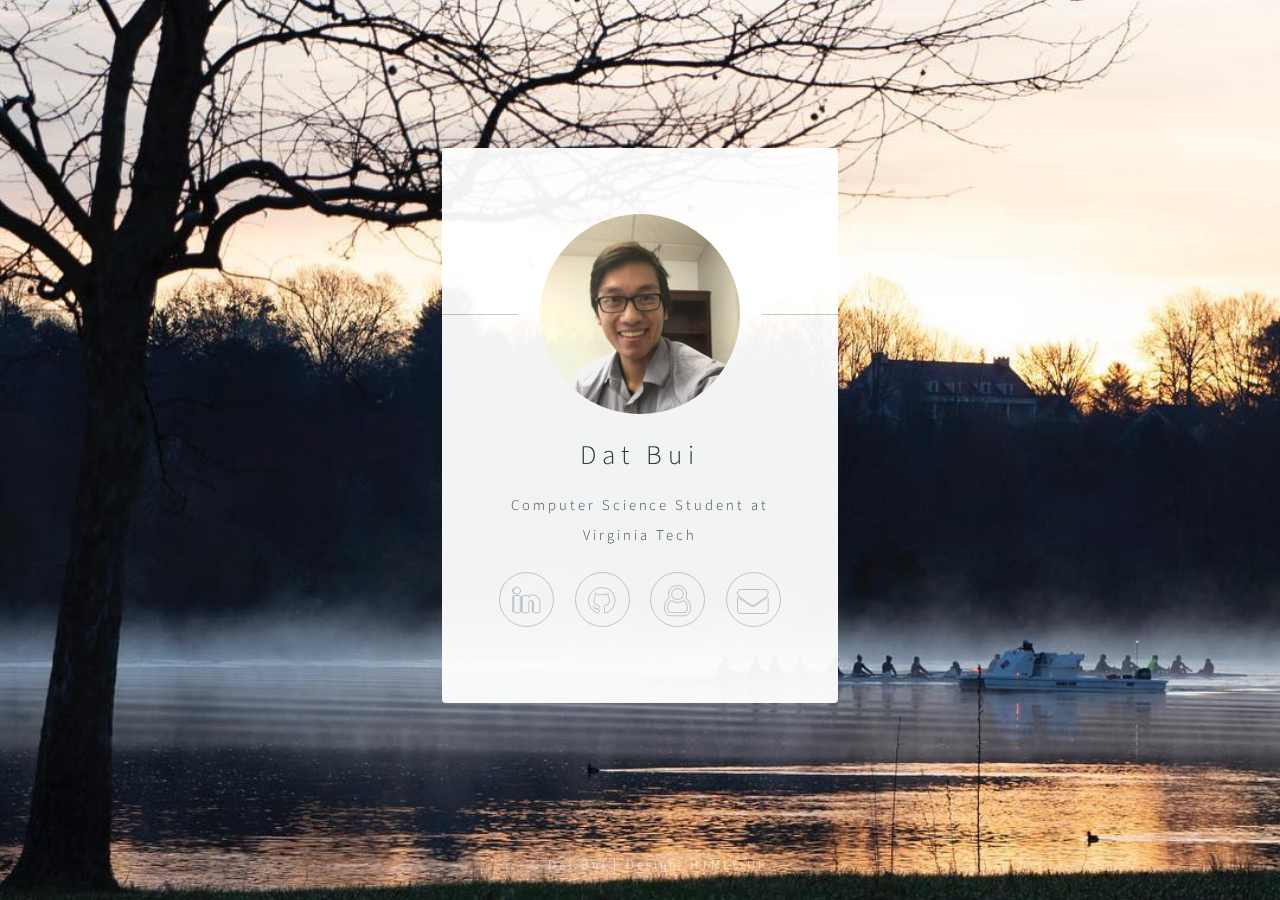
<file: index.html>
<!DOCTYPE HTML>
<!--
	Identity by HTML5 UP
	html5up.net | @ajlkn
	Free for personal and commercial use under the CCA 3.0 license (html5up.net/license)
-->
<html>
	<head>
		<title>Dat Bui</title>
		<meta charset="utf-8" />
		<meta name="viewport" content="width=device-width, initial-scale=1, user-scalable=no" />
		<link rel="stylesheet" href="assets/css/main.css" />
		<noscript><link rel="stylesheet" href="assets/css/noscript.css" /></noscript>
	</head>
	<body class="is-preload">

		<!-- Wrapper -->
			<div id="wrapper">

				<!-- Main -->
					<section id="main">
						<header>
							<span class="avatar"><img src="images/dat.jpeg" alt="" /></span>
							<h1>Dat Bui</h1>
							<p>Computer Science Student at Virginia Tech</p>
						</header>
						<!--
						<hr />
						<h2>Extra Stuff!</h2>
						<form method="post" action="#">
							<div class="fields">
								<div class="field">
									<input type="text" name="name" id="name" placeholder="Name" />
								</div>
								<div class="field">
									<input type="email" name="email" id="email" placeholder="Email" />
								</div>
								<div class="field">
									<select name="department" id="department">
										<option value="">Department</option>
										<option value="sales">Sales</option>
										<option value="tech">Tech Support</option>
										<option value="null">/dev/null</option>
									</select>
								</div>
								<div class="field">
									<textarea name="message" id="message" placeholder="Message" rows="4"></textarea>
								</div>
								<div class="field">
									<input type="checkbox" id="human" name="human" /><label for="human">I'm a human</label>
								</div>
								<div class="field">
									<label>But are you a robot?</label>
									<input type="radio" id="robot_yes" name="robot" /><label for="robot_yes">Yes</label>
									<input type="radio" id="robot_no" name="robot" /><label for="robot_no">No</label>
								</div>
							</div>
							<ul class="actions special">
								<li><a href="#" class="button">Get Started</a></li>
							</ul>
						</form>
						<hr />
						-->
						<footer>
							<ul class="icons">
								<li><a href="https://linkedin.com/in/buidn" class="fa-linkedin">LinkedIn</a></li>
								<li><a href="https://github.com/deweybat" class="fa-github">GitHub</a></li>
								<li><a href="assets/DatBuiApril2019.pdf" download class="fa-user-o">Resume</a></li>
								<li><a href="mailto:dbdatbui@gmail.com" class="fa-envelope">Email</a></li>
							</ul>
						</footer>
					</section>

				<!-- Footer -->
					<footer id="footer">
						<ul class="copyright">
							<li>&copy; Dat Bui</li><li>Design: <a href="http://html5up.net">HTML5 UP</a></li>
						</ul>
					</footer>

			</div>

		<!-- Scripts -->
			<script>
				if ('addEventListener' in window) {
					window.addEventListener('load', function() { document.body.className = document.body.className.replace(/\bis-preload\b/, ''); });
					document.body.className += (navigator.userAgent.match(/(MSIE|rv:11\.0)/) ? ' is-ie' : '');
				}
			</script>

	</body>
</html>
</file>
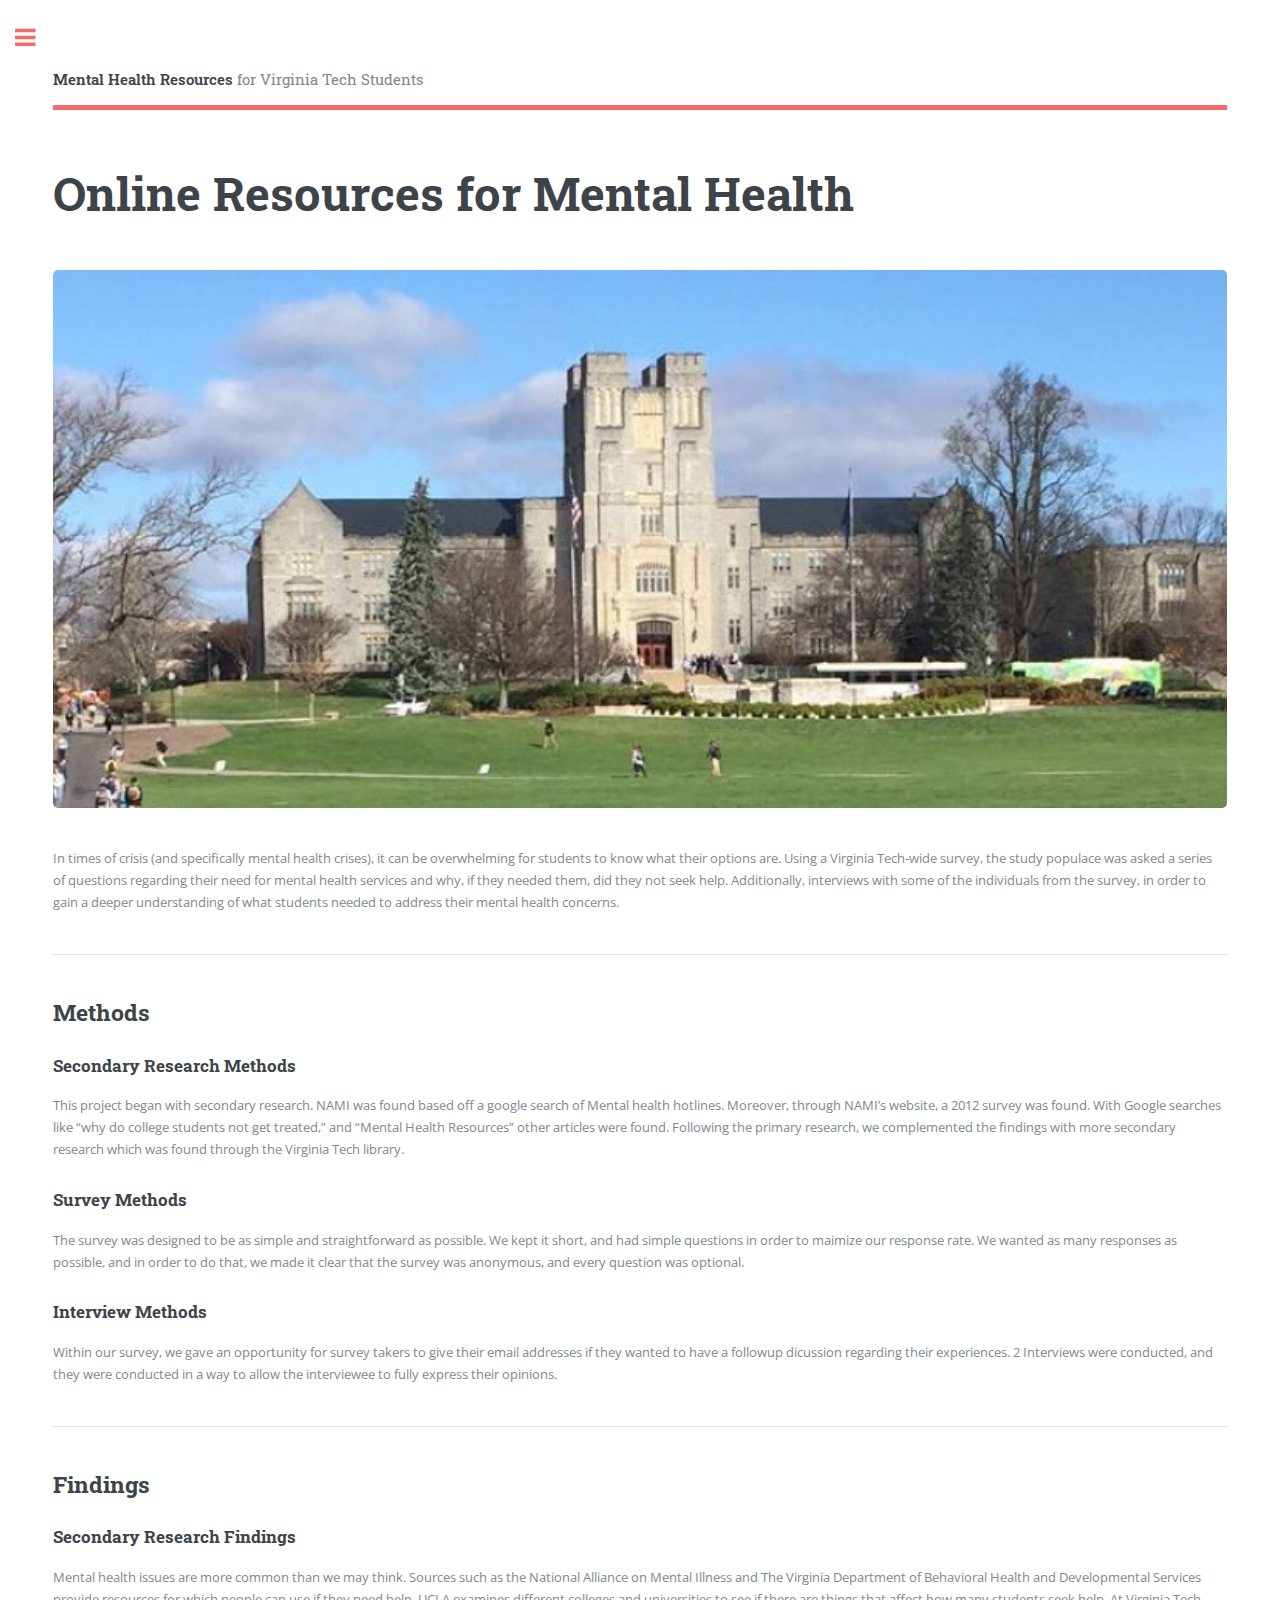
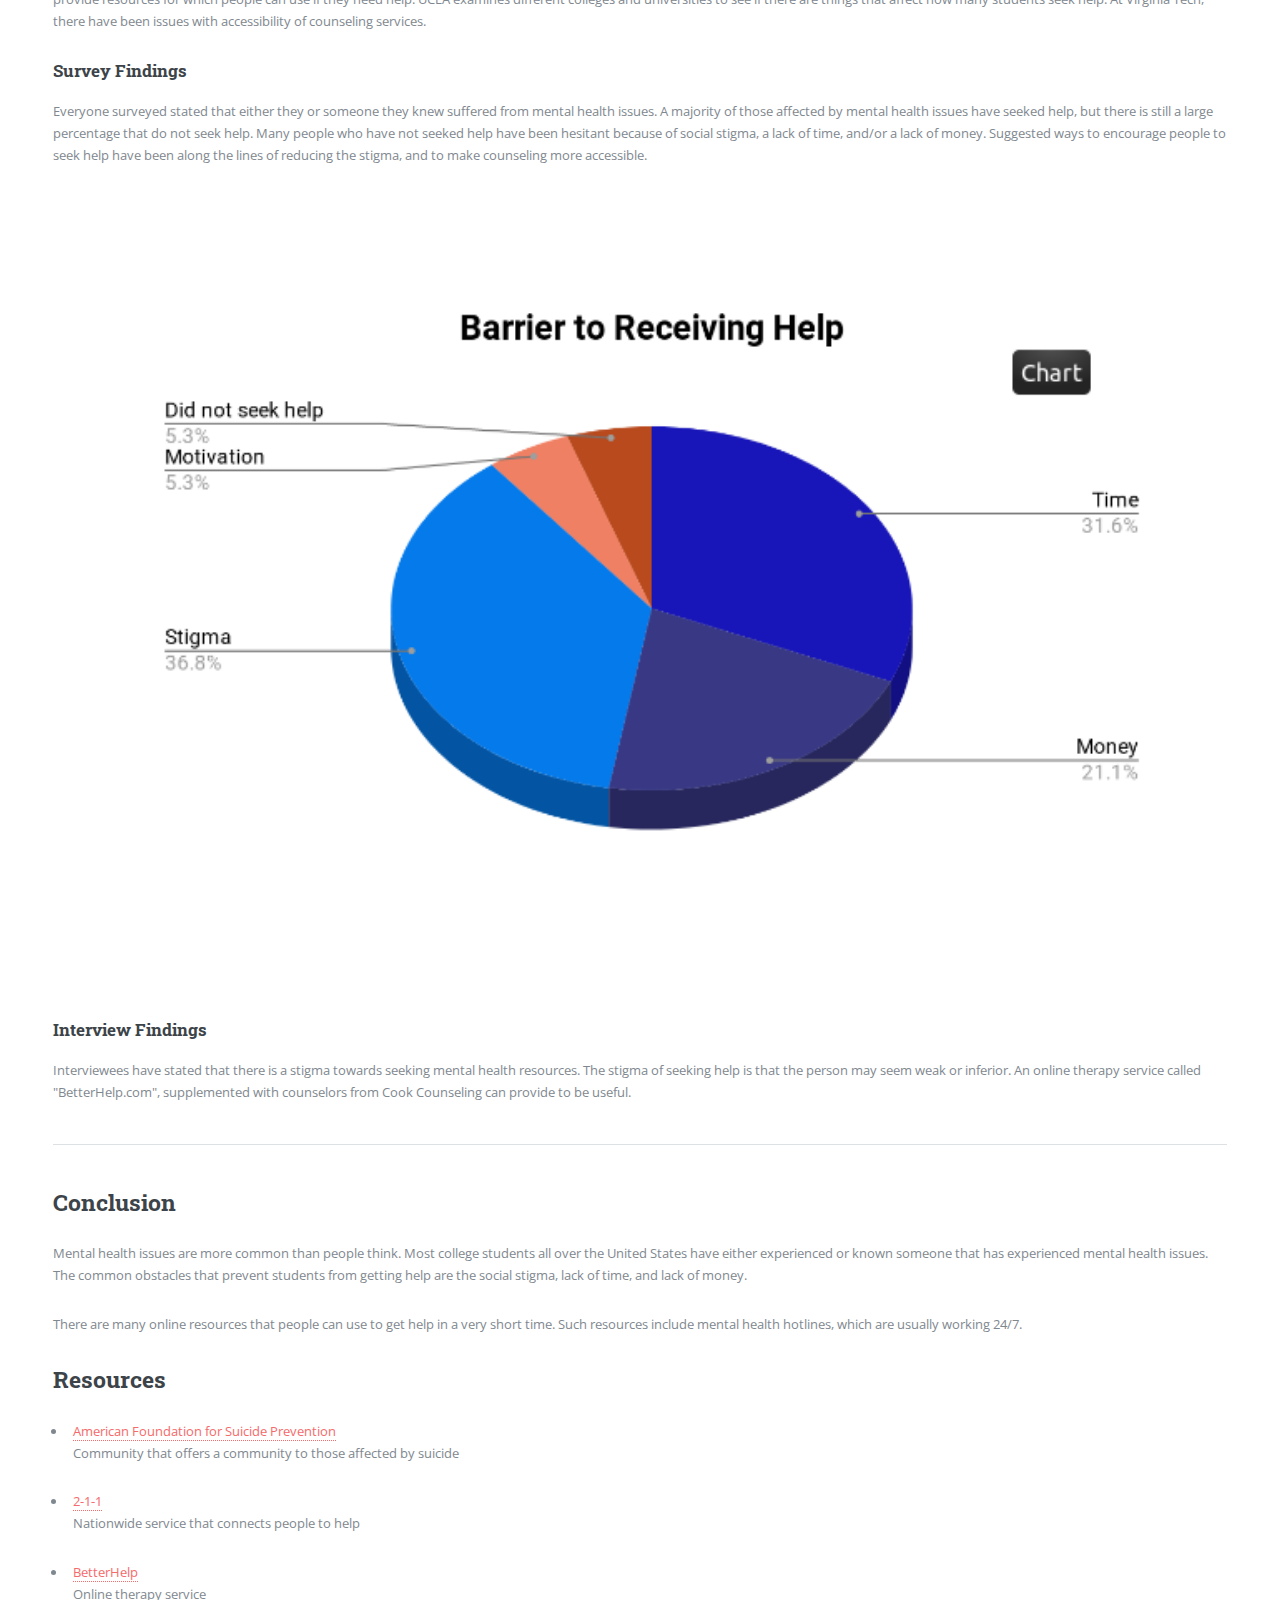
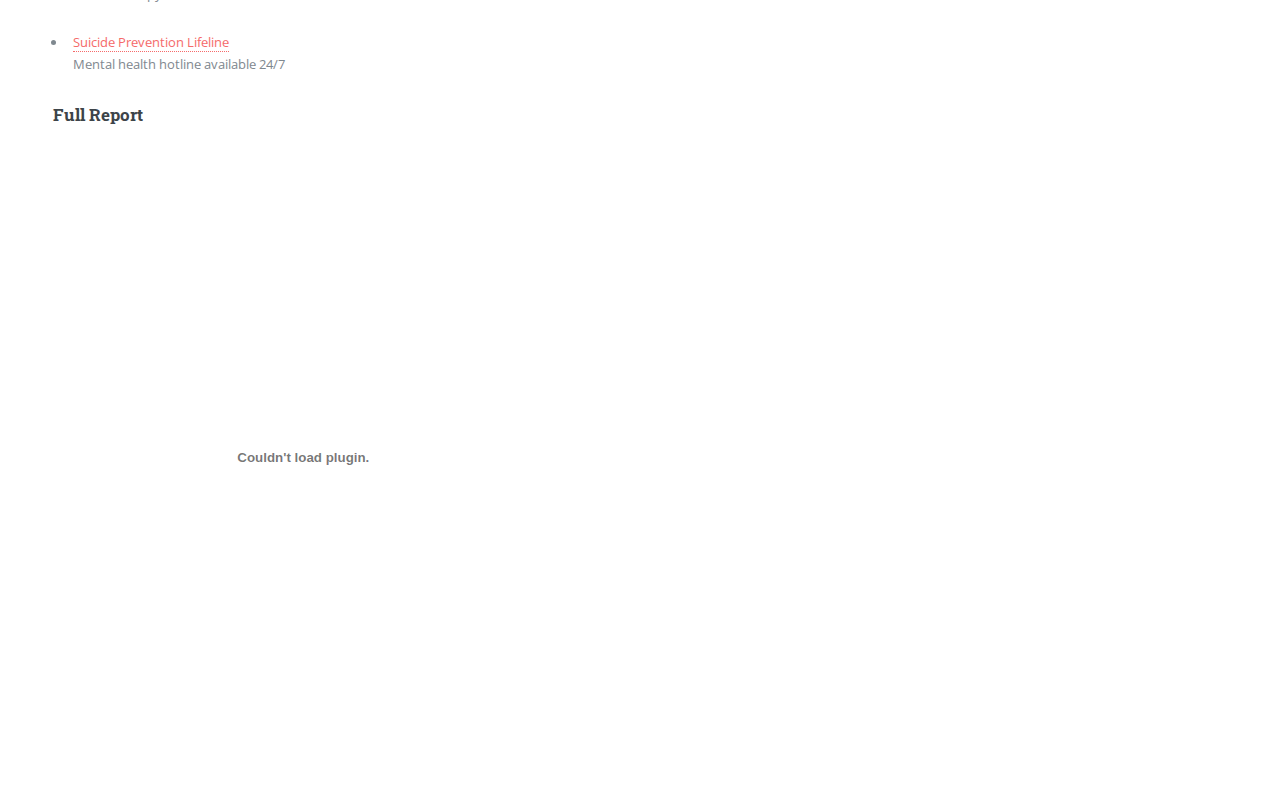
<file: Website/index.html>
<!DOCTYPE HTML>
<!--
	Editorial by HTML5 UP
	html5up.net | @ajlkn
	Free for personal and commercial use under the CCA 3.0 license (html5up.net/license)

	Instructions for using this template:
	1. Create a copy of the template to use for your group's part of the webpage
	Note: Do not modify the template directly
	2. Add the title of your page in the head section below
	3. Add your webpage content in the content section below
	4. Within the content section, you should modify/add headings, paragraph text, links, images, and lists as needed following the material we covered in class
	Note: Do not edit any other parts of the page. You only need to provide a title and material specific to your report in the content section
	5. You can test your content out in a web browser, but note that styles from the theme will not be applied. This is normal
	6. If you have questions, let me know!
-->
<!-- Container -->
<html>
	<!-- Head: only edit your page title -->
	<head>
		<title>Online Resources for Mental Health</title>
		<meta charset="utf-8" />
		<meta name="viewport" content="width=device-width, initial-scale=1, user-scalable=no" />
		<link rel="stylesheet" href="assets/css/main.css" />
	</head>
	<body class="is-preload">

		<!-- Wrapper: DO NOT EDIT -->
			<div id="wrapper">

				<!-- Main: Edit ONLY the Content section below -->
					<div id="main">
						<div class="inner">

							<!-- Header: DO NOT EDIT -->
								<header id="header">
									<a href="index.html" class="logo"><strong>Mental Health Resources</strong> for Virginia Tech Students</a>
								</header>

							<!-- Content: Edit this section to include your material -->
								<section>
									<header class="main">
										<h1>Online Resources for Mental Health</h1>
									</header>

									<span class="image main"><img src="images/VirginiaTech.jpeg" alt="" /></span>

									<p>
									In times of crisis (and specifically mental health crises), it can be overwhelming for students to know what their options are. Using a Virginia Tech-wide survey, the study populace was asked a series of questions regarding their need for mental health services and why, if they needed them, did they not seek help. Additionally, interviews with some of the individuals from the survey, in order to gain a deeper understanding of what students needed to address their mental health concerns.
									</p>

									<hr class="major" />

									<h2>Methods</h2>
									<h3>Secondary Research Methods</h3>
									<p>
										This project began with secondary research. NAMI was found based off a google search of Mental health hotlines.
										Moreover, through NAMI’s website, a 2012 survey was found. With Google searches like “why do college students not get treated,” and “Mental Health Resources”
										other articles were found. Following the primary research, we complemented the findings with more secondary research which was found through the Virginia Tech library.
									</p>

									<h3>Survey Methods</h3>
									<p>
									The survey was designed to be as simple and straightforward as possible. We kept it short, and had simple questions in order to maimize our response rate.
									We wanted as many responses as possible, and in order to do that, we made it clear that the survey was anonymous, and every question was optional.
									</p>

									<h3>Interview Methods</h3>
									<p>
										Within our survey, we gave an opportunity for survey takers to give their email addresses if they wanted to have a followup dicussion regarding their experiences.
										2 Interviews were conducted, and they were conducted in a way to allow the interviewee to fully express their opinions.
									</p>

									<hr class="major" />

									<h2>Findings</h2>

									<h3>Secondary Research Findings</h3>
									<p>
										Mental health issues are more common than we may think. Sources such as the National Alliance on Mental Illness and The Virginia Department of Behavioral Health and Developmental Services
										provide resources for which people can use if they need help.
										UCLA examines different colleges and universities to see if there are things that affect how many students seek help.
										At Virginia Tech, there have been issues with accessibility of counseling services.
									</p>

									<h3>Survey Findings</h3>
									<p>
										Everyone surveyed stated that either they or someone they knew suffered from mental health issues.
										A majority of those affected by mental health issues have seeked help, but there is still a large percentage that do not seek help.
										Many people who have not seeked help have been hesitant because of social stigma, a lack of time, and/or a lack of money.
										Suggested ways to encourage people to seek help have been along the lines of reducing the stigma, and to make counseling more accessible.
										<span class="image main"><img src="images/Graph.png" alt="A pie chart that shows the results of our surveys" /></span>
									</p>

									<h3>Interview Findings</h3>
									<p>
										Interviewees have stated that there is a stigma towards seeking mental health resources.
										The stigma of seeking help is that the person may seem weak or inferior.
										An online therapy service called "BetterHelp.com", supplemented with counselors from Cook Counseling can provide to be useful.

									</p>

									<hr class="major" />

									<h2>Conclusion</h2>
									<p>
										Mental health issues are more common than people think.
										Most college students all over the United States have either experienced or known someone that has experienced mental health issues.
										The common obstacles that prevent students from getting help are the social stigma, lack of time, and lack of money.
									</p>
									<p>
										There are many online resources that people can use to get help in a very short time.
										Such resources include mental health hotlines, which are usually working 24/7.
									</p>
									<h2>Resources</h2>
									<ul>
										<li><a href='https://afsp.org/'>
											American Foundation for Suicide Prevention
										</a>
											<p>Community that offers a community to those affected by suicide</p>
										</li>
										<li><a href='http://www.211.org/'>
											2-1-1
										</a>
											<p>Nationwide service that connects people to help</p>
										</li>
										<li><a href='https://www.BetterHelp.com'>
											BetterHelp</a>
											<p>Online therapy service</p>
										</li>
										<li><a href='https://suicidepreventionlifeline.org/'>
											Suicide Prevention Lifeline
										</a>
										<p>Mental health hotline available 24/7</p>
										</li>
									</ul>
									<h3>Full Report</h3>
									<embed src="images/Report.pdf" width="500" height="625" type="application/pdf">

								</section>

						</div>
					</div>

				<!-- Sidebar: DO NOT EDIT -->
					<div id="sidebar">
						<div class="inner">

							<!-- Menu: DO NOT EDIT -->
								<nav id="menu">
									<header class="major">
										<h2>Menu</h2>
									</header>
									<ul>
										<li><a href="index.html">Homepage</a></li>
										<li><a href="#">This Page</a></li>
										<li><a href="#">Another Group Topic</a></li>
										<li><a href="#">Another Group Topic</a></li>
										<li><a href="#">Another Group Topic</a></li>
										<li><a href="#">Another Group Topic</a></li>
									</ul>
								</nav>

							<!-- Footer: DO NOT EDIT -->
								<footer id="footer">
									<p class="copyright">&copy; 2019 ENGL 3764 CRN 19126. All rights reserved. Template: <a href="https://html5up.net">HTML5 UP</a>.</p>
								</footer>

						</div>
					</div>

			</div>

		<!-- Scripts: DO NOT EDIT -->
			<script src="assets/js/jquery.min.js"></script>
			<script src="assets/js/browser.min.js"></script>
			<script src="assets/js/breakpoints.min.js"></script>
			<script src="assets/js/util.js"></script>
			<script src="assets/js/main.js"></script>

	</body>
</html>
</file>
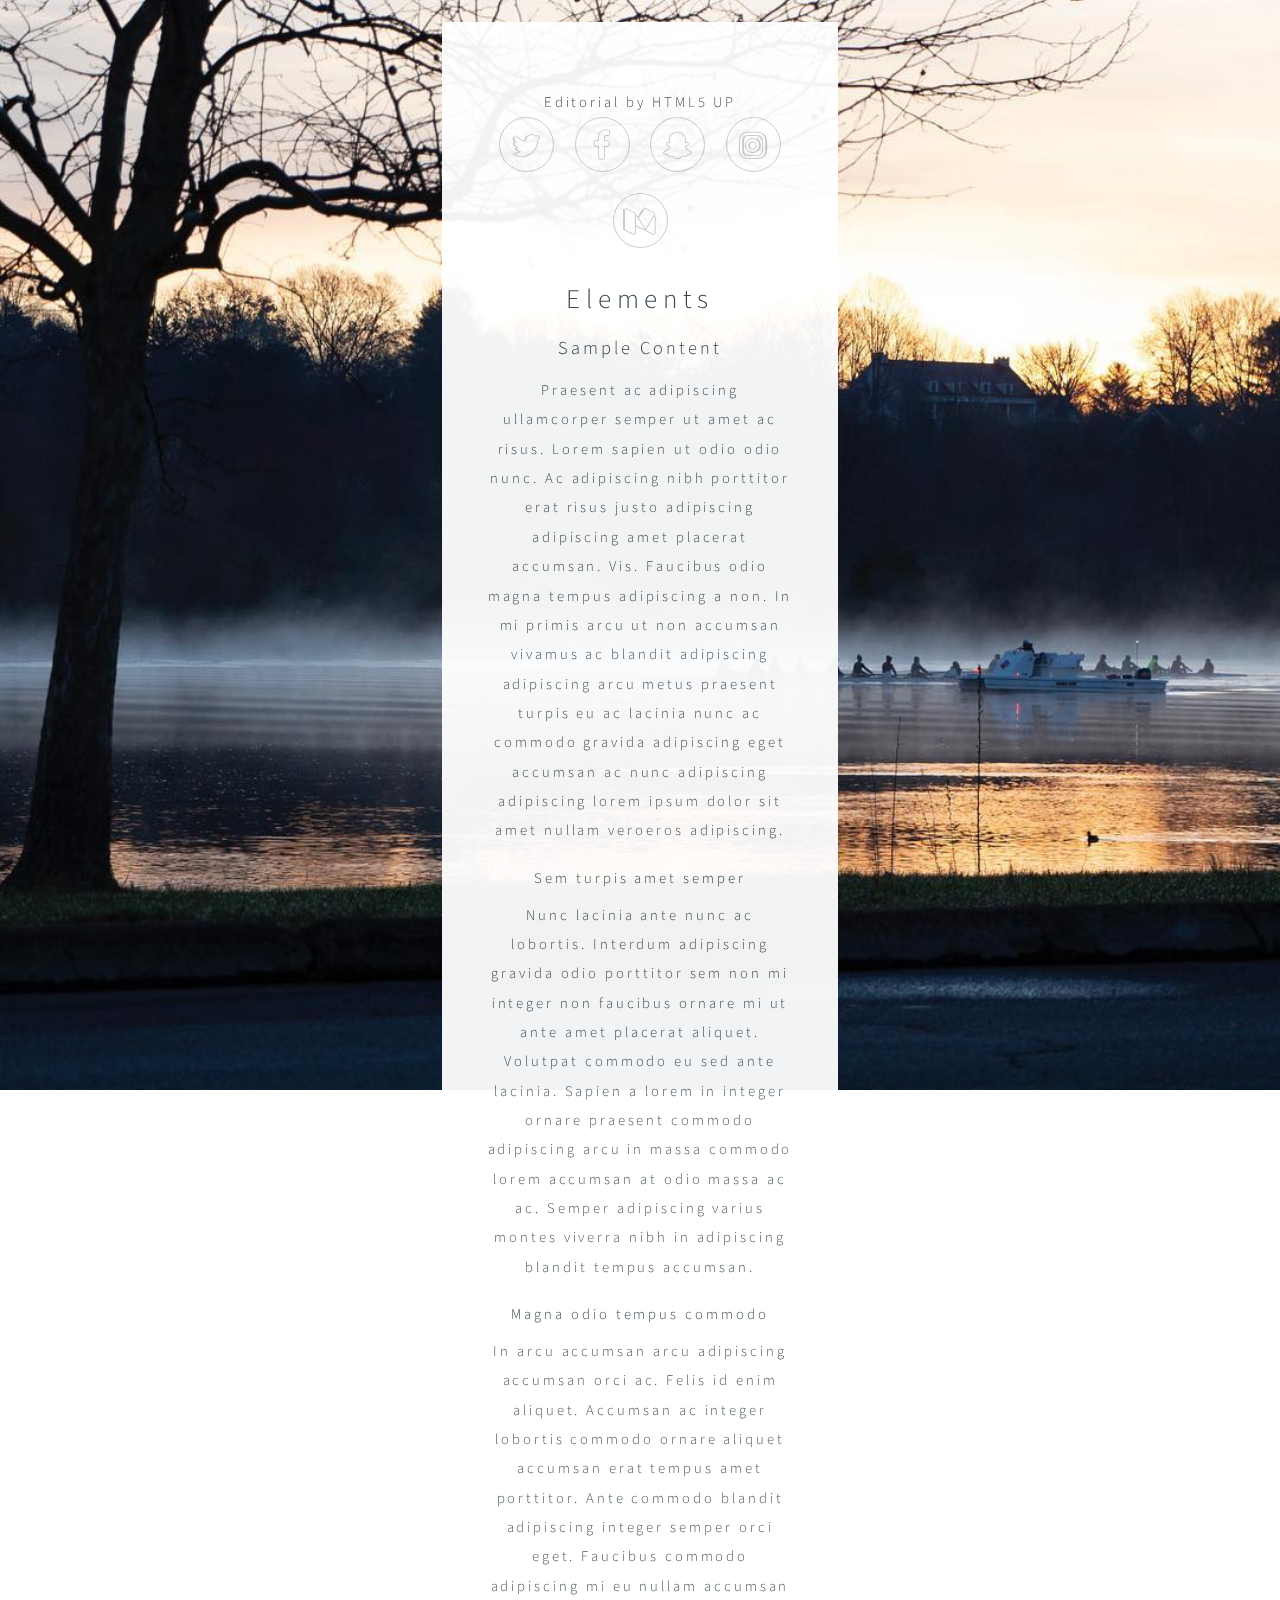
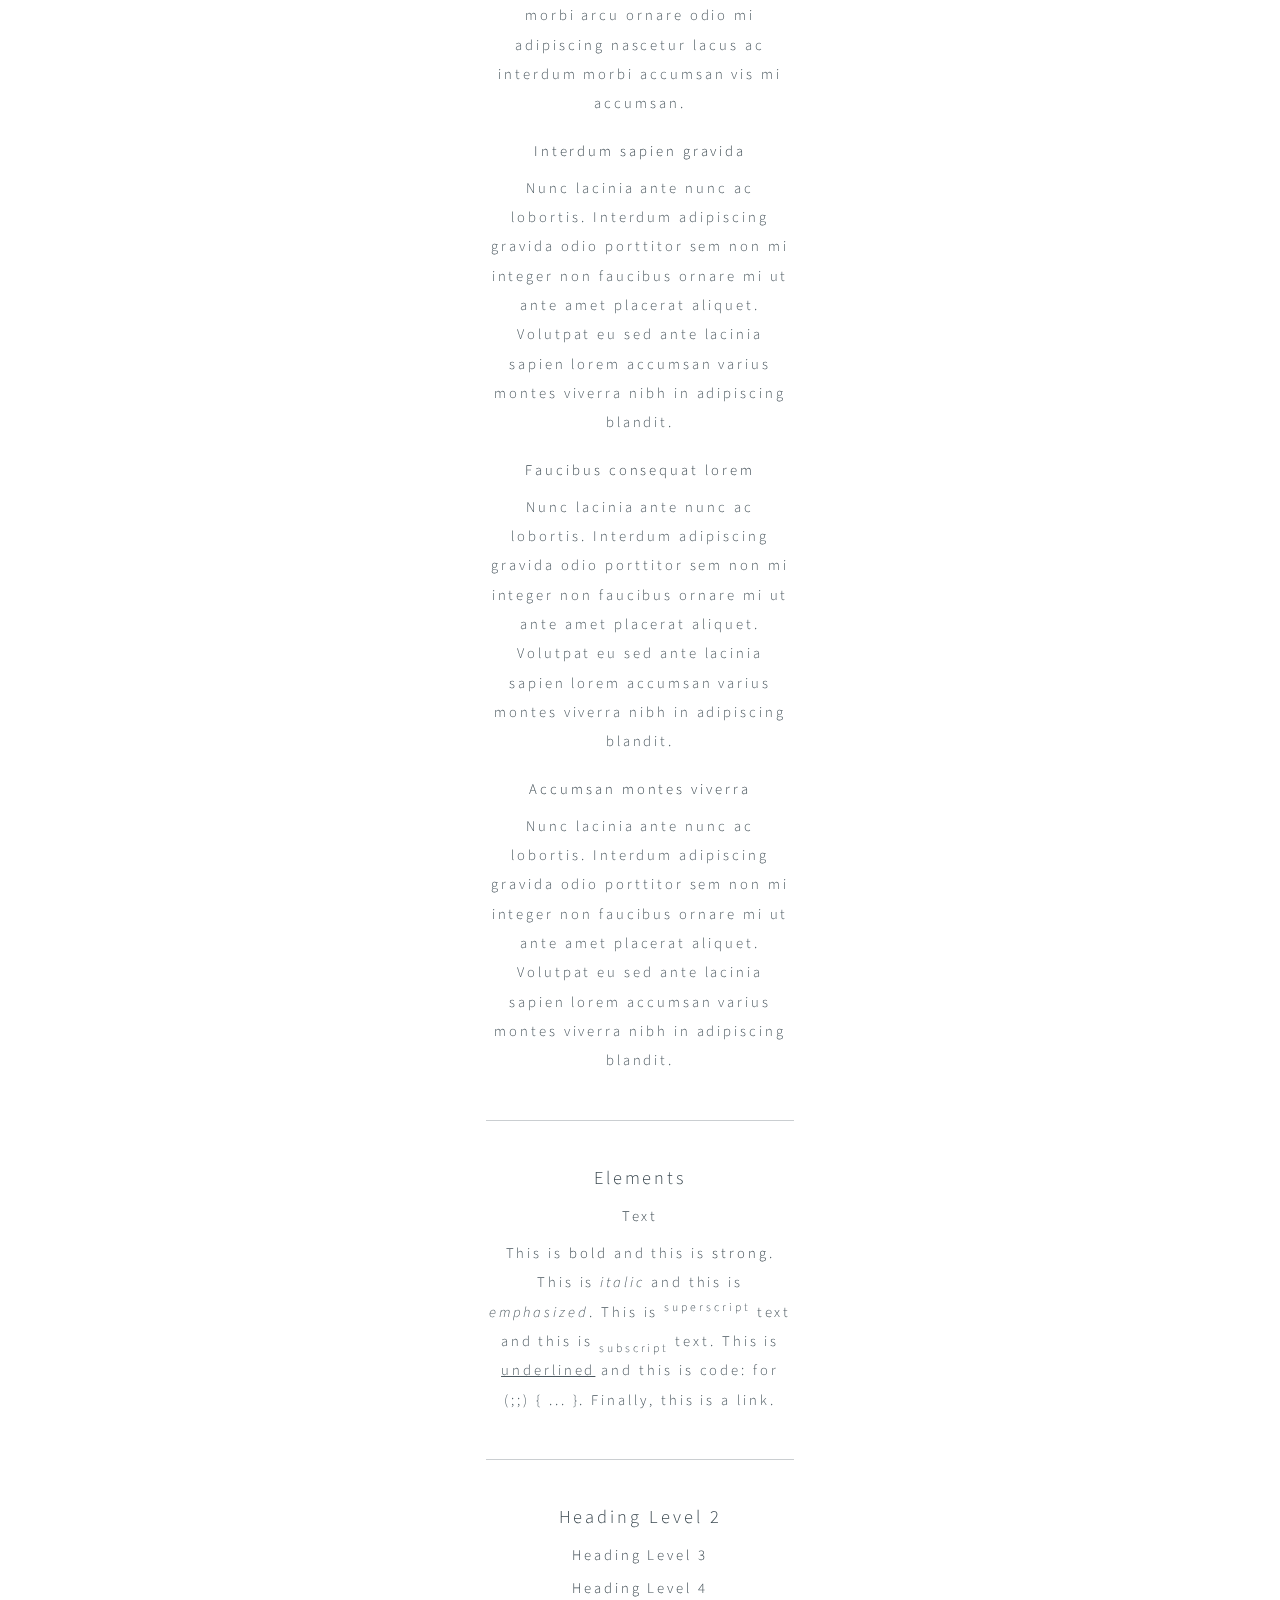
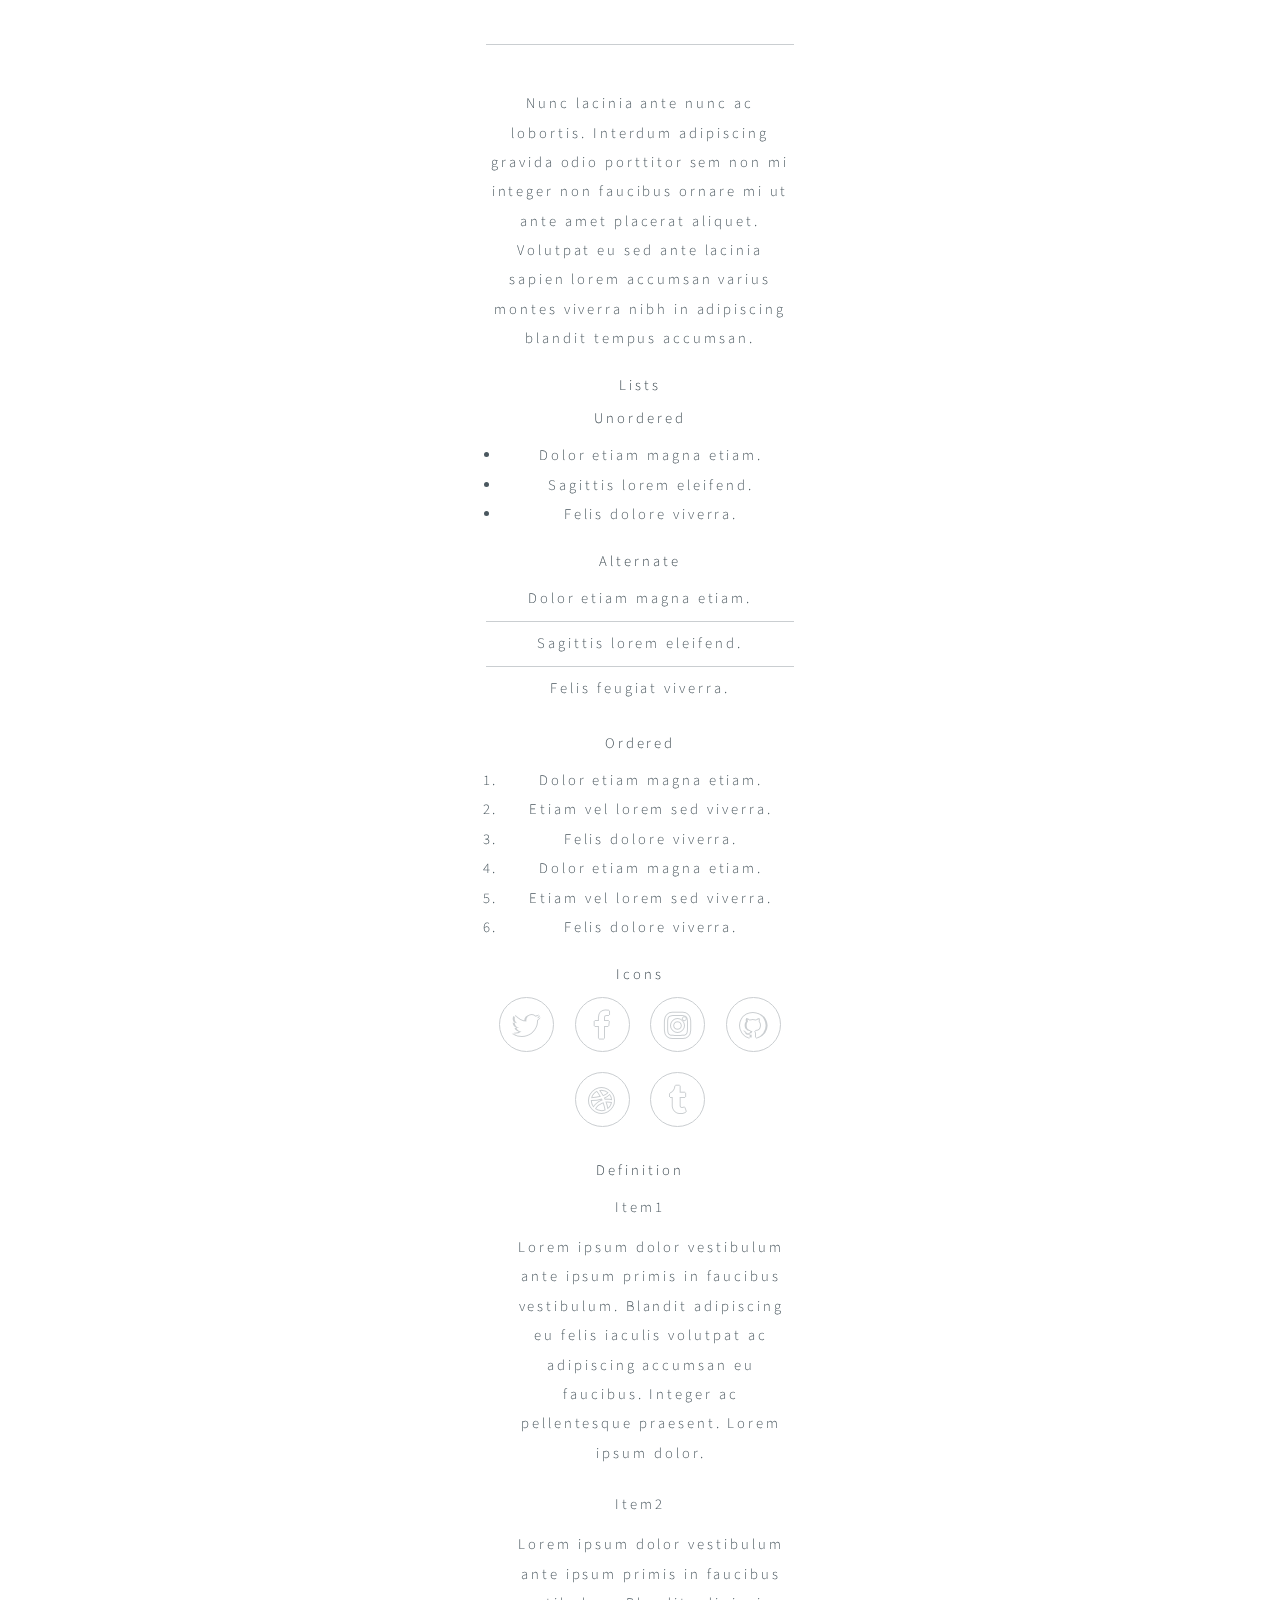
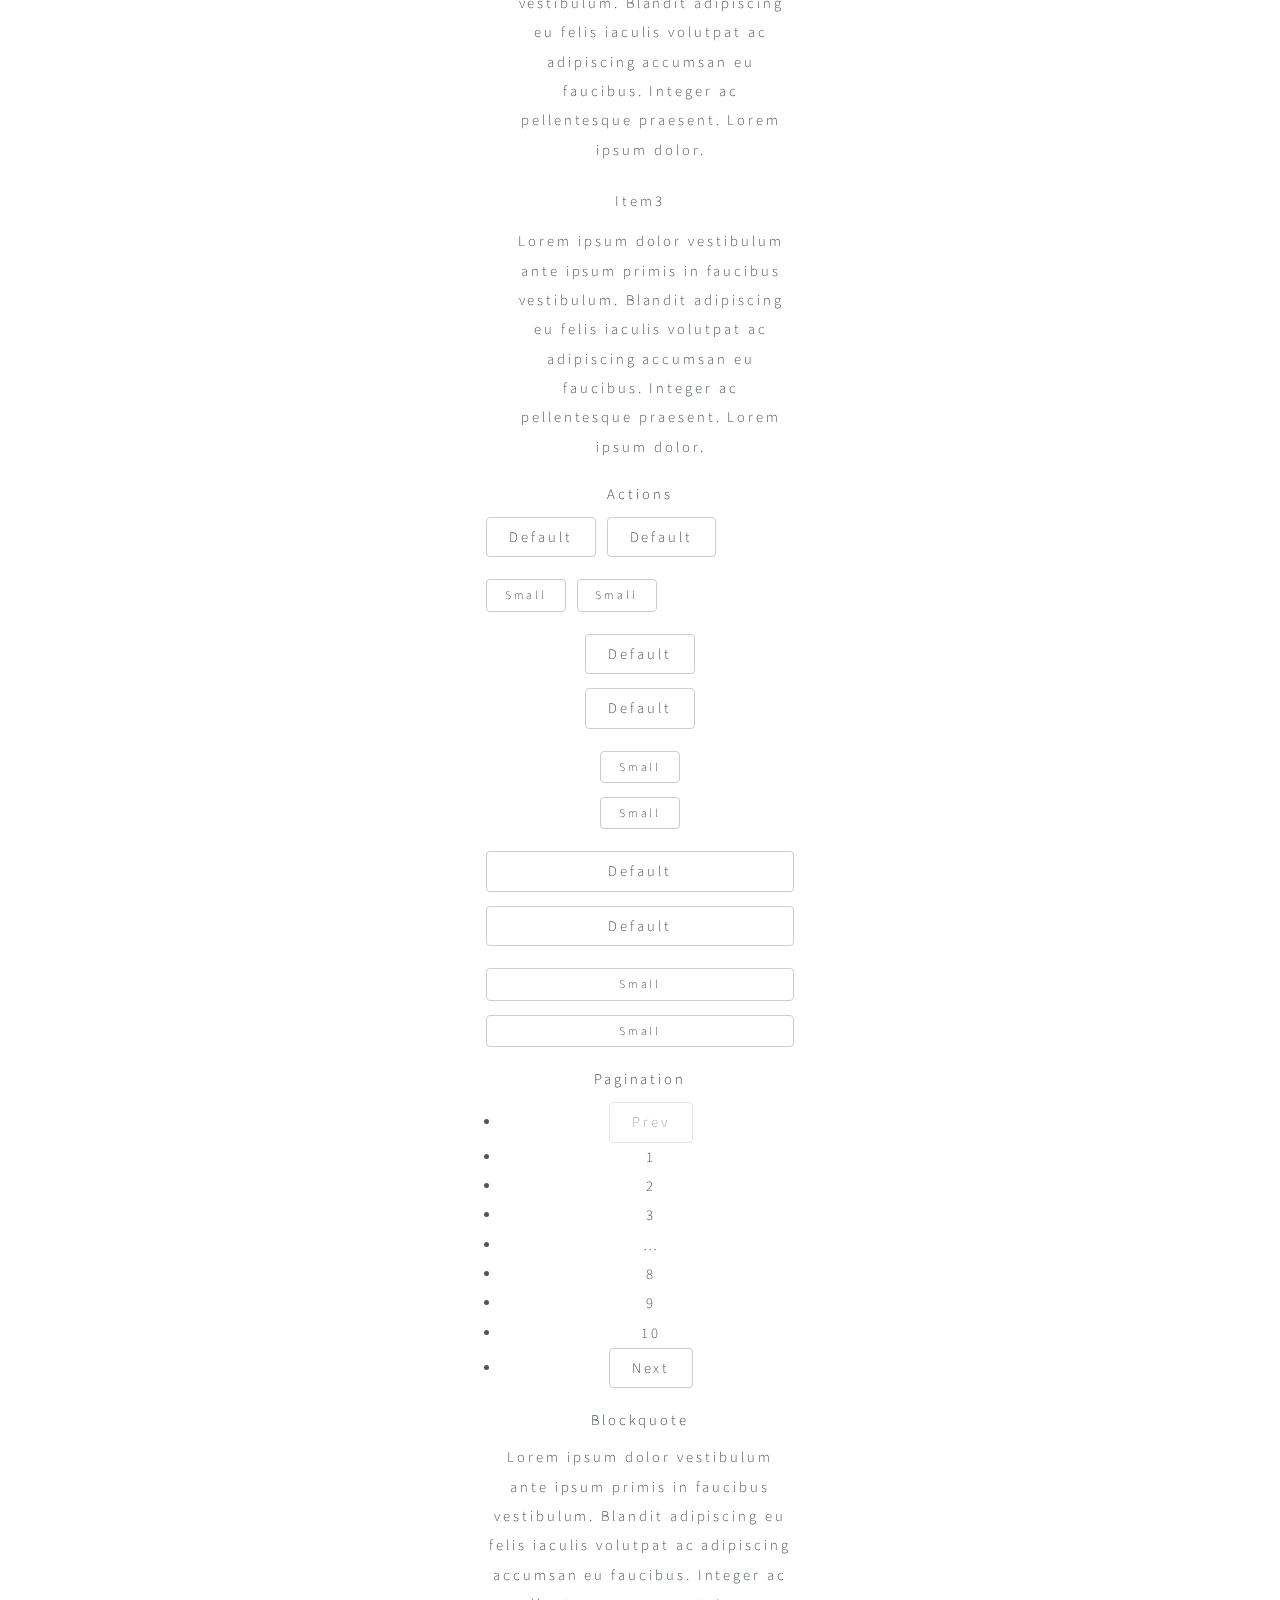
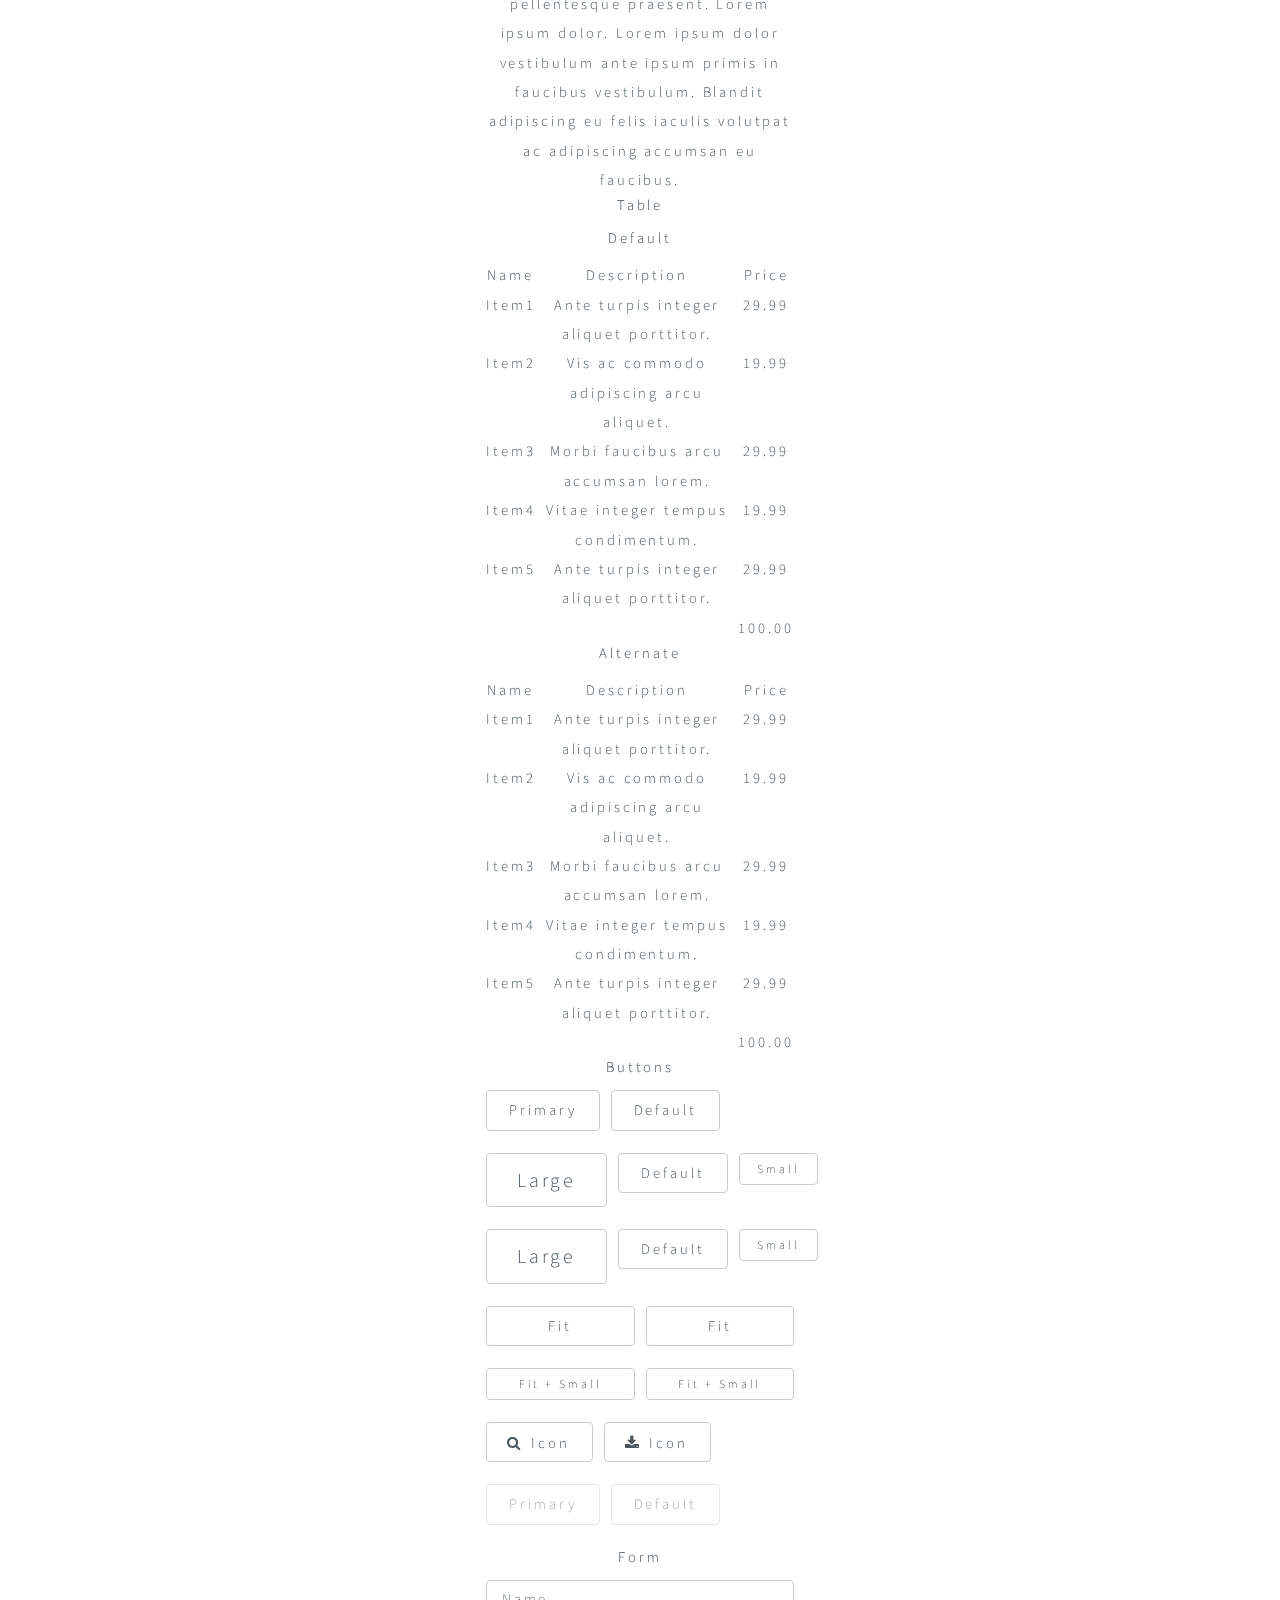
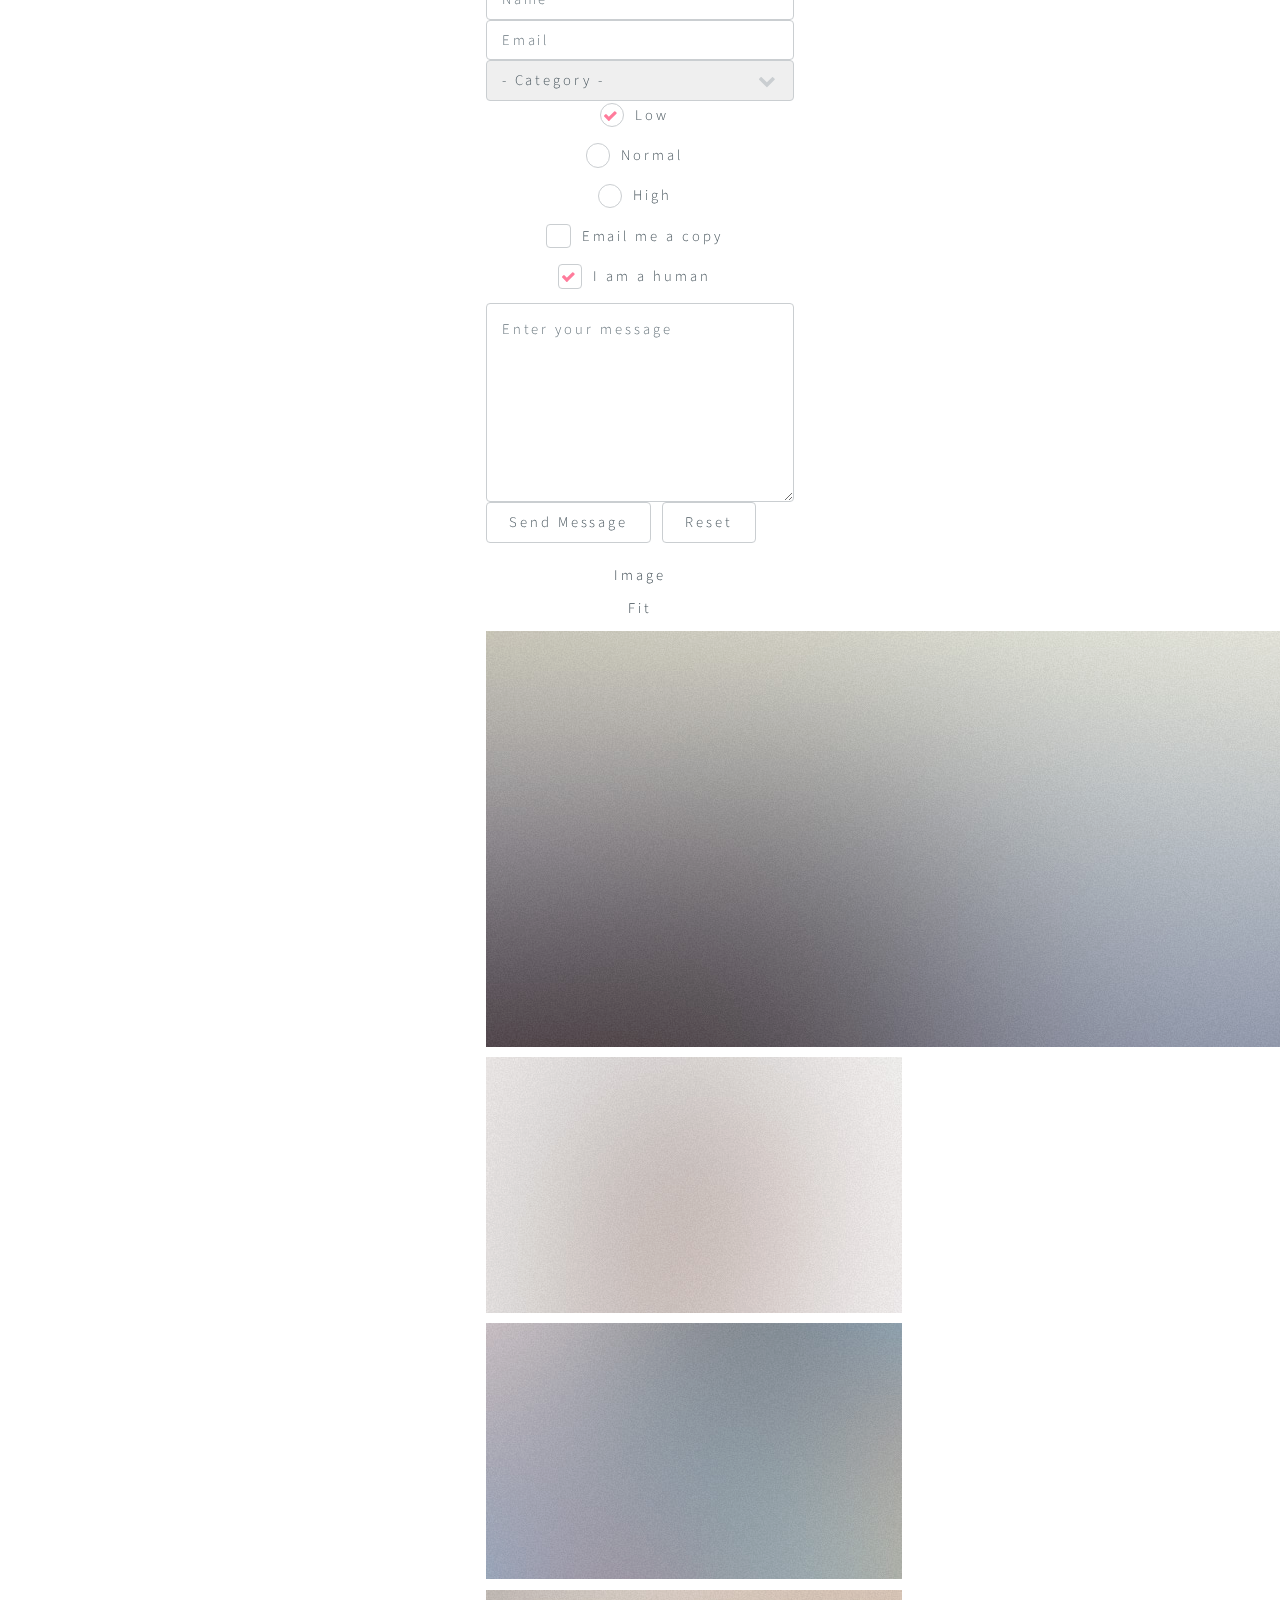
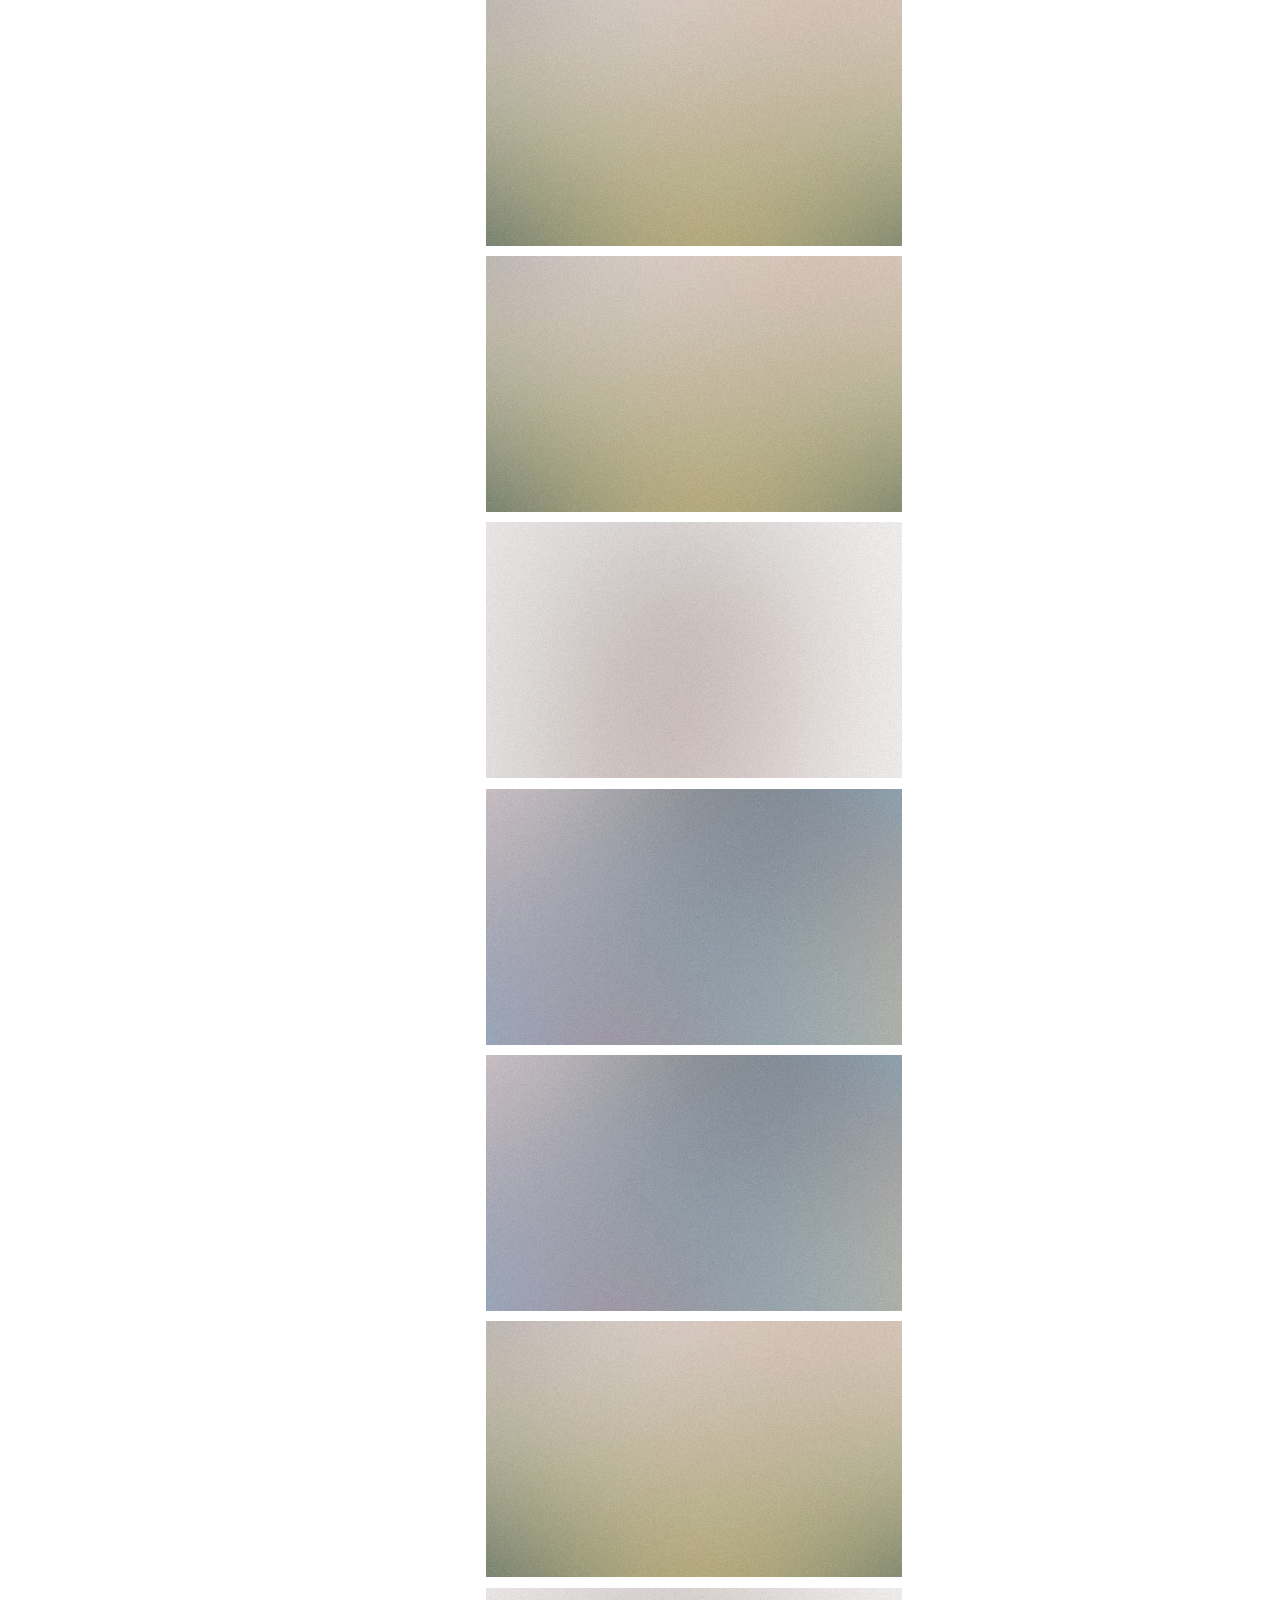
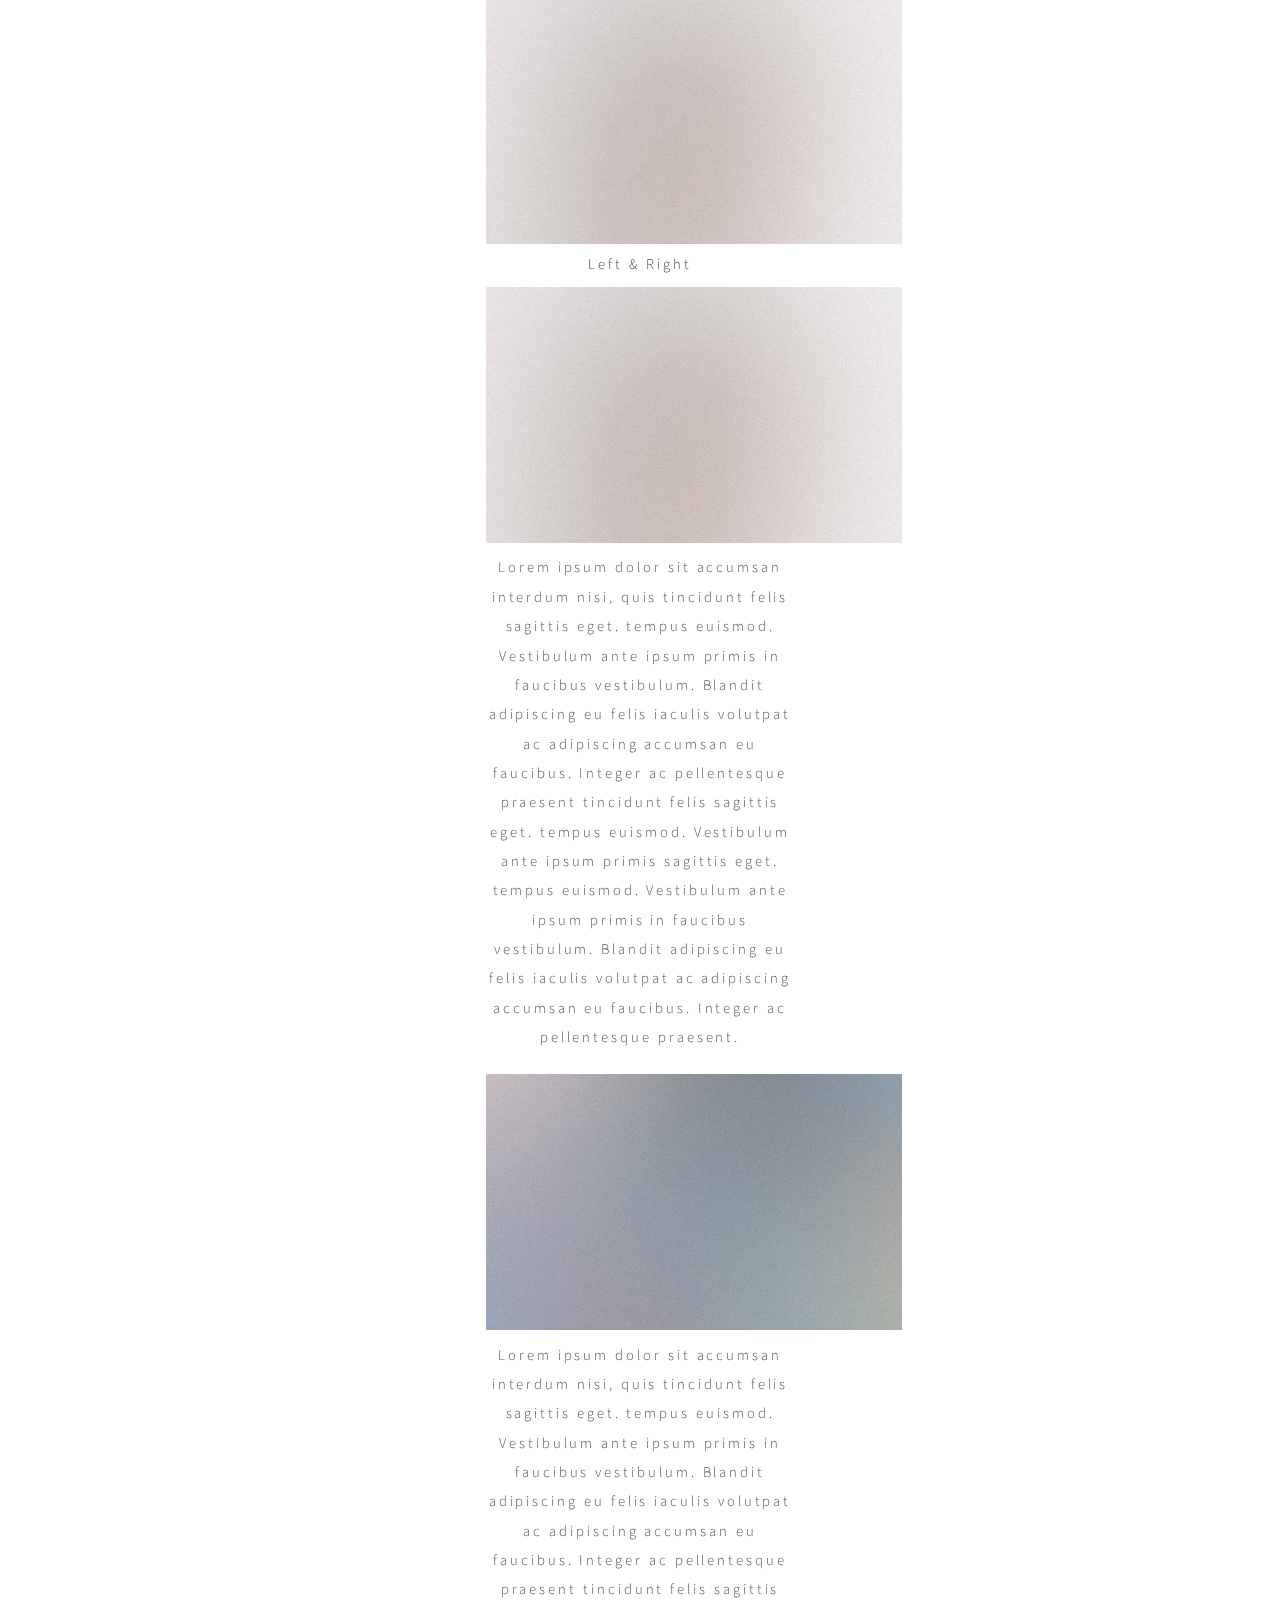
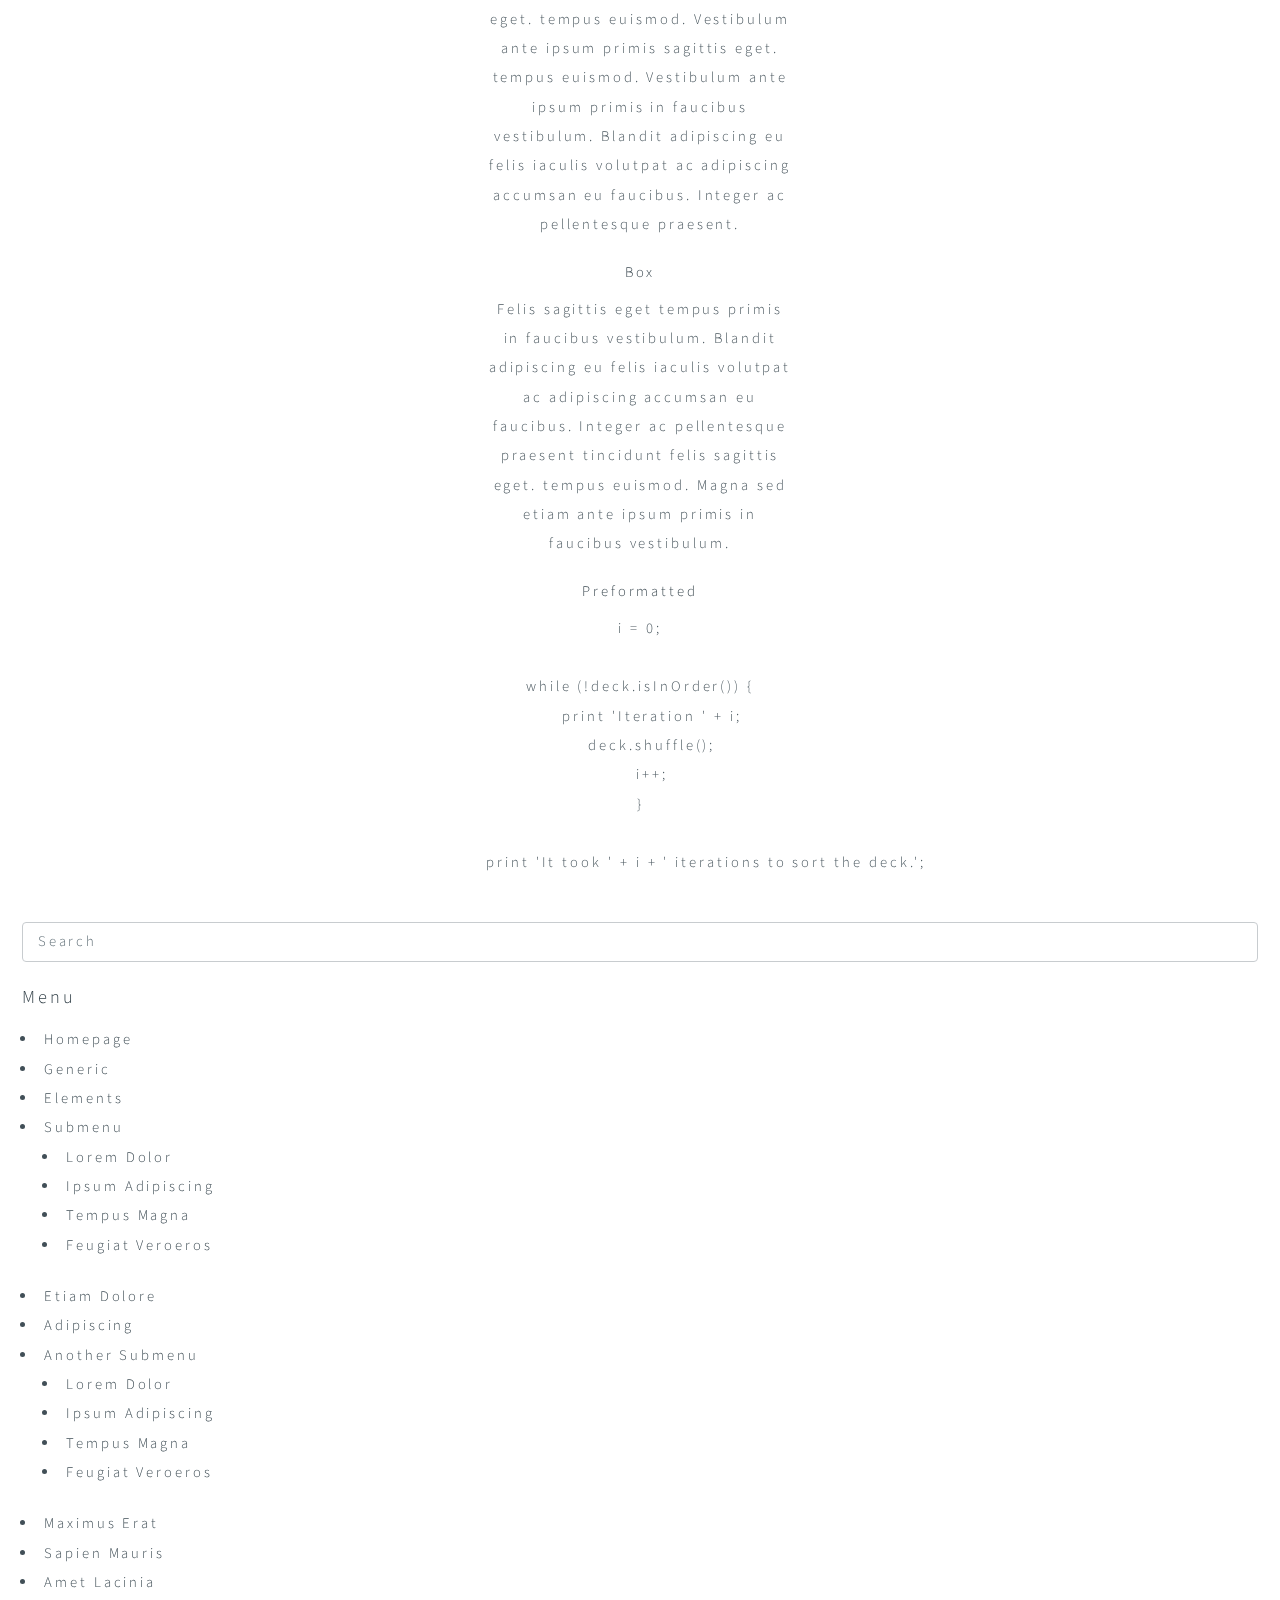
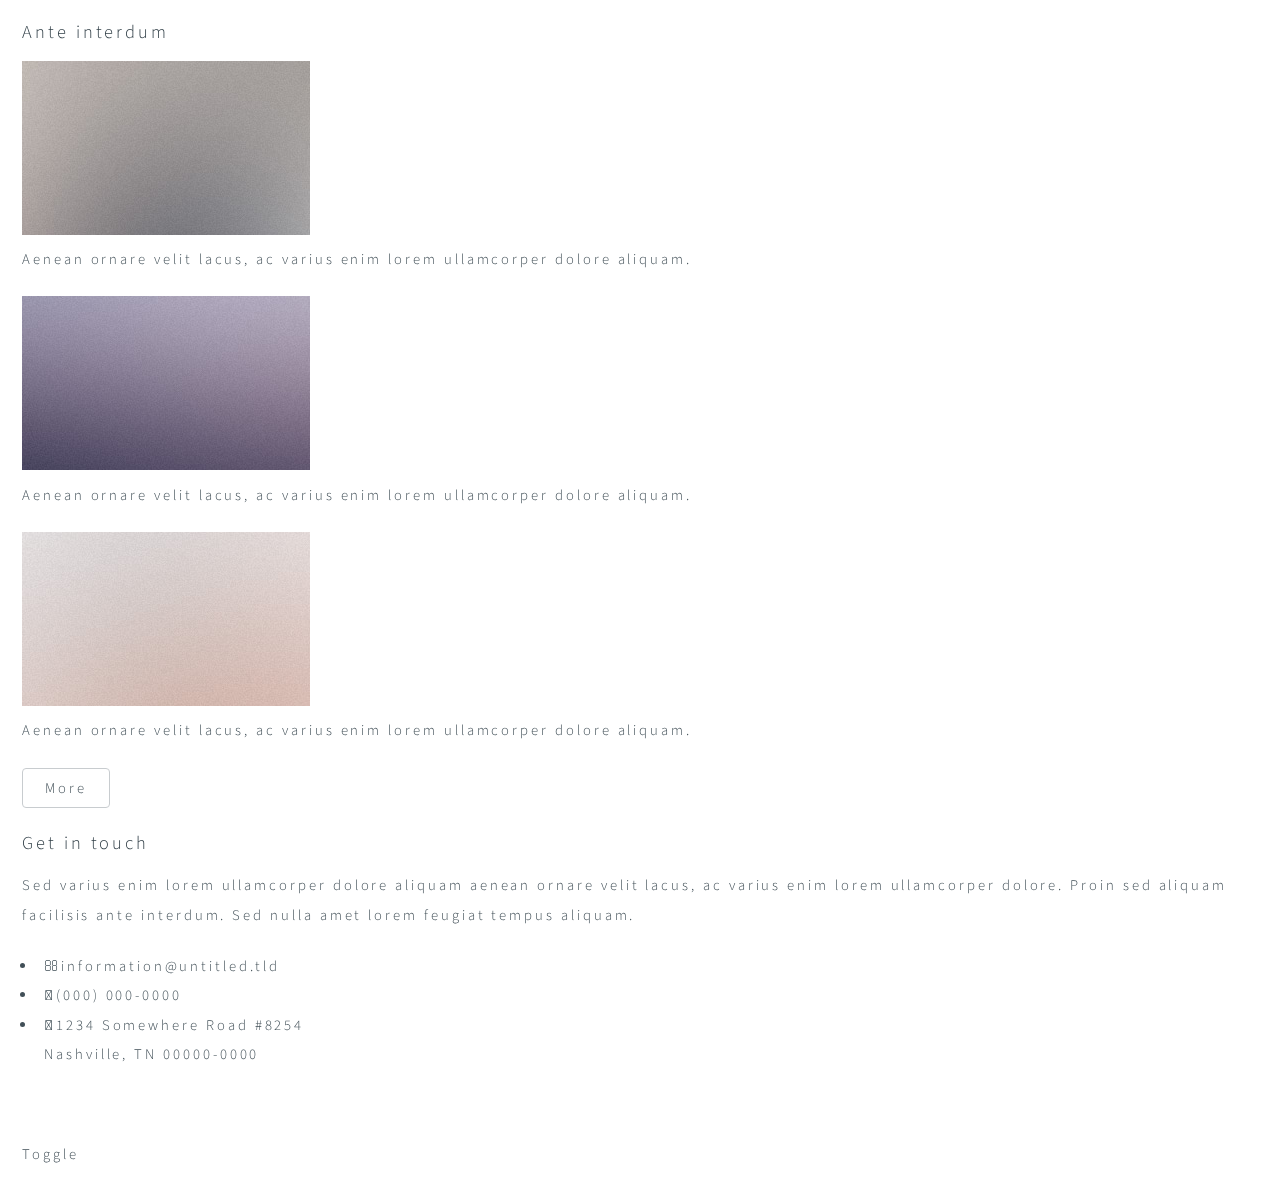
<file: elements.html>
<!DOCTYPE HTML>
<!--
	Editorial by HTML5 UP
	html5up.net | @ajlkn
	Free for personal and commercial use under the CCA 3.0 license (html5up.net/license)
-->
<html>
	<head>
		<title>Elements - Editorial by HTML5 UP</title>
		<meta charset="utf-8" />
		<meta name="viewport" content="width=device-width, initial-scale=1, user-scalable=no" />
		<link rel="stylesheet" href="assets/css/main.css" />
	</head>
	<body class="is-preload">

		<!-- Wrapper -->
			<div id="wrapper">

				<!-- Main -->
					<div id="main">
						<div class="inner">

							<!-- Header -->
								<header id="header">
									<a href="index.html" class="logo"><strong>Editorial</strong> by HTML5 UP</a>
									<ul class="icons">
										<li><a href="#" class="icon fa-twitter"><span class="label">Twitter</span></a></li>
										<li><a href="#" class="icon fa-facebook"><span class="label">Facebook</span></a></li>
										<li><a href="#" class="icon fa-snapchat-ghost"><span class="label">Snapchat</span></a></li>
										<li><a href="#" class="icon fa-instagram"><span class="label">Instagram</span></a></li>
										<li><a href="#" class="icon fa-medium"><span class="label">Medium</span></a></li>
									</ul>
								</header>

							<!-- Content -->
								<section>
									<header class="main">
										<h1>Elements</h1>
									</header>

									<!-- Content -->
										<h2 id="content">Sample Content</h2>
										<p>Praesent ac adipiscing ullamcorper semper ut amet ac risus. Lorem sapien ut odio odio nunc. Ac adipiscing nibh porttitor erat risus justo adipiscing adipiscing amet placerat accumsan. Vis. Faucibus odio magna tempus adipiscing a non. In mi primis arcu ut non accumsan vivamus ac blandit adipiscing adipiscing arcu metus praesent turpis eu ac lacinia nunc ac commodo gravida adipiscing eget accumsan ac nunc adipiscing adipiscing lorem ipsum dolor sit amet nullam veroeros adipiscing.</p>
										<div class="row">
											<div class="col-6 col-12-small">
												<h3>Sem turpis amet semper</h3>
												<p>Nunc lacinia ante nunc ac lobortis. Interdum adipiscing gravida odio porttitor sem non mi integer non faucibus ornare mi ut ante amet placerat aliquet. Volutpat commodo eu sed ante lacinia. Sapien a lorem in integer ornare praesent commodo adipiscing arcu in massa commodo lorem accumsan at odio massa ac ac. Semper adipiscing varius montes viverra nibh in adipiscing blandit tempus accumsan.</p>
											</div>
											<div class="col-6 col-12-small">
												<h3>Magna odio tempus commodo</h3>
												<p>In arcu accumsan arcu adipiscing accumsan orci ac. Felis id enim aliquet. Accumsan ac integer lobortis commodo ornare aliquet accumsan erat tempus amet porttitor. Ante commodo blandit adipiscing integer semper orci eget. Faucibus commodo adipiscing mi eu nullam accumsan morbi arcu ornare odio mi adipiscing nascetur lacus ac interdum morbi accumsan vis mi accumsan.</p>
											</div>
											<!-- Break -->
											<div class="col-4 col-12-medium">
												<h3>Interdum sapien gravida</h3>
												<p>Nunc lacinia ante nunc ac lobortis. Interdum adipiscing gravida odio porttitor sem non mi integer non faucibus ornare mi ut ante amet placerat aliquet. Volutpat eu sed ante lacinia sapien lorem accumsan varius montes viverra nibh in adipiscing blandit.</p>
											</div>
											<div class="col-4 col-12-medium">
												<h3>Faucibus consequat lorem</h3>
												<p>Nunc lacinia ante nunc ac lobortis. Interdum adipiscing gravida odio porttitor sem non mi integer non faucibus ornare mi ut ante amet placerat aliquet. Volutpat eu sed ante lacinia sapien lorem accumsan varius montes viverra nibh in adipiscing blandit.</p>
											</div>
											<div class="col-4 col-12-medium">
												<h3>Accumsan montes viverra</h3>
												<p>Nunc lacinia ante nunc ac lobortis. Interdum adipiscing gravida odio porttitor sem non mi integer non faucibus ornare mi ut ante amet placerat aliquet. Volutpat eu sed ante lacinia sapien lorem accumsan varius montes viverra nibh in adipiscing blandit.</p>
											</div>
										</div>

									<hr class="major" />

									<!-- Elements -->
										<h2 id="elements">Elements</h2>
										<div class="row gtr-200">
											<div class="col-6 col-12-medium">

												<!-- Text stuff -->
													<h3>Text</h3>
													<p>This is <b>bold</b> and this is <strong>strong</strong>. This is <i>italic</i> and this is <em>emphasized</em>.
													This is <sup>superscript</sup> text and this is <sub>subscript</sub> text.
													This is <u>underlined</u> and this is code: <code>for (;;) { ... }</code>.
													Finally, this is a <a href="#">link</a>.</p>
													<hr />
													<h2>Heading Level 2</h2>
													<h3>Heading Level 3</h3>
													<h4>Heading Level 4</h4>
													<hr />
													<p>Nunc lacinia ante nunc ac lobortis. Interdum adipiscing gravida odio porttitor sem non mi integer non faucibus ornare mi ut ante amet placerat aliquet. Volutpat eu sed ante lacinia sapien lorem accumsan varius montes viverra nibh in adipiscing blandit tempus accumsan.</p>

												<!-- Lists -->
													<h3>Lists</h3>
													<div class="row">
														<div class="col-6 col-12-small">

															<h4>Unordered</h4>
															<ul>
																<li>Dolor etiam magna etiam.</li>
																<li>Sagittis lorem eleifend.</li>
																<li>Felis dolore viverra.</li>
															</ul>

															<h4>Alternate</h4>
															<ul class="alt">
																<li>Dolor etiam magna etiam.</li>
																<li>Sagittis lorem eleifend.</li>
																<li>Felis feugiat viverra.</li>
															</ul>

														</div>
														<div class="col-6 col-12-small">

															<h4>Ordered</h4>
															<ol>
																<li>Dolor etiam magna etiam.</li>
																<li>Etiam vel lorem sed viverra.</li>
																<li>Felis dolore viverra.</li>
																<li>Dolor etiam magna etiam.</li>
																<li>Etiam vel lorem sed viverra.</li>
																<li>Felis dolore viverra.</li>
															</ol>

															<h4>Icons</h4>
															<ul class="icons">
																<li><a href="#" class="icon fa-twitter"><span class="label">Twitter</span></a></li>
																<li><a href="#" class="icon fa-facebook"><span class="label">Facebook</span></a></li>
																<li><a href="#" class="icon fa-instagram"><span class="label">Instagram</span></a></li>
																<li><a href="#" class="icon fa-github"><span class="label">Github</span></a></li>
																<li><a href="#" class="icon fa-dribbble"><span class="label">Dribbble</span></a></li>
																<li><a href="#" class="icon fa-tumblr"><span class="label">Tumblr</span></a></li>
															</ul>

														</div>
													</div>
													<h4>Definition</h4>
													<dl>
														<dt>Item1</dt>
														<dd>
															<p>Lorem ipsum dolor vestibulum ante ipsum primis in faucibus vestibulum. Blandit adipiscing eu felis iaculis volutpat ac adipiscing accumsan eu faucibus. Integer ac pellentesque praesent. Lorem ipsum dolor.</p>
														</dd>
														<dt>Item2</dt>
														<dd>
															<p>Lorem ipsum dolor vestibulum ante ipsum primis in faucibus vestibulum. Blandit adipiscing eu felis iaculis volutpat ac adipiscing accumsan eu faucibus. Integer ac pellentesque praesent. Lorem ipsum dolor.</p>
														</dd>
														<dt>Item3</dt>
														<dd>
															<p>Lorem ipsum dolor vestibulum ante ipsum primis in faucibus vestibulum. Blandit adipiscing eu felis iaculis volutpat ac adipiscing accumsan eu faucibus. Integer ac pellentesque praesent. Lorem ipsum dolor.</p>
														</dd>
													</dl>

													<h4>Actions</h4>
													<ul class="actions">
														<li><a href="#" class="button primary">Default</a></li>
														<li><a href="#" class="button">Default</a></li>
													</ul>
													<ul class="actions small">
														<li><a href="#" class="button primary small">Small</a></li>
														<li><a href="#" class="button small">Small</a></li>
													</ul>
													<div class="row">
														<div class="col-6 col-12-small">
															<ul class="actions stacked">
																<li><a href="#" class="button primary">Default</a></li>
																<li><a href="#" class="button">Default</a></li>
															</ul>
														</div>
														<div class="col-6 col-12-small">
															<ul class="actions stacked">
																<li><a href="#" class="button primary small">Small</a></li>
																<li><a href="#" class="button small">Small</a></li>
															</ul>
														</div>
														<div class="col-6 col-12-small">
															<ul class="actions stacked">
																<li><a href="#" class="button primary fit">Default</a></li>
																<li><a href="#" class="button fit">Default</a></li>
															</ul>
														</div>
														<div class="col-6 col-12-small">
															<ul class="actions stacked">
																<li><a href="#" class="button primary small fit">Small</a></li>
																<li><a href="#" class="button small fit">Small</a></li>
															</ul>
														</div>
													</div>

													<h4>Pagination</h4>
													<ul class="pagination">
														<li><span class="button disabled">Prev</span></li>
														<li><a href="#" class="page active">1</a></li>
														<li><a href="#" class="page">2</a></li>
														<li><a href="#" class="page">3</a></li>
														<li><span>&hellip;</span></li>
														<li><a href="#" class="page">8</a></li>
														<li><a href="#" class="page">9</a></li>
														<li><a href="#" class="page">10</a></li>
														<li><a href="#" class="button">Next</a></li>
													</ul>

												<!-- Blockquote -->
													<h3>Blockquote</h3>
													<blockquote>Lorem ipsum dolor vestibulum ante ipsum primis in faucibus vestibulum. Blandit adipiscing eu felis iaculis volutpat ac adipiscing accumsan eu faucibus. Integer ac pellentesque praesent. Lorem ipsum dolor. Lorem ipsum dolor vestibulum ante ipsum primis in faucibus vestibulum. Blandit adipiscing eu felis iaculis volutpat ac adipiscing accumsan eu faucibus.</blockquote>

												<!-- Table -->
													<h3>Table</h3>

													<h4>Default</h4>
													<div class="table-wrapper">
														<table>
															<thead>
																<tr>
																	<th>Name</th>
																	<th>Description</th>
																	<th>Price</th>
																</tr>
															</thead>
															<tbody>
																<tr>
																	<td>Item1</td>
																	<td>Ante turpis integer aliquet porttitor.</td>
																	<td>29.99</td>
																</tr>
																<tr>
																	<td>Item2</td>
																	<td>Vis ac commodo adipiscing arcu aliquet.</td>
																	<td>19.99</td>
																</tr>
																<tr>
																	<td>Item3</td>
																	<td> Morbi faucibus arcu accumsan lorem.</td>
																	<td>29.99</td>
																</tr>
																<tr>
																	<td>Item4</td>
																	<td>Vitae integer tempus condimentum.</td>
																	<td>19.99</td>
																</tr>
																<tr>
																	<td>Item5</td>
																	<td>Ante turpis integer aliquet porttitor.</td>
																	<td>29.99</td>
																</tr>
															</tbody>
															<tfoot>
																<tr>
																	<td colspan="2"></td>
																	<td>100.00</td>
																</tr>
															</tfoot>
														</table>
													</div>

													<h4>Alternate</h4>
													<div class="table-wrapper">
														<table class="alt">
															<thead>
																<tr>
																	<th>Name</th>
																	<th>Description</th>
																	<th>Price</th>
																</tr>
															</thead>
															<tbody>
																<tr>
																	<td>Item1</td>
																	<td>Ante turpis integer aliquet porttitor.</td>
																	<td>29.99</td>
																</tr>
																<tr>
																	<td>Item2</td>
																	<td>Vis ac commodo adipiscing arcu aliquet.</td>
																	<td>19.99</td>
																</tr>
																<tr>
																	<td>Item3</td>
																	<td> Morbi faucibus arcu accumsan lorem.</td>
																	<td>29.99</td>
																</tr>
																<tr>
																	<td>Item4</td>
																	<td>Vitae integer tempus condimentum.</td>
																	<td>19.99</td>
																</tr>
																<tr>
																	<td>Item5</td>
																	<td>Ante turpis integer aliquet porttitor.</td>
																	<td>29.99</td>
																</tr>
															</tbody>
															<tfoot>
																<tr>
																	<td colspan="2"></td>
																	<td>100.00</td>
																</tr>
															</tfoot>
														</table>
													</div>

											</div>
											<div class="col-6 col-12-medium">

												<!-- Buttons -->
													<h3>Buttons</h3>
													<ul class="actions">
														<li><a href="#" class="button primary">Primary</a></li>
														<li><a href="#" class="button">Default</a></li>
													</ul>
													<ul class="actions">
														<li><a href="#" class="button large">Large</a></li>
														<li><a href="#" class="button">Default</a></li>
														<li><a href="#" class="button small">Small</a></li>
													</ul>
													<ul class="actions">
														<li><a href="#" class="button primary large">Large</a></li>
														<li><a href="#" class="button primary">Default</a></li>
														<li><a href="#" class="button primary small">Small</a></li>
													</ul>
													<ul class="actions fit">
														<li><a href="#" class="button primary fit">Fit</a></li>
														<li><a href="#" class="button fit">Fit</a></li>
													</ul>
													<ul class="actions fit small">
														<li><a href="#" class="button primary fit small">Fit + Small</a></li>
														<li><a href="#" class="button fit small">Fit + Small</a></li>
													</ul>
													<ul class="actions">
														<li><a href="#" class="button primary icon fa-search">Icon</a></li>
														<li><a href="#" class="button icon fa-download">Icon</a></li>
													</ul>
													<ul class="actions">
														<li><span class="button primary disabled">Primary</span></li>
														<li><span class="button disabled">Default</span></li>
													</ul>

												<!-- Form -->
													<h3>Form</h3>

													<form method="post" action="#">
														<div class="row gtr-uniform">
															<div class="col-6 col-12-xsmall">
																<input type="text" name="demo-name" id="demo-name" value="" placeholder="Name" />
															</div>
															<div class="col-6 col-12-xsmall">
																<input type="email" name="demo-email" id="demo-email" value="" placeholder="Email" />
															</div>
															<!-- Break -->
															<div class="col-12">
																<select name="demo-category" id="demo-category">
																	<option value="">- Category -</option>
																	<option value="1">Manufacturing</option>
																	<option value="1">Shipping</option>
																	<option value="1">Administration</option>
																	<option value="1">Human Resources</option>
																</select>
															</div>
															<!-- Break -->
															<div class="col-4 col-12-small">
																<input type="radio" id="demo-priority-low" name="demo-priority" checked>
																<label for="demo-priority-low">Low</label>
															</div>
															<div class="col-4 col-12-small">
																<input type="radio" id="demo-priority-normal" name="demo-priority">
																<label for="demo-priority-normal">Normal</label>
															</div>
															<div class="col-4 col-12-small">
																<input type="radio" id="demo-priority-high" name="demo-priority">
																<label for="demo-priority-high">High</label>
															</div>
															<!-- Break -->
															<div class="col-6 col-12-small">
																<input type="checkbox" id="demo-copy" name="demo-copy">
																<label for="demo-copy">Email me a copy</label>
															</div>
															<div class="col-6 col-12-small">
																<input type="checkbox" id="demo-human" name="demo-human" checked>
																<label for="demo-human">I am a human</label>
															</div>
															<!-- Break -->
															<div class="col-12">
																<textarea name="demo-message" id="demo-message" placeholder="Enter your message" rows="6"></textarea>
															</div>
															<!-- Break -->
															<div class="col-12">
																<ul class="actions">
																	<li><input type="submit" value="Send Message" class="primary" /></li>
																	<li><input type="reset" value="Reset" /></li>
																</ul>
															</div>
														</div>
													</form>

												<!-- Image -->
													<h3>Image</h3>

													<h4>Fit</h4>
													<span class="image fit"><img src="images/pic11.jpg" alt="" /></span>
													<div class="box alt">
														<div class="row gtr-50 gtr-uniform">
															<div class="col-4"><span class="image fit"><img src="images/pic01.jpg" alt="" /></span></div>
															<div class="col-4"><span class="image fit"><img src="images/pic02.jpg" alt="" /></span></div>
															<div class="col-4"><span class="image fit"><img src="images/pic03.jpg" alt="" /></span></div>
															<!-- Break -->
															<div class="col-4"><span class="image fit"><img src="images/pic03.jpg" alt="" /></span></div>
															<div class="col-4"><span class="image fit"><img src="images/pic01.jpg" alt="" /></span></div>
															<div class="col-4"><span class="image fit"><img src="images/pic02.jpg" alt="" /></span></div>
															<!-- Break -->
															<div class="col-4"><span class="image fit"><img src="images/pic02.jpg" alt="" /></span></div>
															<div class="col-4"><span class="image fit"><img src="images/pic03.jpg" alt="" /></span></div>
															<div class="col-4"><span class="image fit"><img src="images/pic01.jpg" alt="" /></span></div>
														</div>
													</div>

													<h4>Left &amp; Right</h4>
													<p><span class="image left"><img src="images/pic01.jpg" alt="" /></span>Lorem ipsum dolor sit accumsan interdum nisi, quis tincidunt felis sagittis eget. tempus euismod. Vestibulum ante ipsum primis in faucibus vestibulum. Blandit adipiscing eu felis iaculis volutpat ac adipiscing accumsan eu faucibus. Integer ac pellentesque praesent tincidunt felis sagittis eget. tempus euismod. Vestibulum ante ipsum primis sagittis eget. tempus euismod. Vestibulum ante ipsum primis in faucibus vestibulum. Blandit adipiscing eu felis iaculis volutpat ac adipiscing accumsan eu faucibus. Integer ac pellentesque praesent.</p>
													<p><span class="image right"><img src="images/pic02.jpg" alt="" /></span>Lorem ipsum dolor sit accumsan interdum nisi, quis tincidunt felis sagittis eget. tempus euismod. Vestibulum ante ipsum primis in faucibus vestibulum. Blandit adipiscing eu felis iaculis volutpat ac adipiscing accumsan eu faucibus. Integer ac pellentesque praesent tincidunt felis sagittis eget. tempus euismod. Vestibulum ante ipsum primis sagittis eget. tempus euismod. Vestibulum ante ipsum primis in faucibus vestibulum. Blandit adipiscing eu felis iaculis volutpat ac adipiscing accumsan eu faucibus. Integer ac pellentesque praesent.</p>

												<!-- Box -->
													<h3>Box</h3>
													<div class="box">
														<p>Felis sagittis eget tempus primis in faucibus vestibulum. Blandit adipiscing eu felis iaculis volutpat ac adipiscing accumsan eu faucibus. Integer ac pellentesque praesent tincidunt felis sagittis eget. tempus euismod. Magna sed etiam ante ipsum primis in faucibus vestibulum.</p>
													</div>

												<!-- Preformatted Code -->
													<h3>Preformatted</h3>
													<pre><code>i = 0;

while (!deck.isInOrder()) {
    print 'Iteration ' + i;
    deck.shuffle();
    i++;
}

print 'It took ' + i + ' iterations to sort the deck.';
</code></pre>

											</div>
										</div>

								</section>

						</div>
					</div>

				<!-- Sidebar -->
					<div id="sidebar">
						<div class="inner">

							<!-- Search -->
								<section id="search" class="alt">
									<form method="post" action="#">
										<input type="text" name="query" id="query" placeholder="Search" />
									</form>
								</section>

							<!-- Menu -->
								<nav id="menu">
									<header class="major">
										<h2>Menu</h2>
									</header>
									<ul>
										<li><a href="index.html">Homepage</a></li>
										<li><a href="generic.html">Generic</a></li>
										<li><a href="elements.html">Elements</a></li>
										<li>
											<span class="opener">Submenu</span>
											<ul>
												<li><a href="#">Lorem Dolor</a></li>
												<li><a href="#">Ipsum Adipiscing</a></li>
												<li><a href="#">Tempus Magna</a></li>
												<li><a href="#">Feugiat Veroeros</a></li>
											</ul>
										</li>
										<li><a href="#">Etiam Dolore</a></li>
										<li><a href="#">Adipiscing</a></li>
										<li>
											<span class="opener">Another Submenu</span>
											<ul>
												<li><a href="#">Lorem Dolor</a></li>
												<li><a href="#">Ipsum Adipiscing</a></li>
												<li><a href="#">Tempus Magna</a></li>
												<li><a href="#">Feugiat Veroeros</a></li>
											</ul>
										</li>
										<li><a href="#">Maximus Erat</a></li>
										<li><a href="#">Sapien Mauris</a></li>
										<li><a href="#">Amet Lacinia</a></li>
									</ul>
								</nav>

							<!-- Section -->
								<section>
									<header class="major">
										<h2>Ante interdum</h2>
									</header>
									<div class="mini-posts">
										<article>
											<a href="#" class="image"><img src="images/pic07.jpg" alt="" /></a>
											<p>Aenean ornare velit lacus, ac varius enim lorem ullamcorper dolore aliquam.</p>
										</article>
										<article>
											<a href="#" class="image"><img src="images/pic08.jpg" alt="" /></a>
											<p>Aenean ornare velit lacus, ac varius enim lorem ullamcorper dolore aliquam.</p>
										</article>
										<article>
											<a href="#" class="image"><img src="images/pic09.jpg" alt="" /></a>
											<p>Aenean ornare velit lacus, ac varius enim lorem ullamcorper dolore aliquam.</p>
										</article>
									</div>
									<ul class="actions">
										<li><a href="#" class="button">More</a></li>
									</ul>
								</section>

							<!-- Section -->
								<section>
									<header class="major">
										<h2>Get in touch</h2>
									</header>
									<p>Sed varius enim lorem ullamcorper dolore aliquam aenean ornare velit lacus, ac varius enim lorem ullamcorper dolore. Proin sed aliquam facilisis ante interdum. Sed nulla amet lorem feugiat tempus aliquam.</p>
									<ul class="contact">
										<li class="fa-envelope-o"><a href="#">information@untitled.tld</a></li>
										<li class="fa-phone">(000) 000-0000</li>
										<li class="fa-home">1234 Somewhere Road #8254<br />
										Nashville, TN 00000-0000</li>
									</ul>
								</section>

							<!-- Footer -->
								<footer id="footer">
									<p class="copyright">&copy; Untitled. All rights reserved. Demo Images: <a href="https://unsplash.com">Unsplash</a>. Design: <a href="https://html5up.net">HTML5 UP</a>.</p>
								</footer>

						</div>
					</div>

			</div>

		<!-- Scripts -->
			<script src="assets/js/jquery.min.js"></script>
			<script src="assets/js/browser.min.js"></script>
			<script src="assets/js/breakpoints.min.js"></script>
			<script src="assets/js/util.js"></script>
			<script src="assets/js/main.js"></script>

	</body>
</html>
</file>
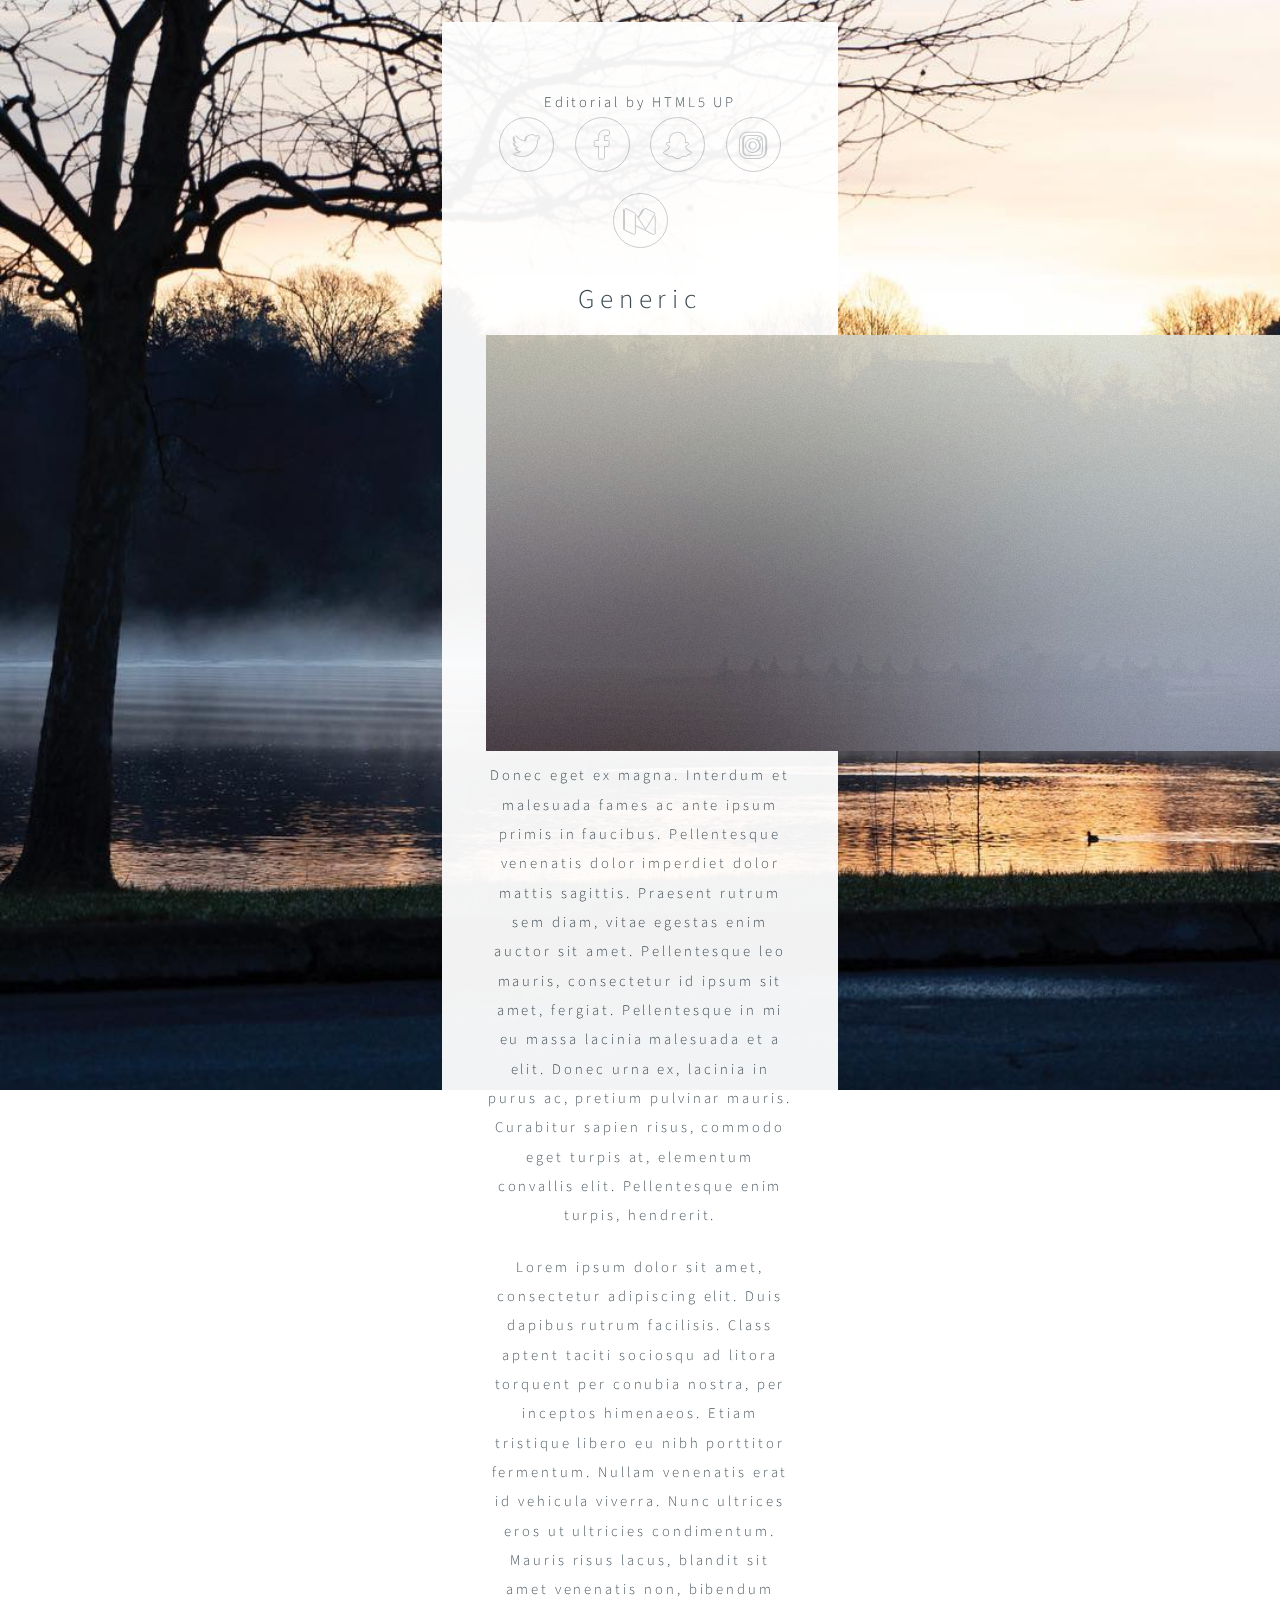
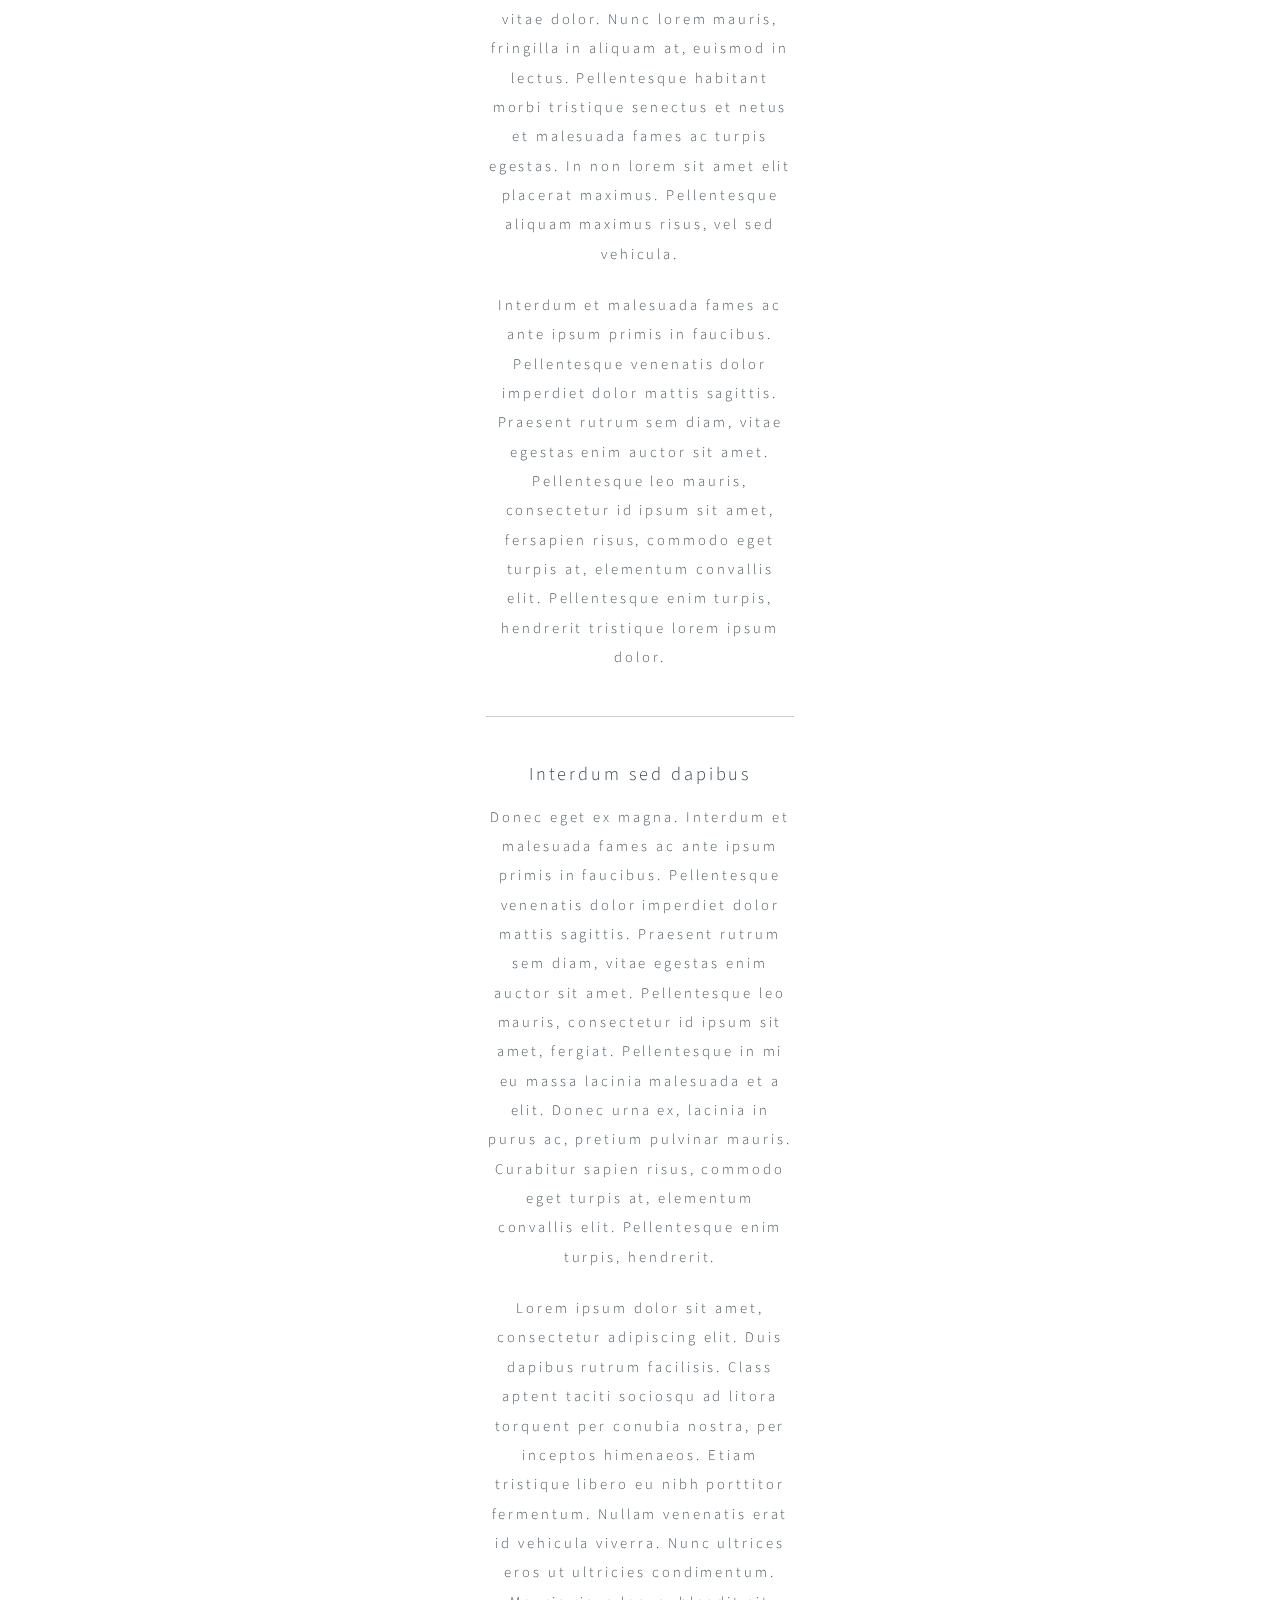
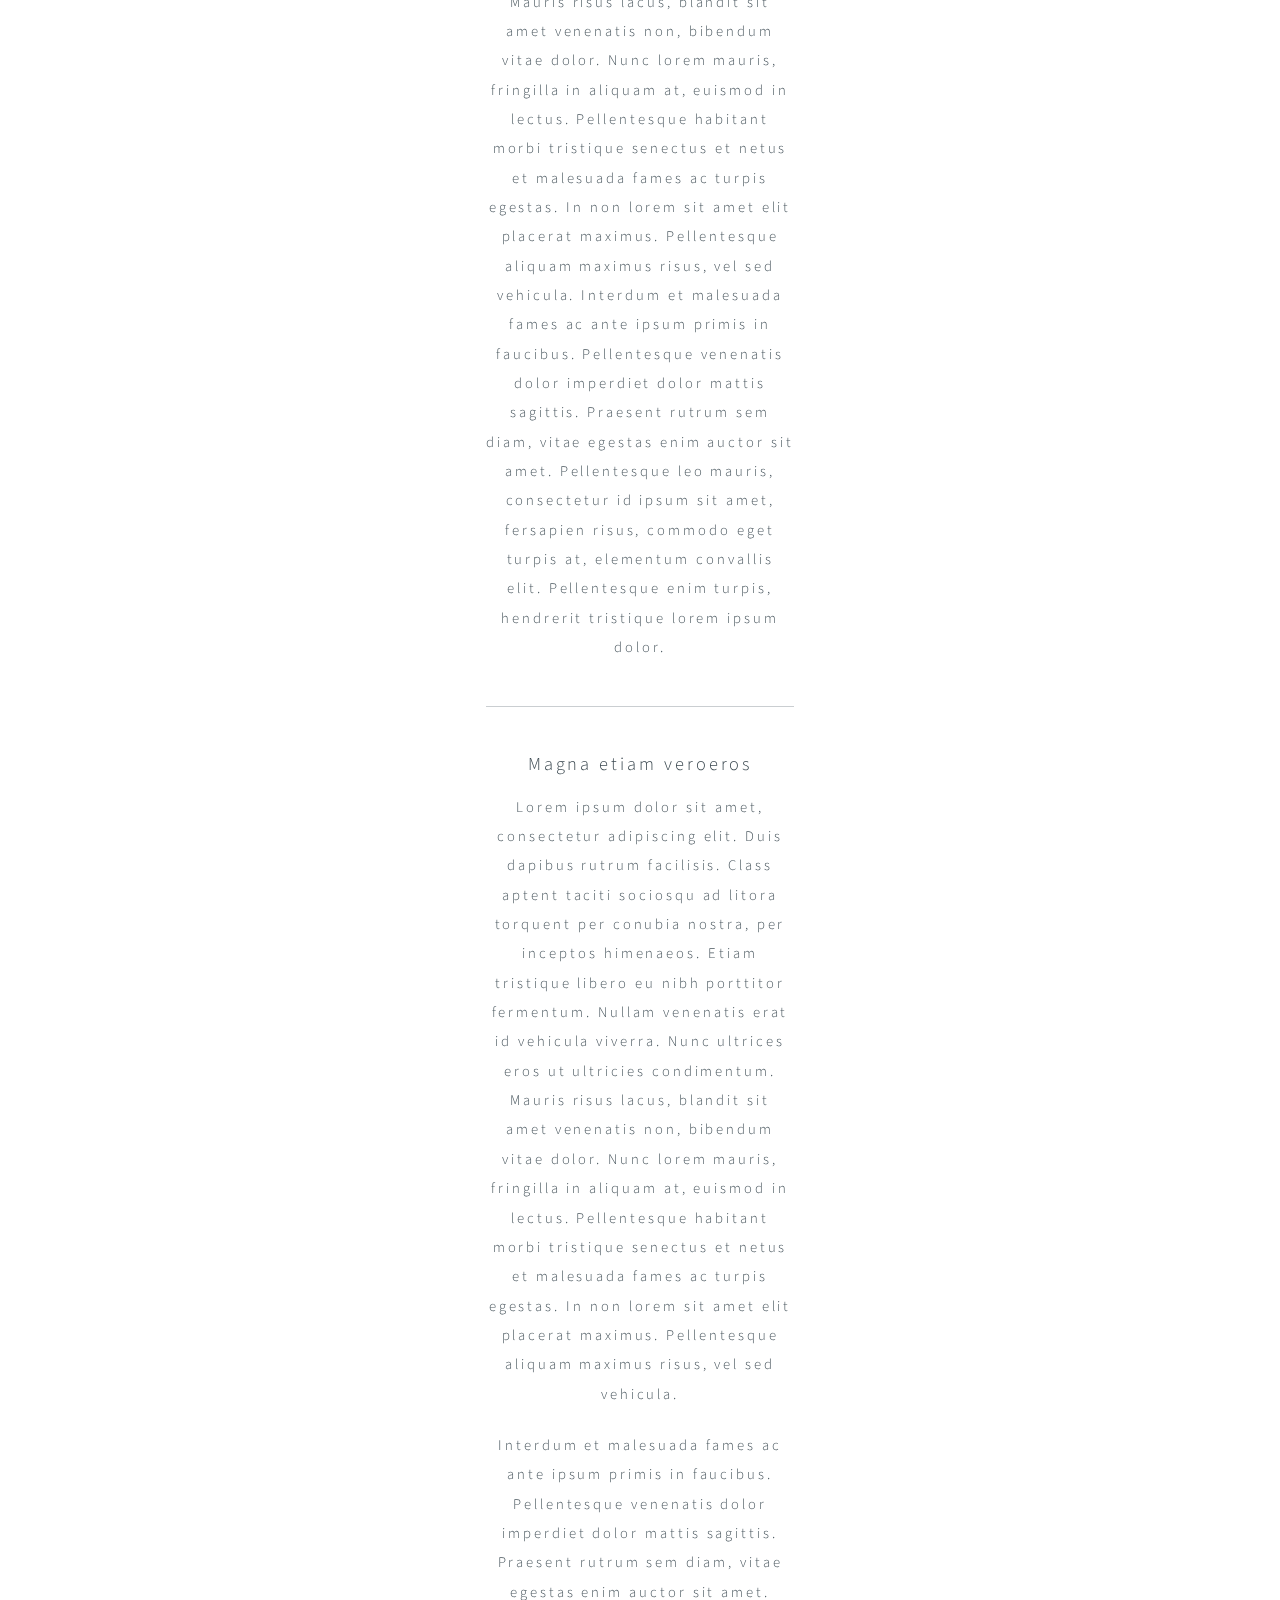
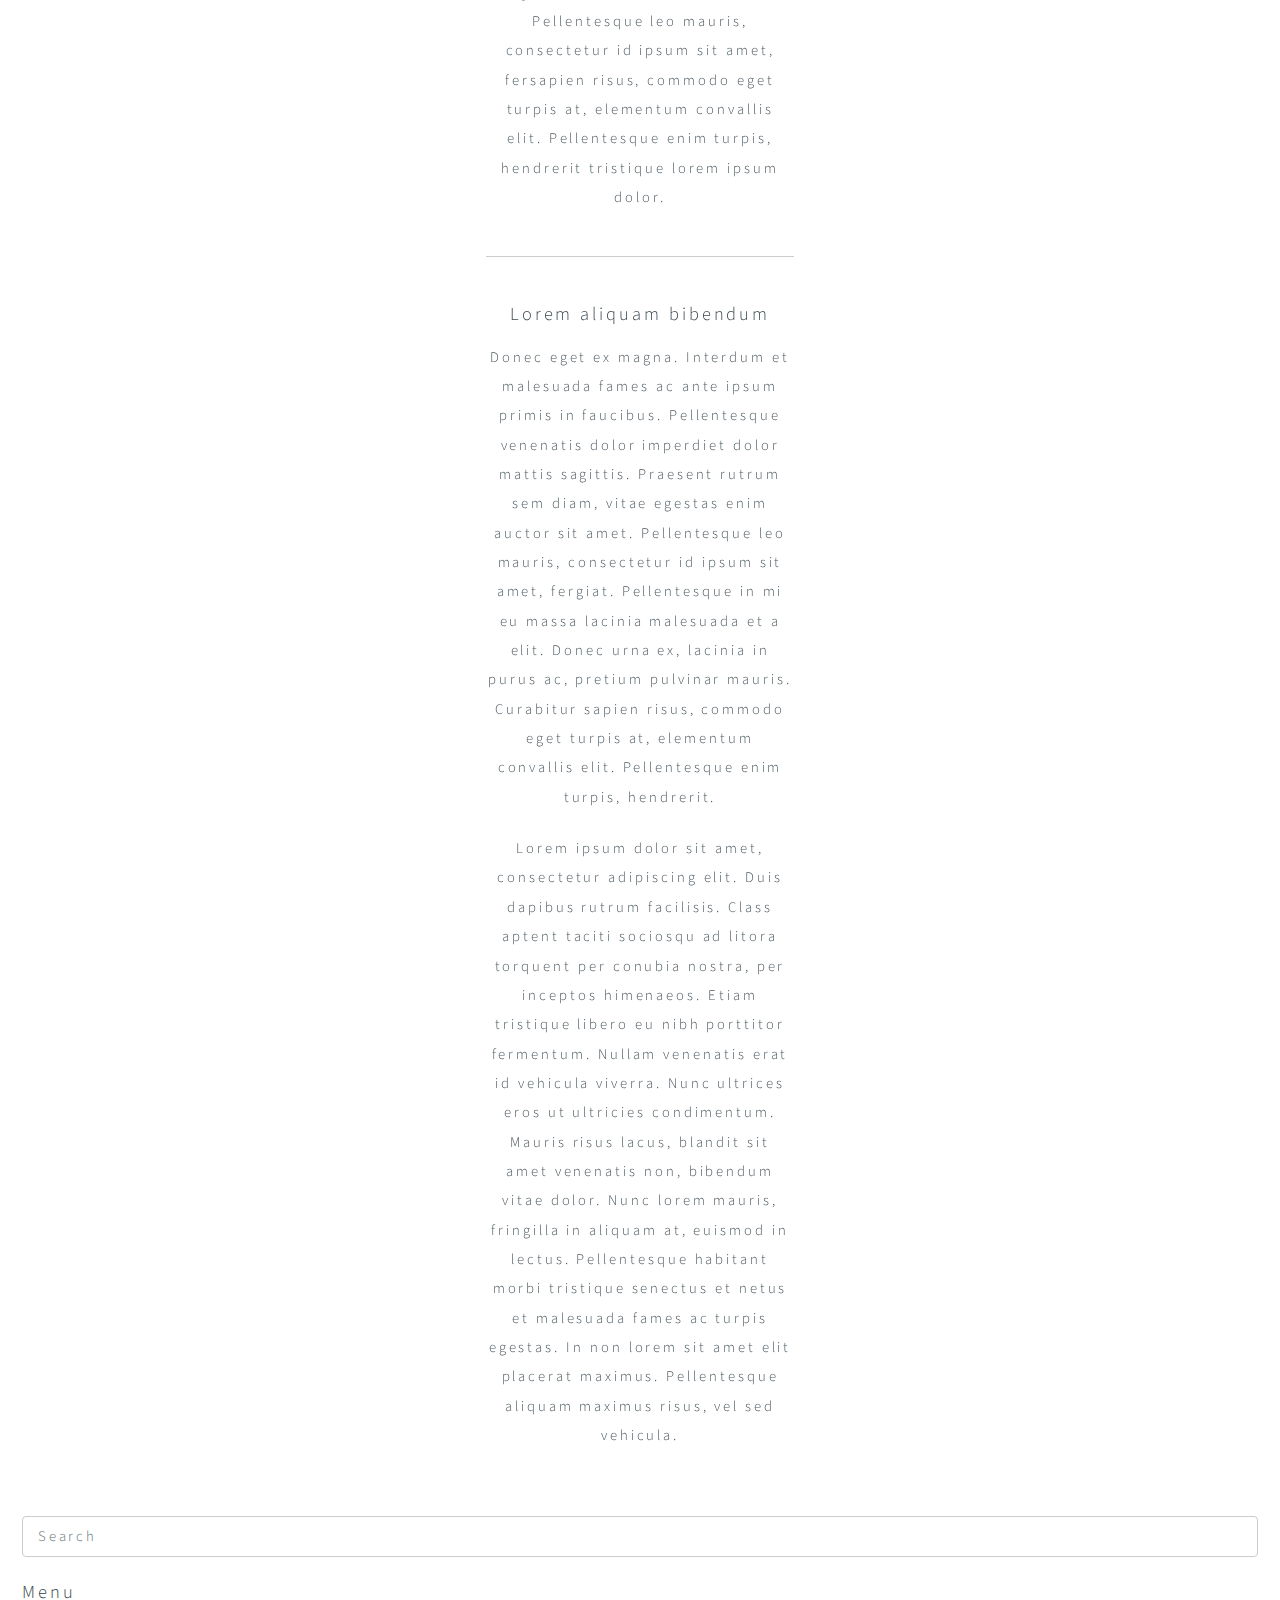
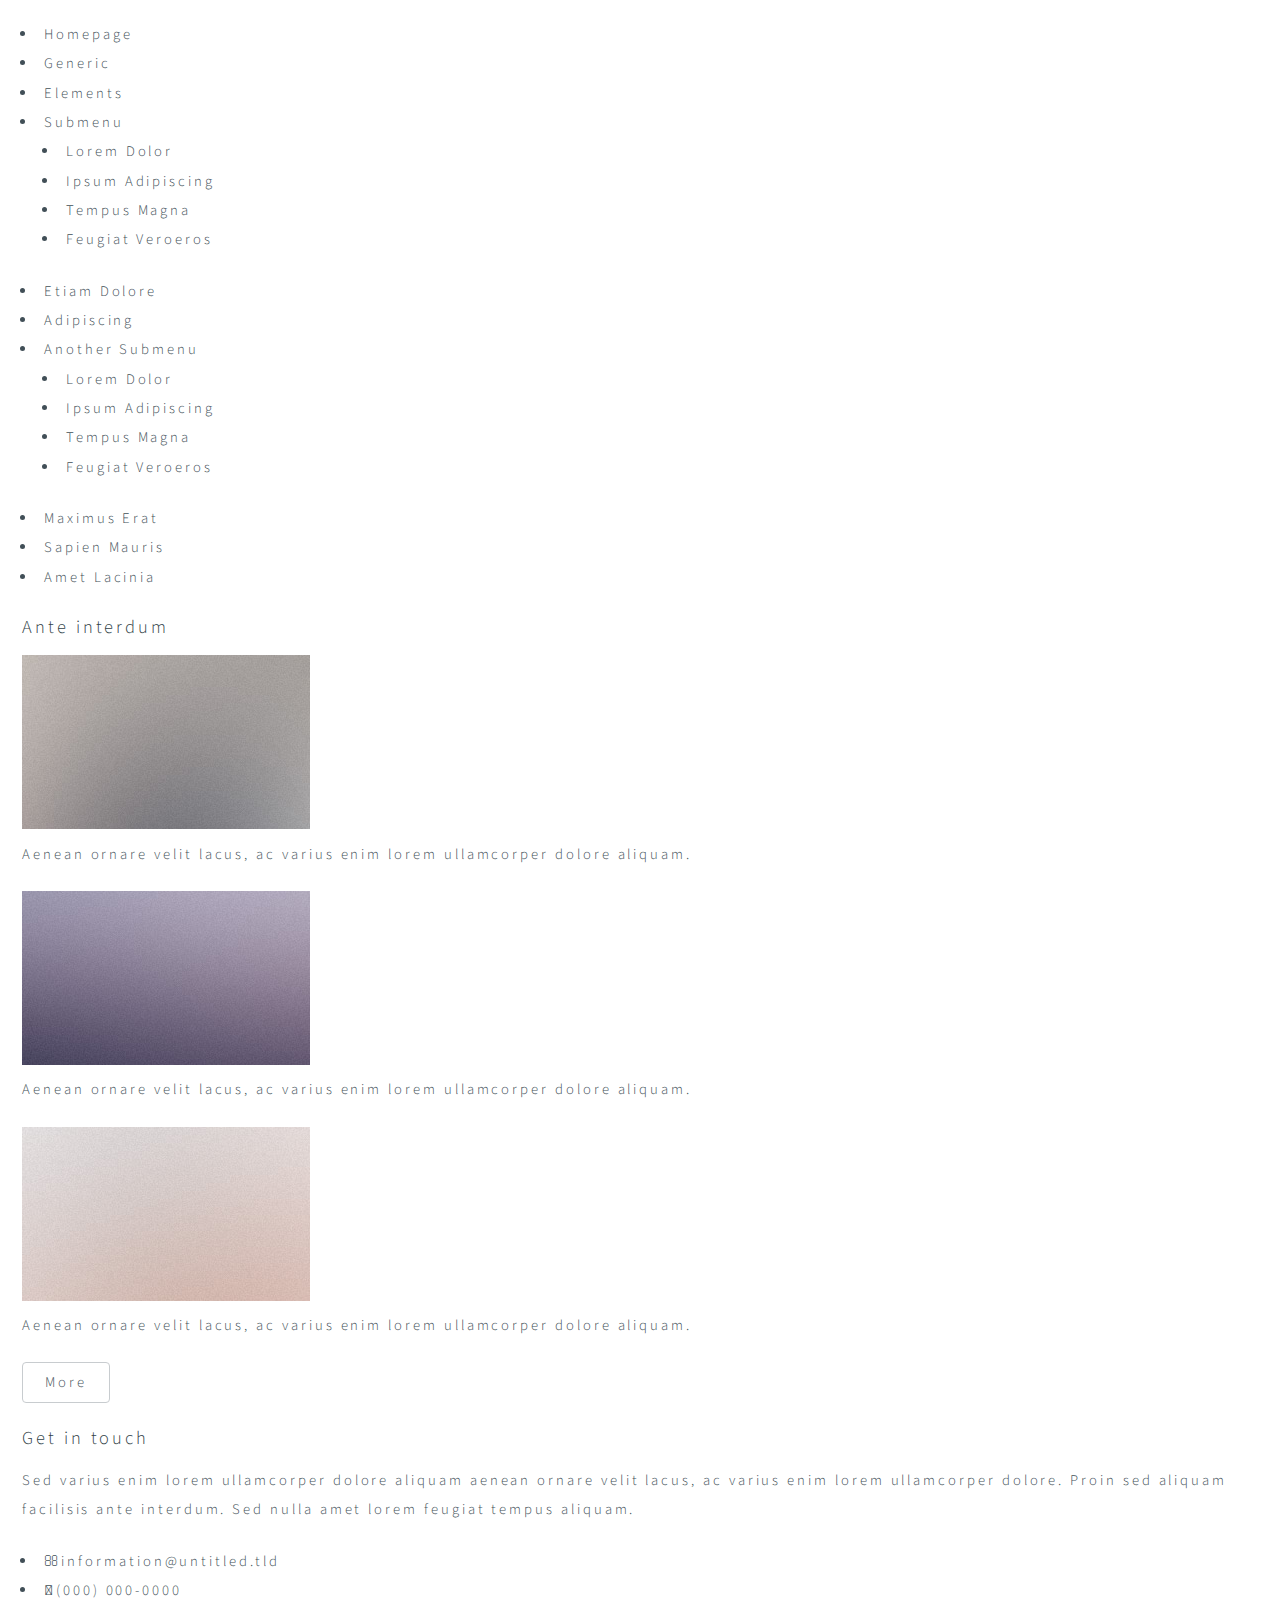
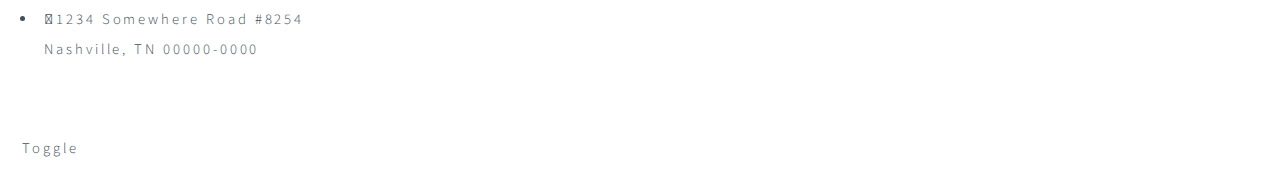
<file: generic.html>
<!DOCTYPE HTML>
<!--
	Editorial by HTML5 UP
	html5up.net | @ajlkn
	Free for personal and commercial use under the CCA 3.0 license (html5up.net/license)
-->
<html>
	<head>
		<title>Generic - Editorial by HTML5 UP</title>
		<meta charset="utf-8" />
		<meta name="viewport" content="width=device-width, initial-scale=1, user-scalable=no" />
		<link rel="stylesheet" href="assets/css/main.css" />
	</head>
	<body class="is-preload">

		<!-- Wrapper -->
			<div id="wrapper">

				<!-- Main -->
					<div id="main">
						<div class="inner">

							<!-- Header -->
								<header id="header">
									<a href="index.html" class="logo"><strong>Editorial</strong> by HTML5 UP</a>
									<ul class="icons">
										<li><a href="#" class="icon fa-twitter"><span class="label">Twitter</span></a></li>
										<li><a href="#" class="icon fa-facebook"><span class="label">Facebook</span></a></li>
										<li><a href="#" class="icon fa-snapchat-ghost"><span class="label">Snapchat</span></a></li>
										<li><a href="#" class="icon fa-instagram"><span class="label">Instagram</span></a></li>
										<li><a href="#" class="icon fa-medium"><span class="label">Medium</span></a></li>
									</ul>
								</header>

							<!-- Content -->
								<section>
									<header class="main">
										<h1>Generic</h1>
									</header>

									<span class="image main"><img src="images/pic11.jpg" alt="" /></span>

									<p>Donec eget ex magna. Interdum et malesuada fames ac ante ipsum primis in faucibus. Pellentesque venenatis dolor imperdiet dolor mattis sagittis. Praesent rutrum sem diam, vitae egestas enim auctor sit amet. Pellentesque leo mauris, consectetur id ipsum sit amet, fergiat. Pellentesque in mi eu massa lacinia malesuada et a elit. Donec urna ex, lacinia in purus ac, pretium pulvinar mauris. Curabitur sapien risus, commodo eget turpis at, elementum convallis elit. Pellentesque enim turpis, hendrerit.</p>
									<p>Lorem ipsum dolor sit amet, consectetur adipiscing elit. Duis dapibus rutrum facilisis. Class aptent taciti sociosqu ad litora torquent per conubia nostra, per inceptos himenaeos. Etiam tristique libero eu nibh porttitor fermentum. Nullam venenatis erat id vehicula viverra. Nunc ultrices eros ut ultricies condimentum. Mauris risus lacus, blandit sit amet venenatis non, bibendum vitae dolor. Nunc lorem mauris, fringilla in aliquam at, euismod in lectus. Pellentesque habitant morbi tristique senectus et netus et malesuada fames ac turpis egestas. In non lorem sit amet elit placerat maximus. Pellentesque aliquam maximus risus, vel sed vehicula.</p>
									<p>Interdum et malesuada fames ac ante ipsum primis in faucibus. Pellentesque venenatis dolor imperdiet dolor mattis sagittis. Praesent rutrum sem diam, vitae egestas enim auctor sit amet. Pellentesque leo mauris, consectetur id ipsum sit amet, fersapien risus, commodo eget turpis at, elementum convallis elit. Pellentesque enim turpis, hendrerit tristique lorem ipsum dolor.</p>

									<hr class="major" />

									<h2>Interdum sed dapibus</h2>
									<p>Donec eget ex magna. Interdum et malesuada fames ac ante ipsum primis in faucibus. Pellentesque venenatis dolor imperdiet dolor mattis sagittis. Praesent rutrum sem diam, vitae egestas enim auctor sit amet. Pellentesque leo mauris, consectetur id ipsum sit amet, fergiat. Pellentesque in mi eu massa lacinia malesuada et a elit. Donec urna ex, lacinia in purus ac, pretium pulvinar mauris. Curabitur sapien risus, commodo eget turpis at, elementum convallis elit. Pellentesque enim turpis, hendrerit.</p>
									<p>Lorem ipsum dolor sit amet, consectetur adipiscing elit. Duis dapibus rutrum facilisis. Class aptent taciti sociosqu ad litora torquent per conubia nostra, per inceptos himenaeos. Etiam tristique libero eu nibh porttitor fermentum. Nullam venenatis erat id vehicula viverra. Nunc ultrices eros ut ultricies condimentum. Mauris risus lacus, blandit sit amet venenatis non, bibendum vitae dolor. Nunc lorem mauris, fringilla in aliquam at, euismod in lectus. Pellentesque habitant morbi tristique senectus et netus et malesuada fames ac turpis egestas. In non lorem sit amet elit placerat maximus. Pellentesque aliquam maximus risus, vel sed vehicula. Interdum et malesuada fames ac ante ipsum primis in faucibus. Pellentesque venenatis dolor imperdiet dolor mattis sagittis. Praesent rutrum sem diam, vitae egestas enim auctor sit amet. Pellentesque leo mauris, consectetur id ipsum sit amet, fersapien risus, commodo eget turpis at, elementum convallis elit. Pellentesque enim turpis, hendrerit tristique lorem ipsum dolor.</p>

									<hr class="major" />

									<h2>Magna etiam veroeros</h2>
									<p>Lorem ipsum dolor sit amet, consectetur adipiscing elit. Duis dapibus rutrum facilisis. Class aptent taciti sociosqu ad litora torquent per conubia nostra, per inceptos himenaeos. Etiam tristique libero eu nibh porttitor fermentum. Nullam venenatis erat id vehicula viverra. Nunc ultrices eros ut ultricies condimentum. Mauris risus lacus, blandit sit amet venenatis non, bibendum vitae dolor. Nunc lorem mauris, fringilla in aliquam at, euismod in lectus. Pellentesque habitant morbi tristique senectus et netus et malesuada fames ac turpis egestas. In non lorem sit amet elit placerat maximus. Pellentesque aliquam maximus risus, vel sed vehicula.</p>
									<p>Interdum et malesuada fames ac ante ipsum primis in faucibus. Pellentesque venenatis dolor imperdiet dolor mattis sagittis. Praesent rutrum sem diam, vitae egestas enim auctor sit amet. Pellentesque leo mauris, consectetur id ipsum sit amet, fersapien risus, commodo eget turpis at, elementum convallis elit. Pellentesque enim turpis, hendrerit tristique lorem ipsum dolor.</p>

									<hr class="major" />

									<h2>Lorem aliquam bibendum</h2>
									<p>Donec eget ex magna. Interdum et malesuada fames ac ante ipsum primis in faucibus. Pellentesque venenatis dolor imperdiet dolor mattis sagittis. Praesent rutrum sem diam, vitae egestas enim auctor sit amet. Pellentesque leo mauris, consectetur id ipsum sit amet, fergiat. Pellentesque in mi eu massa lacinia malesuada et a elit. Donec urna ex, lacinia in purus ac, pretium pulvinar mauris. Curabitur sapien risus, commodo eget turpis at, elementum convallis elit. Pellentesque enim turpis, hendrerit.</p>
									<p>Lorem ipsum dolor sit amet, consectetur adipiscing elit. Duis dapibus rutrum facilisis. Class aptent taciti sociosqu ad litora torquent per conubia nostra, per inceptos himenaeos. Etiam tristique libero eu nibh porttitor fermentum. Nullam venenatis erat id vehicula viverra. Nunc ultrices eros ut ultricies condimentum. Mauris risus lacus, blandit sit amet venenatis non, bibendum vitae dolor. Nunc lorem mauris, fringilla in aliquam at, euismod in lectus. Pellentesque habitant morbi tristique senectus et netus et malesuada fames ac turpis egestas. In non lorem sit amet elit placerat maximus. Pellentesque aliquam maximus risus, vel sed vehicula.</p>

								</section>

						</div>
					</div>

				<!-- Sidebar -->
					<div id="sidebar">
						<div class="inner">

							<!-- Search -->
								<section id="search" class="alt">
									<form method="post" action="#">
										<input type="text" name="query" id="query" placeholder="Search" />
									</form>
								</section>

							<!-- Menu -->
								<nav id="menu">
									<header class="major">
										<h2>Menu</h2>
									</header>
									<ul>
										<li><a href="index.html">Homepage</a></li>
										<li><a href="generic.html">Generic</a></li>
										<li><a href="elements.html">Elements</a></li>
										<li>
											<span class="opener">Submenu</span>
											<ul>
												<li><a href="#">Lorem Dolor</a></li>
												<li><a href="#">Ipsum Adipiscing</a></li>
												<li><a href="#">Tempus Magna</a></li>
												<li><a href="#">Feugiat Veroeros</a></li>
											</ul>
										</li>
										<li><a href="#">Etiam Dolore</a></li>
										<li><a href="#">Adipiscing</a></li>
										<li>
											<span class="opener">Another Submenu</span>
											<ul>
												<li><a href="#">Lorem Dolor</a></li>
												<li><a href="#">Ipsum Adipiscing</a></li>
												<li><a href="#">Tempus Magna</a></li>
												<li><a href="#">Feugiat Veroeros</a></li>
											</ul>
										</li>
										<li><a href="#">Maximus Erat</a></li>
										<li><a href="#">Sapien Mauris</a></li>
										<li><a href="#">Amet Lacinia</a></li>
									</ul>
								</nav>

							<!-- Section -->
								<section>
									<header class="major">
										<h2>Ante interdum</h2>
									</header>
									<div class="mini-posts">
										<article>
											<a href="#" class="image"><img src="images/pic07.jpg" alt="" /></a>
											<p>Aenean ornare velit lacus, ac varius enim lorem ullamcorper dolore aliquam.</p>
										</article>
										<article>
											<a href="#" class="image"><img src="images/pic08.jpg" alt="" /></a>
											<p>Aenean ornare velit lacus, ac varius enim lorem ullamcorper dolore aliquam.</p>
										</article>
										<article>
											<a href="#" class="image"><img src="images/pic09.jpg" alt="" /></a>
											<p>Aenean ornare velit lacus, ac varius enim lorem ullamcorper dolore aliquam.</p>
										</article>
									</div>
									<ul class="actions">
										<li><a href="#" class="button">More</a></li>
									</ul>
								</section>

							<!-- Section -->
								<section>
									<header class="major">
										<h2>Get in touch</h2>
									</header>
									<p>Sed varius enim lorem ullamcorper dolore aliquam aenean ornare velit lacus, ac varius enim lorem ullamcorper dolore. Proin sed aliquam facilisis ante interdum. Sed nulla amet lorem feugiat tempus aliquam.</p>
									<ul class="contact">
										<li class="fa-envelope-o"><a href="#">information@untitled.tld</a></li>
										<li class="fa-phone">(000) 000-0000</li>
										<li class="fa-home">1234 Somewhere Road #8254<br />
										Nashville, TN 00000-0000</li>
									</ul>
								</section>

							<!-- Footer -->
								<footer id="footer">
									<p class="copyright">&copy; Untitled. All rights reserved. Demo Images: <a href="https://unsplash.com">Unsplash</a>. Design: <a href="https://html5up.net">HTML5 UP</a>.</p>
								</footer>

						</div>
					</div>

			</div>

		<!-- Scripts -->
			<script src="assets/js/jquery.min.js"></script>
			<script src="assets/js/browser.min.js"></script>
			<script src="assets/js/breakpoints.min.js"></script>
			<script src="assets/js/util.js"></script>
			<script src="assets/js/main.js"></script>

	</body>
</html>
</file>
<file: assets/css/noscript.css>
/*
	Identity by HTML5 UP
	html5up.net | @ajlkn
	Free for personal and commercial use under the CCA 3.0 license (html5up.net/license)
*/

/* Basic */

	body:after {
		display: none;
	}

/* Main */

	#main {
		-moz-transform: none !important;
		-webkit-transform: none !important;
		-ms-transform: none !important;
		transform: none !important;
		opacity: 1 !important;
	}
</file>
<file: assets/css/main.css>
@import url(font-awesome.min.css);
@import url("https://fonts.googleapis.com/css?family=Source+Sans+Pro:300");

/*
	Identity by HTML5 UP
	html5up.net | @ajlkn
	Free for personal and commercial use under the CCA 3.0 license (html5up.net/license)
*/

/* Icon (alt) */

	html, body, div, span, applet, object,
	iframe, h1, h2, h3, h4, h5, h6, p, blockquote,
	pre, a, abbr, acronym, address, big, cite,
	code, del, dfn, em, img, ins, kbd, q, s, samp,
	small, strike, strong, sub, sup, tt, var, b,
	u, i, center, dl, dt, dd, ol, ul, li, fieldset,
	form, label, legend, table, caption, tbody,
	tfoot, thead, tr, th, td, article, aside,
	canvas, details, embed, figure, figcaption,
	footer, header, hgroup, menu, nav, output, ruby,
	section, summary, time, mark, audio, video {
		margin: 0;
		padding: 0;
		border: 0;
		font-size: 100%;
		font: inherit;
		vertical-align: baseline;
	}

	article, aside, details, figcaption, figure,
	footer, header, hgroup, menu, nav, section {
		display: block;
	}

	body {
		line-height: 1;
	}

	ol, ul {
		list-style: none;
	}

	blockquote, q {
		quotes: none;
	}

		blockquote:before, blockquote:after, q:before, q:after {
			content: '';
			content: none;
		}

	table {
		border-collapse: collapse;
		border-spacing: 0;
	}

	body {
		-webkit-text-size-adjust: none;
	}

	mark {
		background-color: transparent;
		color: inherit;
	}

	input::-moz-focus-inner {
		border: 0;
		padding: 0;
	}

	input, select, textarea {
		-moz-appearance: none;
		-webkit-appearance: none;
		-ms-appearance: none;
		appearance: none;
	}

/* Basic */

	@media screen and (max-width: 480px) {

		html, body {
			min-width: 320px;
		}

	}

	html {
		box-sizing: border-box;
	}

	*, *:before, *:after {
		box-sizing: inherit;
	}

	body.is-preload *, body.is-preload *:before, body.is-preload *:after {
		-moz-animation: none !important;
		-webkit-animation: none !important;
		-ms-animation: none !important;
		animation: none !important;
		-moz-transition: none !important;
		-webkit-transition: none !important;
		-ms-transition: none !important;
		transition: none !important;
	}

	html {
		height: 100%;
	}

	body {
		height: 100%;
		background-color: #ffffff;
		background-image: url("../../images/background.jpg");
		background-repeat: no-repeat;
		background-size: cover;
		background-position: center center;
		background-attachment: fixed;
	}

/* Type */

	body, input, select, textarea {
		color: #414f57;
		font-family: "Source Sans Pro", Helvetica, sans-serif;
		font-size: 14pt;
		font-weight: 300;
		line-height: 2;
		letter-spacing: 0.2em;
	}

		@media screen and (max-width: 1680px) {

			body, input, select, textarea {
				font-size: 11pt;
			}

		}

		@media screen and (max-width: 480px) {

			body, input, select, textarea {
				font-size: 10pt;
				line-height: 1.75;
			}

		}

	a {
		-moz-transition: color 0.2s ease, border-color 0.2s ease;
		-webkit-transition: color 0.2s ease, border-color 0.2s ease;
		-ms-transition: color 0.2s ease, border-color 0.2s ease;
		transition: color 0.2s ease, border-color 0.2s ease;
		color: inherit;
		text-decoration: none;
	}

		a:before {
			-moz-transition: color 0.2s ease, text-shadow 0.2s ease;
			-webkit-transition: color 0.2s ease, text-shadow 0.2s ease;
			-ms-transition: color 0.2s ease, text-shadow 0.2s ease;
			transition: color 0.2s ease, text-shadow 0.2s ease;
		}

		a:hover {
			color: #ff7496;
		}

	strong, b {
		color: #313f47;
	}

	em, i {
		font-style: italic;
	}

	p {
		margin: 0 0 1.5em 0;
	}

	h1, h2, h3, h4, h5, h6 {
		color: #313f47;
		line-height: 1.5;
		margin: 0 0 0.75em 0;
	}

		h1 a, h2 a, h3 a, h4 a, h5 a, h6 a {
			color: inherit;
			text-decoration: none;
		}

	h1 {
		font-size: 1.85em;
		letter-spacing: 0.22em;
		margin: 0 0 0.525em 0;
	}

	h2 {
		font-size: 1.25em;
	}

	h3 {
		font-size: 1em;
	}

	h4 {
		font-size: 1em;
	}

	h5 {
		font-size: 1em;
	}

	h6 {
		font-size: 1em;
	}

	@media screen and (max-width: 480px) {

		h1 {
			font-size: 1.65em;
		}

	}

	sub {
		font-size: 0.8em;
		position: relative;
		top: 0.5em;
	}

	sup {
		font-size: 0.8em;
		position: relative;
		top: -0.5em;
	}

	hr {
		border: 0;
		border-bottom: solid 1px #c8cccf;
		margin: 3em 0;
	}

/* Form */

	form {
		margin: 0 0 1.5em 0;
	}

		form > :last-child {
			margin-bottom: 0;
		}

		form > .fields {
			display: -moz-flex;
			display: -webkit-flex;
			display: -ms-flex;
			display: flex;
			-moz-flex-wrap: wrap;
			-webkit-flex-wrap: wrap;
			-ms-flex-wrap: wrap;
			flex-wrap: wrap;
			width: calc(100% + 2.25em);
			margin: -1.125em 0 1.5em -1.125em;
		}

			form > .fields > .field {
				-moz-flex-grow: 0;
				-webkit-flex-grow: 0;
				-ms-flex-grow: 0;
				flex-grow: 0;
				-moz-flex-shrink: 0;
				-webkit-flex-shrink: 0;
				-ms-flex-shrink: 0;
				flex-shrink: 0;
				padding: 1.125em 0 0 1.125em;
				width: calc(100% - 1.125em);
			}

				form > .fields > .field.half {
					width: calc(50% - 0.5625em);
				}

				form > .fields > .field.third {
					width: calc(100%/3 - 0.375em);
				}

				form > .fields > .field.quarter {
					width: calc(25% - 0.28125em);
				}

		@media screen and (max-width: 480px) {

			form > .fields {
				width: calc(100% + 2.25em);
				margin: -1.125em 0 1.5em -1.125em;
			}

				form > .fields > .field {
					padding: 1.125em 0 0 1.125em;
					width: calc(100% - 1.125em);
				}

					form > .fields > .field.half {
						width: calc(100% - 1.125em);
					}

					form > .fields > .field.third {
						width: calc(100% - 1.125em);
					}

					form > .fields > .field.quarter {
						width: calc(100% - 1.125em);
					}

		}

	label {
		color: #313f47;
		display: block;
		font-size: 0.9em;
		margin: 0 0 0.75em 0;
	}

	input[type="text"],
	input[type="password"],
	input[type="email"],
	input[type="tel"],
	select,
	textarea {
		-moz-appearance: none;
		-webkit-appearance: none;
		-ms-appearance: none;
		appearance: none;
		border-radius: 4px;
		border: solid 1px #c8cccf;
		color: inherit;
		display: block;
		outline: 0;
		padding: 0 1em;
		text-decoration: none;
		width: 100%;
	}

		input[type="text"]:invalid,
		input[type="password"]:invalid,
		input[type="email"]:invalid,
		input[type="tel"]:invalid,
		select:invalid,
		textarea:invalid {
			box-shadow: none;
		}

		input[type="text"]:focus,
		input[type="password"]:focus,
		input[type="email"]:focus,
		input[type="tel"]:focus,
		select:focus,
		textarea:focus {
			border-color: #ff7496;
		}

	select {
		background-image: url("data:image/svg+xml;charset=utf8,%3Csvg xmlns='http://www.w3.org/2000/svg' width='40' height='40' preserveAspectRatio='none' viewBox='0 0 40 40'%3E%3Cpath d='M9.4,12.3l10.4,10.4l10.4-10.4c0.2-0.2,0.5-0.4,0.9-0.4c0.3,0,0.6,0.1,0.9,0.4l3.3,3.3c0.2,0.2,0.4,0.5,0.4,0.9 c0,0.4-0.1,0.6-0.4,0.9L20.7,31.9c-0.2,0.2-0.5,0.4-0.9,0.4c-0.3,0-0.6-0.1-0.9-0.4L4.3,17.3c-0.2-0.2-0.4-0.5-0.4-0.9 c0-0.4,0.1-0.6,0.4-0.9l3.3-3.3c0.2-0.2,0.5-0.4,0.9-0.4S9.1,12.1,9.4,12.3z' fill='%23c8cccf' /%3E%3C/svg%3E");
		background-size: 1.25rem;
		background-repeat: no-repeat;
		background-position: calc(100% - 1rem) center;
		height: 2.75em;
		padding-right: 2.75em;
		text-overflow: ellipsis;
	}

		select option {
			color: #313f47;
			background: #ffffff;
		}

		select:focus::-ms-value {
			background-color: transparent;
		}

		select::-ms-expand {
			display: none;
		}

	input[type="text"],
	input[type="password"],
	input[type="email"],
	select {
		height: 2.75em;
	}

	textarea {
		padding: 0.75em 1em;
	}

	input[type="checkbox"],
	input[type="radio"] {
		-moz-appearance: none;
		-webkit-appearance: none;
		-ms-appearance: none;
		appearance: none;
		display: block;
		float: left;
		margin-right: -2em;
		opacity: 0;
		width: 1em;
		z-index: -1;
	}

		input[type="checkbox"] + label,
		input[type="radio"] + label {
			text-decoration: none;
			color: #414f57;
			cursor: pointer;
			display: inline-block;
			font-size: 1em;
			font-weight: 300;
			padding-left: 2.4em;
			padding-right: 0.75em;
			position: relative;
		}

			input[type="checkbox"] + label:before,
			input[type="radio"] + label:before {
				-moz-osx-font-smoothing: grayscale;
				-webkit-font-smoothing: antialiased;
				font-family: FontAwesome;
				font-style: normal;
				font-weight: normal;
				text-transform: none !important;
			}

			input[type="checkbox"] + label:before,
			input[type="radio"] + label:before {
				border-radius: 4px;
				border: solid 1px #c8cccf;
				content: '';
				display: inline-block;
				height: 1.65em;
				left: 0;
				line-height: 1.58125em;
				position: absolute;
				text-align: center;
				top: 0.15em;
				width: 1.65em;
			}

		input[type="checkbox"]:checked + label:before,
		input[type="radio"]:checked + label:before {
			color: #ff7496;
			content: '\f00c';
		}

		input[type="checkbox"]:focus + label:before,
		input[type="radio"]:focus + label:before {
			border-color: #ff7496;
		}

	input[type="checkbox"] + label:before {
		border-radius: 4px;
	}

	input[type="radio"] + label:before {
		border-radius: 100%;
	}

	::-webkit-input-placeholder {
		color: #616f77 !important;
		opacity: 1.0;
	}

	:-moz-placeholder {
		color: #616f77 !important;
		opacity: 1.0;
	}

	::-moz-placeholder {
		color: #616f77 !important;
		opacity: 1.0;
	}

	:-ms-input-placeholder {
		color: #616f77 !important;
		opacity: 1.0;
	}

/* Icon */

	.icon {
		text-decoration: none;
		position: relative;
		border-bottom: none;
	}

		.icon:before {
			-moz-osx-font-smoothing: grayscale;
			-webkit-font-smoothing: antialiased;
			font-family: FontAwesome;
			font-style: normal;
			font-weight: normal;
			text-transform: none !important;
		}

		.icon > .label {
			display: none;
		}

/* List */

	ol {
		list-style: decimal;
		margin: 0 0 1.5em 0;
		padding-left: 1.25em;
	}

		ol li {
			padding-left: 0.25em;
		}

	ul {
		list-style: disc;
		margin: 0 0 1.5em 0;
		padding-left: 1em;
	}

		ul li {
			padding-left: 0.5em;
		}

		ul.alt {
			list-style: none;
			padding-left: 0;
		}

			ul.alt li {
				border-top: solid 1px #c8cccf;
				padding: 0.5em 0;
			}

				ul.alt li:first-child {
					border-top: 0;
					padding-top: 0;
				}

	dl {
		margin: 0 0 1.5em 0;
	}

		dl dt {
			display: block;
			margin: 0 0 0.75em 0;
		}

		dl dd {
			margin-left: 1.5em;
		}

/* Actions */

	ul.actions {
		display: -moz-flex;
		display: -webkit-flex;
		display: -ms-flex;
		display: flex;
		cursor: default;
		list-style: none;
		margin-left: -0.75em;
		padding-left: 0;
	}

		ul.actions li {
			padding: 0 0 0 0.75em;
			vertical-align: middle;
		}

		ul.actions.special {
			-moz-justify-content: center;
			-webkit-justify-content: center;
			-ms-justify-content: center;
			justify-content: center;
			width: 100%;
			margin-left: 0;
		}

			ul.actions.special li:first-child {
				padding-left: 0;
			}

		ul.actions.stacked {
			-moz-flex-direction: column;
			-webkit-flex-direction: column;
			-ms-flex-direction: column;
			flex-direction: column;
			margin-left: 0;
		}

			ul.actions.stacked li {
				padding: 0.975em 0 0 0;
			}

				ul.actions.stacked li:first-child {
					padding-top: 0;
				}

		ul.actions.fit {
			width: calc(100% + 0.75em);
		}

			ul.actions.fit li {
				-moz-flex-grow: 1;
				-webkit-flex-grow: 1;
				-ms-flex-grow: 1;
				flex-grow: 1;
				-moz-flex-shrink: 1;
				-webkit-flex-shrink: 1;
				-ms-flex-shrink: 1;
				flex-shrink: 1;
				width: 100%;
			}

				ul.actions.fit li > * {
					width: 100%;
				}

			ul.actions.fit.stacked {
				width: 100%;
			}

		@media screen and (max-width: 480px) {

			ul.actions:not(.fixed) {
				-moz-flex-direction: column;
				-webkit-flex-direction: column;
				-ms-flex-direction: column;
				flex-direction: column;
				margin-left: 0;
				width: 100% !important;
			}

				ul.actions:not(.fixed) li {
					-moz-flex-grow: 1;
					-webkit-flex-grow: 1;
					-ms-flex-grow: 1;
					flex-grow: 1;
					-moz-flex-shrink: 1;
					-webkit-flex-shrink: 1;
					-ms-flex-shrink: 1;
					flex-shrink: 1;
					padding: 0.75em 0 0 0;
					text-align: center;
					width: 100%;
				}

					ul.actions:not(.fixed) li > * {
						width: 100%;
					}

					ul.actions:not(.fixed) li:first-child {
						padding-top: 0;
					}

					ul.actions:not(.fixed) li input[type="submit"],
					ul.actions:not(.fixed) li input[type="reset"],
					ul.actions:not(.fixed) li input[type="button"],
					ul.actions:not(.fixed) li button,
					ul.actions:not(.fixed) li .button {
						width: 100%;
					}

						ul.actions:not(.fixed) li input[type="submit"].icon:before,
						ul.actions:not(.fixed) li input[type="reset"].icon:before,
						ul.actions:not(.fixed) li input[type="button"].icon:before,
						ul.actions:not(.fixed) li button.icon:before,
						ul.actions:not(.fixed) li .button.icon:before {
							margin-left: -0.5rem;
						}

		}

/* Icons */

	ul.icons {
		cursor: default;
		list-style: none;
		padding-left: 0;
		margin-top: -0.675em;
	}

		ul.icons li {
			display: inline-block;
			padding: 0.675em 0.5em;
		}

			ul.icons li a {
				text-decoration: none;
				position: relative;
				display: block;
				width: 3.75em;
				height: 3.75em;
				border-radius: 100%;
				border: solid 1px #c8cccf;
				line-height: 3.75em;
				overflow: hidden;
				text-align: center;
				text-indent: 3.75em;
				white-space: nowrap;
			}

				ul.icons li a:before {
					-moz-osx-font-smoothing: grayscale;
					-webkit-font-smoothing: antialiased;
					font-family: FontAwesome;
					font-style: normal;
					font-weight: normal;
					text-transform: none !important;
				}

				ul.icons li a:before {
					color: #ffffff;
					text-shadow: 1.25px 0px 0px #c8cccf, -1.25px 0px 0px #c8cccf, 0px 1.25px 0px #c8cccf, 0px -1.25px 0px #c8cccf;
				}

				ul.icons li a:hover:before {
					text-shadow: 1.25px 0px 0px #ff7496, -1.25px 0px 0px #ff7496, 0px 1.25px 0px #ff7496, 0px -1.25px 0px #ff7496;
				}

				ul.icons li a:before {
					position: absolute;
					top: 0;
					left: 0;
					width: inherit;
					height: inherit;
					font-size: 1.85rem;
					line-height: inherit;
					text-align: center;
					text-indent: 0;
				}

				ul.icons li a:hover {
					border-color: #ff7496;
				}

		@media screen and (max-width: 480px) {

			ul.icons li a:before {
				font-size: 1.5rem;
			}

		}

/* Button */

	input[type="submit"],
	input[type="reset"],
	input[type="button"],
	button,
	.button {
		-moz-appearance: none;
		-webkit-appearance: none;
		-ms-appearance: none;
		appearance: none;
		-moz-transition: background-color 0.2s ease-in-out, border-color 0.2s ease-in-out, color 0.2s ease-in-out;
		-webkit-transition: background-color 0.2s ease-in-out, border-color 0.2s ease-in-out, color 0.2s ease-in-out;
		-ms-transition: background-color 0.2s ease-in-out, border-color 0.2s ease-in-out, color 0.2s ease-in-out;
		transition: background-color 0.2s ease-in-out, border-color 0.2s ease-in-out, color 0.2s ease-in-out;
		display: inline-block;
		height: 2.75em;
		line-height: 2.75em;
		padding: 0 1.5em;
		background-color: transparent;
		border-radius: 4px;
		border: solid 1px #c8cccf;
		color: #414f57 !important;
		cursor: pointer;
		text-align: center;
		text-decoration: none;
		white-space: nowrap;
	}

		input[type="submit"]:hover,
		input[type="reset"]:hover,
		input[type="button"]:hover,
		button:hover,
		.button:hover {
			border-color: #ff7496;
			color: #ff7496 !important;
		}

		input[type="submit"].icon,
		input[type="reset"].icon,
		input[type="button"].icon,
		button.icon,
		.button.icon {
			padding-left: 1.35em;
		}

			input[type="submit"].icon:before,
			input[type="reset"].icon:before,
			input[type="button"].icon:before,
			button.icon:before,
			.button.icon:before {
				margin-right: 0.5em;
			}

		input[type="submit"].fit,
		input[type="reset"].fit,
		input[type="button"].fit,
		button.fit,
		.button.fit {
			width: 100%;
		}

		input[type="submit"].small,
		input[type="reset"].small,
		input[type="button"].small,
		button.small,
		.button.small {
			font-size: 0.8em;
		}

		input[type="submit"].large,
		input[type="reset"].large,
		input[type="button"].large,
		button.large,
		.button.large {
			font-size: 1.35em;
		}

		input[type="submit"].disabled, input[type="submit"]:disabled,
		input[type="reset"].disabled,
		input[type="reset"]:disabled,
		input[type="button"].disabled,
		input[type="button"]:disabled,
		button.disabled,
		button:disabled,
		.button.disabled,
		.button:disabled {
			pointer-events: none;
			opacity: 0.5;
		}

/* Main */

	#main {
		-moz-transform-origin: 50% 50%;
		-webkit-transform-origin: 50% 50%;
		-ms-transform-origin: 50% 50%;
		transform-origin: 50% 50%;
		-moz-transform: rotateX(0deg);
		-webkit-transform: rotateX(0deg);
		-ms-transform: rotateX(0deg);
		transform: rotateX(0deg);
		-moz-transition: opacity 1s ease, -moz-transform 1s ease;
		-webkit-transition: opacity 1s ease, -webkit-transform 1s ease;
		-ms-transition: opacity 1s ease, -ms-transform 1s ease;
		transition: opacity 1s ease, transform 1s ease;
		padding: 4.5em 3em 3em 3em ;
		background: #ffffff;
		border-radius: 4px;
		cursor: default;
		max-width: 100%;
		opacity: 0.95;
		position: relative;
		text-align: center;
		width: 27em;
	}

		#main .avatar {
			position: relative;
			display: block;
			margin-bottom: 1.5em;
		}

			#main .avatar img {
				display: block;
				margin: 0 auto;
				border-radius: 100%;
				box-shadow: 0 0 0 1.5em #ffffff;
			}

			#main .avatar:before {
				content: '';
				display: block;
				position: absolute;
				top: 50%;
				left: -3em;
				width: calc(100% + 6em);
				height: 1px;
				z-index: -1;
				background: #c8cccf;
			}

		@media screen and (max-width: 480px) {

			#main {
				padding: 4em 2em 2.5em 2em ;
				width: 100%;
			}

				#main .avatar:before {
					left: -2em;
					width: calc(100% + 4em);
				}

		}

		body.is-preload #main {
			-moz-transform: rotateX(15deg);
			-webkit-transform: rotateX(15deg);
			-ms-transform: rotateX(15deg);
			transform: rotateX(15deg);
			opacity: 0;
		}

/* Footer */

	#footer {
		-moz-align-self: -moz-flex-end;
		-webkit-align-self: -webkit-flex-end;
		-ms-align-self: -ms-flex-end;
		align-self: flex-end;
		width: 100%;
		padding: 1.5em 0 0 0;
		color: rgba(255, 255, 255, 0.75);
		cursor: default;
		text-align: center;
	}

		#footer .copyright {
			margin: 0;
			padding: 0;
			font-size: 0.9em;
			list-style: none;
		}

			#footer .copyright li {
				display: inline-block;
				margin: 0 0 0 0.45em;
				padding: 0 0 0 0.85em;
				border-left: solid 1px rgba(255, 255, 255, 0.5);
				line-height: 1;
			}

				#footer .copyright li:first-child {
					border-left: 0;
				}

/* Wrapper */

	#wrapper {
		display: -moz-flex;
		display: -webkit-flex;
		display: -ms-flex;
		display: flex;
		-moz-align-items: center;
		-webkit-align-items: center;
		-ms-align-items: center;
		align-items: center;
		-moz-justify-content: space-between;
		-webkit-justify-content: space-between;
		-ms-justify-content: space-between;
		justify-content: space-between;
		-moz-flex-direction: column;
		-webkit-flex-direction: column;
		-ms-flex-direction: column;
		flex-direction: column;
		-moz-perspective: 1000px;
		-webkit-perspective: 1000px;
		-ms-perspective: 1000px;
		perspective: 1000px;
		position: relative;
		min-height: 100%;
		padding: 1.5em;
		z-index: 2;
	}

		#wrapper > * {
			z-index: 1;
		}

		#wrapper:before {
			content: '';
			display: block;
		}

		@media screen and (max-width: 360px) {

			#wrapper {
				padding: 0.75em;
			}

		}

		body.is-ie #wrapper {
			height: 100%;
		}
</file>
<file: Website/assets/css/main.css>
@import url(font-awesome.min.css);
@import url("https://fonts.googleapis.com/css?family=Open+Sans:400,600,400italic,600italic|Roboto+Slab:400,700");

/*
	Editorial by HTML5 UP
	html5up.net | @ajlkn
	Free for personal and commercial use under the CCA 3.0 license (html5up.net/license)
*/

html, body, div, span, applet, object,
iframe, h1, h2, h3, h4, h5, h6, p, blockquote,
pre, a, abbr, acronym, address, big, cite,
code, del, dfn, em, img, ins, kbd, q, s, samp,
small, strike, strong, sub, sup, tt, var, b,
u, i, center, dl, dt, dd, ol, ul, li, fieldset,
form, label, legend, table, caption, tbody,
tfoot, thead, tr, th, td, article, aside,
canvas, details, embed, figure, figcaption,
footer, header, hgroup, menu, nav, output, ruby,
section, summary, time, mark, audio, video {
	margin: 0;
	padding: 0;
	border: 0;
	font-size: 100%;
	font: inherit;
	vertical-align: baseline;}

article, aside, details, figcaption, figure,
footer, header, hgroup, menu, nav, section {
	display: block;}

body {
	line-height: 1;
}

ol, ul {
	list-style: none;
}

blockquote, q {
	quotes: none;
}

	blockquote:before, blockquote:after, q:before, q:after {
		content: '';
		content: none;
	}

table {
	border-collapse: collapse;
	border-spacing: 0;
}

body {
	-webkit-text-size-adjust: none;
}

mark {
	background-color: transparent;
	color: inherit;
}

input::-moz-focus-inner {
	border: 0;
	padding: 0;
}

input, select, textarea {
	-moz-appearance: none;
	-webkit-appearance: none;
	-ms-appearance: none;
	appearance: none;
}

/* Basic */

	@-ms-viewport {
		width: device-width;
	}

	body {
		-ms-overflow-style: scrollbar;
	}

	@media screen and (max-width: 480px) {

		html, body {
			min-width: 320px;
		}

	}

	html {
		box-sizing: border-box;
	}

	*, *:before, *:after {
		box-sizing: inherit;
	}

	body {
		background: #ffffff;
	}

		body.is-preload *, body.is-preload *:before, body.is-preload *:after, body.is-resizing *, body.is-resizing *:before, body.is-resizing *:after {
			-moz-animation: none !important;
			-webkit-animation: none !important;
			-ms-animation: none !important;
			animation: none !important;
			-moz-transition: none !important;
			-webkit-transition: none !important;
			-ms-transition: none !important;
			transition: none !important;
		}

/* Type */

	body, input, select, textarea {
		color: #7f888f;
		font-family: "Open Sans", sans-serif;
		font-size: 13pt;
		font-weight: 400;
		line-height: 1.65;
	}

		@media screen and (max-width: 1680px) {

			body, input, select, textarea {
				font-size: 11pt;
			}

		}

		@media screen and (max-width: 1280px) {

			body, input, select, textarea {
				font-size: 10pt;
			}

		}

		@media screen and (max-width: 360px) {

			body, input, select, textarea {
				font-size: 9pt;
			}

		}

	a {
		-moz-transition: color 0.2s ease-in-out, border-bottom-color 0.2s ease-in-out;
		-webkit-transition: color 0.2s ease-in-out, border-bottom-color 0.2s ease-in-out;
		-ms-transition: color 0.2s ease-in-out, border-bottom-color 0.2s ease-in-out;
		transition: color 0.2s ease-in-out, border-bottom-color 0.2s ease-in-out;
		border-bottom: dotted 1px;
		color: #f56a6a;
		text-decoration: none;
	}

		a:hover {
			border-bottom-color: #f56a6a;
			color: #f56a6a !important;
		}

			a:hover strong {
				color: inherit;
			}

	strong, b {
		color: #3d4449;
		font-weight: 600;
	}

	em, i {
		font-style: italic;
	}

	p {
		margin: 0 0 2em 0;
	}

	h1, h2, h3, h4, h5, h6 {
		color: #3d4449;
		font-family: "Roboto Slab", serif;
		font-weight: 700;
		line-height: 1.5;
		margin: 0 0 1em 0;
	}

		h1 a, h2 a, h3 a, h4 a, h5 a, h6 a {
			color: inherit;
			text-decoration: none;
			border-bottom: 0;
		}

	h1 {
		font-size: 4em;
		margin: 0 0 0.5em 0;
		line-height: 1.3;
	}

	h2 {
		font-size: 1.75em;
	}

	h3 {
		font-size: 1.25em;
	}

	h4 {
		font-size: 1.1em;
	}

	h5 {
		font-size: 0.9em;
	}

	h6 {
		font-size: 0.7em;
	}

	@media screen and (max-width: 1680px) {

		h1 {
			font-size: 3.5em;
		}

	}

	@media screen and (max-width: 980px) {

		h1 {
			font-size: 3.25em;
		}

	}

	@media screen and (max-width: 736px) {

		h1 {
			font-size: 2em;
			line-height: 1.4;
		}

		h2 {
			font-size: 1.5em;
		}

	}

	sub {
		font-size: 0.8em;
		position: relative;
		top: 0.5em;
	}

	sup {
		font-size: 0.8em;
		position: relative;
		top: -0.5em;
	}

	blockquote {
		border-left: solid 3px rgba(210, 215, 217, 0.75);
		font-style: italic;
		margin: 0 0 2em 0;
		padding: 0.5em 0 0.5em 2em;
	}

	code {
		background: rgba(230, 235, 237, 0.25);
		border-radius: 0.375em;
		border: solid 1px rgba(210, 215, 217, 0.75);
		font-family: "Courier New", monospace;
		font-size: 0.9em;
		margin: 0 0.25em;
		padding: 0.25em 0.65em;
	}

	pre {
		-webkit-overflow-scrolling: touch;
		font-family: "Courier New", monospace;
		font-size: 0.9em;
		margin: 0 0 2em 0;
	}

		pre code {
			display: block;
			line-height: 1.75;
			padding: 1em 1.5em;
			overflow-x: auto;
		}

	hr {
		border: 0;
		border-bottom: solid 1px rgba(210, 215, 217, 0.75);
		margin: 2em 0;
	}

		hr.major {
			margin: 3em 0;
		}

	.align-left {
		text-align: left;
	}

	.align-center {
		text-align: center;
	}

	.align-right {
		text-align: right;
	}

/* Row */

	.row {
		display: flex;
		flex-wrap: wrap;
		box-sizing: border-box;
		align-items: stretch;
	}

		.row > * {
			box-sizing: border-box;
		}

		.row.gtr-uniform > * > :last-child {
			margin-bottom: 0;
		}

		.row.aln-left {
			justify-content: flex-start;
		}

		.row.aln-center {
			justify-content: center;
		}

		.row.aln-right {
			justify-content: flex-end;
		}

		.row.aln-top {
			align-items: flex-start;
		}

		.row.aln-middle {
			align-items: center;
		}

		.row.aln-bottom {
			align-items: flex-end;
		}

		.row > .imp {
			order: -1;
		}

		.row > .col-1 {
			width: 8.3333333333%;
		}

		.row > .off-1 {
			margin-left: 8.3333333333%;
		}

		.row > .col-2 {
			width: 16.6666666667%;
		}

		.row > .off-2 {
			margin-left: 16.6666666667%;
		}

		.row > .col-3 {
			width: 25%;
		}

		.row > .off-3 {
			margin-left: 25%;
		}

		.row > .col-4 {
			width: 33.3333333333%;
		}

		.row > .off-4 {
			margin-left: 33.3333333333%;
		}

		.row > .col-5 {
			width: 41.6666666667%;
		}

		.row > .off-5 {
			margin-left: 41.6666666667%;
		}

		.row > .col-6 {
			width: 50%;
		}

		.row > .off-6 {
			margin-left: 50%;
		}

		.row > .col-7 {
			width: 58.3333333333%;
		}

		.row > .off-7 {
			margin-left: 58.3333333333%;
		}

		.row > .col-8 {
			width: 66.6666666667%;
		}

		.row > .off-8 {
			margin-left: 66.6666666667%;
		}

		.row > .col-9 {
			width: 75%;
		}

		.row > .off-9 {
			margin-left: 75%;
		}

		.row > .col-10 {
			width: 83.3333333333%;
		}

		.row > .off-10 {
			margin-left: 83.3333333333%;
		}

		.row > .col-11 {
			width: 91.6666666667%;
		}

		.row > .off-11 {
			margin-left: 91.6666666667%;
		}

		.row > .col-12 {
			width: 100%;
		}

		.row > .off-12 {
			margin-left: 100%;
		}

		.row.gtr-0 {
			margin-top: 0;
			margin-left: 0em;
		}

			.row.gtr-0 > * {
				padding: 0 0 0 0em;
			}

			.row.gtr-0.gtr-uniform {
				margin-top: 0em;
			}

				.row.gtr-0.gtr-uniform > * {
					padding-top: 0em;
				}

		.row.gtr-25 {
			margin-top: 0;
			margin-left: -0.375em;
		}

			.row.gtr-25 > * {
				padding: 0 0 0 0.375em;
			}

			.row.gtr-25.gtr-uniform {
				margin-top: -0.375em;
			}

				.row.gtr-25.gtr-uniform > * {
					padding-top: 0.375em;
				}

		.row.gtr-50 {
			margin-top: 0;
			margin-left: -0.75em;
		}

			.row.gtr-50 > * {
				padding: 0 0 0 0.75em;
			}

			.row.gtr-50.gtr-uniform {
				margin-top: -0.75em;
			}

				.row.gtr-50.gtr-uniform > * {
					padding-top: 0.75em;
				}

		.row {
			margin-top: 0;
			margin-left: -1.5em;
		}

			.row > * {
				padding: 0 0 0 1.5em;
			}

			.row.gtr-uniform {
				margin-top: -1.5em;
			}

				.row.gtr-uniform > * {
					padding-top: 1.5em;
				}

		.row.gtr-150 {
			margin-top: 0;
			margin-left: -2.25em;
		}

			.row.gtr-150 > * {
				padding: 0 0 0 2.25em;
			}

			.row.gtr-150.gtr-uniform {
				margin-top: -2.25em;
			}

				.row.gtr-150.gtr-uniform > * {
					padding-top: 2.25em;
				}

		.row.gtr-200 {
			margin-top: 0;
			margin-left: -3em;
		}

			.row.gtr-200 > * {
				padding: 0 0 0 3em;
			}

			.row.gtr-200.gtr-uniform {
				margin-top: -3em;
			}

				.row.gtr-200.gtr-uniform > * {
					padding-top: 3em;
				}

		@media screen and (max-width: 1680px) {

			.row {
				display: flex;
				flex-wrap: wrap;
				box-sizing: border-box;
				align-items: stretch;
			}

				.row > * {
					box-sizing: border-box;
				}

				.row.gtr-uniform > * > :last-child {
					margin-bottom: 0;
				}

				.row.aln-left {
					justify-content: flex-start;
				}

				.row.aln-center {
					justify-content: center;
				}

				.row.aln-right {
					justify-content: flex-end;
				}

				.row.aln-top {
					align-items: flex-start;
				}

				.row.aln-middle {
					align-items: center;
				}

				.row.aln-bottom {
					align-items: flex-end;
				}

				.row > .imp-xlarge {
					order: -1;
				}

				.row > .col-1-xlarge {
					width: 8.3333333333%;
				}

				.row > .off-1-xlarge {
					margin-left: 8.3333333333%;
				}

				.row > .col-2-xlarge {
					width: 16.6666666667%;
				}

				.row > .off-2-xlarge {
					margin-left: 16.6666666667%;
				}

				.row > .col-3-xlarge {
					width: 25%;
				}

				.row > .off-3-xlarge {
					margin-left: 25%;
				}

				.row > .col-4-xlarge {
					width: 33.3333333333%;
				}

				.row > .off-4-xlarge {
					margin-left: 33.3333333333%;
				}

				.row > .col-5-xlarge {
					width: 41.6666666667%;
				}

				.row > .off-5-xlarge {
					margin-left: 41.6666666667%;
				}

				.row > .col-6-xlarge {
					width: 50%;
				}

				.row > .off-6-xlarge {
					margin-left: 50%;
				}

				.row > .col-7-xlarge {
					width: 58.3333333333%;
				}

				.row > .off-7-xlarge {
					margin-left: 58.3333333333%;
				}

				.row > .col-8-xlarge {
					width: 66.6666666667%;
				}

				.row > .off-8-xlarge {
					margin-left: 66.6666666667%;
				}

				.row > .col-9-xlarge {
					width: 75%;
				}

				.row > .off-9-xlarge {
					margin-left: 75%;
				}

				.row > .col-10-xlarge {
					width: 83.3333333333%;
				}

				.row > .off-10-xlarge {
					margin-left: 83.3333333333%;
				}

				.row > .col-11-xlarge {
					width: 91.6666666667%;
				}

				.row > .off-11-xlarge {
					margin-left: 91.6666666667%;
				}

				.row > .col-12-xlarge {
					width: 100%;
				}

				.row > .off-12-xlarge {
					margin-left: 100%;
				}

				.row.gtr-0 {
					margin-top: 0;
					margin-left: 0em;
				}

					.row.gtr-0 > * {
						padding: 0 0 0 0em;
					}

					.row.gtr-0.gtr-uniform {
						margin-top: 0em;
					}

						.row.gtr-0.gtr-uniform > * {
							padding-top: 0em;
						}

				.row.gtr-25 {
					margin-top: 0;
					margin-left: -0.375em;
				}

					.row.gtr-25 > * {
						padding: 0 0 0 0.375em;
					}

					.row.gtr-25.gtr-uniform {
						margin-top: -0.375em;
					}

						.row.gtr-25.gtr-uniform > * {
							padding-top: 0.375em;
						}

				.row.gtr-50 {
					margin-top: 0;
					margin-left: -0.75em;
				}

					.row.gtr-50 > * {
						padding: 0 0 0 0.75em;
					}

					.row.gtr-50.gtr-uniform {
						margin-top: -0.75em;
					}

						.row.gtr-50.gtr-uniform > * {
							padding-top: 0.75em;
						}

				.row {
					margin-top: 0;
					margin-left: -1.5em;
				}

					.row > * {
						padding: 0 0 0 1.5em;
					}

					.row.gtr-uniform {
						margin-top: -1.5em;
					}

						.row.gtr-uniform > * {
							padding-top: 1.5em;
						}

				.row.gtr-150 {
					margin-top: 0;
					margin-left: -2.25em;
				}

					.row.gtr-150 > * {
						padding: 0 0 0 2.25em;
					}

					.row.gtr-150.gtr-uniform {
						margin-top: -2.25em;
					}

						.row.gtr-150.gtr-uniform > * {
							padding-top: 2.25em;
						}

				.row.gtr-200 {
					margin-top: 0;
					margin-left: -3em;
				}

					.row.gtr-200 > * {
						padding: 0 0 0 3em;
					}

					.row.gtr-200.gtr-uniform {
						margin-top: -3em;
					}

						.row.gtr-200.gtr-uniform > * {
							padding-top: 3em;
						}

		}

		@media screen and (max-width: 1280px) {

			.row {
				display: flex;
				flex-wrap: wrap;
				box-sizing: border-box;
				align-items: stretch;
			}

				.row > * {
					box-sizing: border-box;
				}

				.row.gtr-uniform > * > :last-child {
					margin-bottom: 0;
				}

				.row.aln-left {
					justify-content: flex-start;
				}

				.row.aln-center {
					justify-content: center;
				}

				.row.aln-right {
					justify-content: flex-end;
				}

				.row.aln-top {
					align-items: flex-start;
				}

				.row.aln-middle {
					align-items: center;
				}

				.row.aln-bottom {
					align-items: flex-end;
				}

				.row > .imp-large {
					order: -1;
				}

				.row > .col-1-large {
					width: 8.3333333333%;
				}

				.row > .off-1-large {
					margin-left: 8.3333333333%;
				}

				.row > .col-2-large {
					width: 16.6666666667%;
				}

				.row > .off-2-large {
					margin-left: 16.6666666667%;
				}

				.row > .col-3-large {
					width: 25%;
				}

				.row > .off-3-large {
					margin-left: 25%;
				}

				.row > .col-4-large {
					width: 33.3333333333%;
				}

				.row > .off-4-large {
					margin-left: 33.3333333333%;
				}

				.row > .col-5-large {
					width: 41.6666666667%;
				}

				.row > .off-5-large {
					margin-left: 41.6666666667%;
				}

				.row > .col-6-large {
					width: 50%;
				}

				.row > .off-6-large {
					margin-left: 50%;
				}

				.row > .col-7-large {
					width: 58.3333333333%;
				}

				.row > .off-7-large {
					margin-left: 58.3333333333%;
				}

				.row > .col-8-large {
					width: 66.6666666667%;
				}

				.row > .off-8-large {
					margin-left: 66.6666666667%;
				}

				.row > .col-9-large {
					width: 75%;
				}

				.row > .off-9-large {
					margin-left: 75%;
				}

				.row > .col-10-large {
					width: 83.3333333333%;
				}

				.row > .off-10-large {
					margin-left: 83.3333333333%;
				}

				.row > .col-11-large {
					width: 91.6666666667%;
				}

				.row > .off-11-large {
					margin-left: 91.6666666667%;
				}

				.row > .col-12-large {
					width: 100%;
				}

				.row > .off-12-large {
					margin-left: 100%;
				}

				.row.gtr-0 {
					margin-top: 0;
					margin-left: 0em;
				}

					.row.gtr-0 > * {
						padding: 0 0 0 0em;
					}

					.row.gtr-0.gtr-uniform {
						margin-top: 0em;
					}

						.row.gtr-0.gtr-uniform > * {
							padding-top: 0em;
						}

				.row.gtr-25 {
					margin-top: 0;
					margin-left: -0.375em;
				}

					.row.gtr-25 > * {
						padding: 0 0 0 0.375em;
					}

					.row.gtr-25.gtr-uniform {
						margin-top: -0.375em;
					}

						.row.gtr-25.gtr-uniform > * {
							padding-top: 0.375em;
						}

				.row.gtr-50 {
					margin-top: 0;
					margin-left: -0.75em;
				}

					.row.gtr-50 > * {
						padding: 0 0 0 0.75em;
					}

					.row.gtr-50.gtr-uniform {
						margin-top: -0.75em;
					}

						.row.gtr-50.gtr-uniform > * {
							padding-top: 0.75em;
						}

				.row {
					margin-top: 0;
					margin-left: -1.5em;
				}

					.row > * {
						padding: 0 0 0 1.5em;
					}

					.row.gtr-uniform {
						margin-top: -1.5em;
					}

						.row.gtr-uniform > * {
							padding-top: 1.5em;
						}

				.row.gtr-150 {
					margin-top: 0;
					margin-left: -2.25em;
				}

					.row.gtr-150 > * {
						padding: 0 0 0 2.25em;
					}

					.row.gtr-150.gtr-uniform {
						margin-top: -2.25em;
					}

						.row.gtr-150.gtr-uniform > * {
							padding-top: 2.25em;
						}

				.row.gtr-200 {
					margin-top: 0;
					margin-left: -3em;
				}

					.row.gtr-200 > * {
						padding: 0 0 0 3em;
					}

					.row.gtr-200.gtr-uniform {
						margin-top: -3em;
					}

						.row.gtr-200.gtr-uniform > * {
							padding-top: 3em;
						}

		}

		@media screen and (max-width: 980px) {

			.row {
				display: flex;
				flex-wrap: wrap;
				box-sizing: border-box;
				align-items: stretch;
			}

				.row > * {
					box-sizing: border-box;
				}

				.row.gtr-uniform > * > :last-child {
					margin-bottom: 0;
				}

				.row.aln-left {
					justify-content: flex-start;
				}

				.row.aln-center {
					justify-content: center;
				}

				.row.aln-right {
					justify-content: flex-end;
				}

				.row.aln-top {
					align-items: flex-start;
				}

				.row.aln-middle {
					align-items: center;
				}

				.row.aln-bottom {
					align-items: flex-end;
				}

				.row > .imp-medium {
					order: -1;
				}

				.row > .col-1-medium {
					width: 8.3333333333%;
				}

				.row > .off-1-medium {
					margin-left: 8.3333333333%;
				}

				.row > .col-2-medium {
					width: 16.6666666667%;
				}

				.row > .off-2-medium {
					margin-left: 16.6666666667%;
				}

				.row > .col-3-medium {
					width: 25%;
				}

				.row > .off-3-medium {
					margin-left: 25%;
				}

				.row > .col-4-medium {
					width: 33.3333333333%;
				}

				.row > .off-4-medium {
					margin-left: 33.3333333333%;
				}

				.row > .col-5-medium {
					width: 41.6666666667%;
				}

				.row > .off-5-medium {
					margin-left: 41.6666666667%;
				}

				.row > .col-6-medium {
					width: 50%;
				}

				.row > .off-6-medium {
					margin-left: 50%;
				}

				.row > .col-7-medium {
					width: 58.3333333333%;
				}

				.row > .off-7-medium {
					margin-left: 58.3333333333%;
				}

				.row > .col-8-medium {
					width: 66.6666666667%;
				}

				.row > .off-8-medium {
					margin-left: 66.6666666667%;
				}

				.row > .col-9-medium {
					width: 75%;
				}

				.row > .off-9-medium {
					margin-left: 75%;
				}

				.row > .col-10-medium {
					width: 83.3333333333%;
				}

				.row > .off-10-medium {
					margin-left: 83.3333333333%;
				}

				.row > .col-11-medium {
					width: 91.6666666667%;
				}

				.row > .off-11-medium {
					margin-left: 91.6666666667%;
				}

				.row > .col-12-medium {
					width: 100%;
				}

				.row > .off-12-medium {
					margin-left: 100%;
				}

				.row.gtr-0 {
					margin-top: 0;
					margin-left: 0em;
				}

					.row.gtr-0 > * {
						padding: 0 0 0 0em;
					}

					.row.gtr-0.gtr-uniform {
						margin-top: 0em;
					}

						.row.gtr-0.gtr-uniform > * {
							padding-top: 0em;
						}

				.row.gtr-25 {
					margin-top: 0;
					margin-left: -0.375em;
				}

					.row.gtr-25 > * {
						padding: 0 0 0 0.375em;
					}

					.row.gtr-25.gtr-uniform {
						margin-top: -0.375em;
					}

						.row.gtr-25.gtr-uniform > * {
							padding-top: 0.375em;
						}

				.row.gtr-50 {
					margin-top: 0;
					margin-left: -0.75em;
				}

					.row.gtr-50 > * {
						padding: 0 0 0 0.75em;
					}

					.row.gtr-50.gtr-uniform {
						margin-top: -0.75em;
					}

						.row.gtr-50.gtr-uniform > * {
							padding-top: 0.75em;
						}

				.row {
					margin-top: 0;
					margin-left: -1.5em;
				}

					.row > * {
						padding: 0 0 0 1.5em;
					}

					.row.gtr-uniform {
						margin-top: -1.5em;
					}

						.row.gtr-uniform > * {
							padding-top: 1.5em;
						}

				.row.gtr-150 {
					margin-top: 0;
					margin-left: -2.25em;
				}

					.row.gtr-150 > * {
						padding: 0 0 0 2.25em;
					}

					.row.gtr-150.gtr-uniform {
						margin-top: -2.25em;
					}

						.row.gtr-150.gtr-uniform > * {
							padding-top: 2.25em;
						}

				.row.gtr-200 {
					margin-top: 0;
					margin-left: -3em;
				}

					.row.gtr-200 > * {
						padding: 0 0 0 3em;
					}

					.row.gtr-200.gtr-uniform {
						margin-top: -3em;
					}

						.row.gtr-200.gtr-uniform > * {
							padding-top: 3em;
						}

		}

		@media screen and (max-width: 736px) {

			.row {
				display: flex;
				flex-wrap: wrap;
				box-sizing: border-box;
				align-items: stretch;
			}

				.row > * {
					box-sizing: border-box;
				}

				.row.gtr-uniform > * > :last-child {
					margin-bottom: 0;
				}

				.row.aln-left {
					justify-content: flex-start;
				}

				.row.aln-center {
					justify-content: center;
				}

				.row.aln-right {
					justify-content: flex-end;
				}

				.row.aln-top {
					align-items: flex-start;
				}

				.row.aln-middle {
					align-items: center;
				}

				.row.aln-bottom {
					align-items: flex-end;
				}

				.row > .imp-small {
					order: -1;
				}

				.row > .col-1-small {
					width: 8.3333333333%;
				}

				.row > .off-1-small {
					margin-left: 8.3333333333%;
				}

				.row > .col-2-small {
					width: 16.6666666667%;
				}

				.row > .off-2-small {
					margin-left: 16.6666666667%;
				}

				.row > .col-3-small {
					width: 25%;
				}

				.row > .off-3-small {
					margin-left: 25%;
				}

				.row > .col-4-small {
					width: 33.3333333333%;
				}

				.row > .off-4-small {
					margin-left: 33.3333333333%;
				}

				.row > .col-5-small {
					width: 41.6666666667%;
				}

				.row > .off-5-small {
					margin-left: 41.6666666667%;
				}

				.row > .col-6-small {
					width: 50%;
				}

				.row > .off-6-small {
					margin-left: 50%;
				}

				.row > .col-7-small {
					width: 58.3333333333%;
				}

				.row > .off-7-small {
					margin-left: 58.3333333333%;
				}

				.row > .col-8-small {
					width: 66.6666666667%;
				}

				.row > .off-8-small {
					margin-left: 66.6666666667%;
				}

				.row > .col-9-small {
					width: 75%;
				}

				.row > .off-9-small {
					margin-left: 75%;
				}

				.row > .col-10-small {
					width: 83.3333333333%;
				}

				.row > .off-10-small {
					margin-left: 83.3333333333%;
				}

				.row > .col-11-small {
					width: 91.6666666667%;
				}

				.row > .off-11-small {
					margin-left: 91.6666666667%;
				}

				.row > .col-12-small {
					width: 100%;
				}

				.row > .off-12-small {
					margin-left: 100%;
				}

				.row.gtr-0 {
					margin-top: 0;
					margin-left: 0em;
				}

					.row.gtr-0 > * {
						padding: 0 0 0 0em;
					}

					.row.gtr-0.gtr-uniform {
						margin-top: 0em;
					}

						.row.gtr-0.gtr-uniform > * {
							padding-top: 0em;
						}

				.row.gtr-25 {
					margin-top: 0;
					margin-left: -0.375em;
				}

					.row.gtr-25 > * {
						padding: 0 0 0 0.375em;
					}

					.row.gtr-25.gtr-uniform {
						margin-top: -0.375em;
					}

						.row.gtr-25.gtr-uniform > * {
							padding-top: 0.375em;
						}

				.row.gtr-50 {
					margin-top: 0;
					margin-left: -0.75em;
				}

					.row.gtr-50 > * {
						padding: 0 0 0 0.75em;
					}

					.row.gtr-50.gtr-uniform {
						margin-top: -0.75em;
					}

						.row.gtr-50.gtr-uniform > * {
							padding-top: 0.75em;
						}

				.row {
					margin-top: 0;
					margin-left: -1.5em;
				}

					.row > * {
						padding: 0 0 0 1.5em;
					}

					.row.gtr-uniform {
						margin-top: -1.5em;
					}

						.row.gtr-uniform > * {
							padding-top: 1.5em;
						}

				.row.gtr-150 {
					margin-top: 0;
					margin-left: -2.25em;
				}

					.row.gtr-150 > * {
						padding: 0 0 0 2.25em;
					}

					.row.gtr-150.gtr-uniform {
						margin-top: -2.25em;
					}

						.row.gtr-150.gtr-uniform > * {
							padding-top: 2.25em;
						}

				.row.gtr-200 {
					margin-top: 0;
					margin-left: -3em;
				}

					.row.gtr-200 > * {
						padding: 0 0 0 3em;
					}

					.row.gtr-200.gtr-uniform {
						margin-top: -3em;
					}

						.row.gtr-200.gtr-uniform > * {
							padding-top: 3em;
						}

		}

		@media screen and (max-width: 480px) {

			.row {
				display: flex;
				flex-wrap: wrap;
				box-sizing: border-box;
				align-items: stretch;
			}

				.row > * {
					box-sizing: border-box;
				}

				.row.gtr-uniform > * > :last-child {
					margin-bottom: 0;
				}

				.row.aln-left {
					justify-content: flex-start;
				}

				.row.aln-center {
					justify-content: center;
				}

				.row.aln-right {
					justify-content: flex-end;
				}

				.row.aln-top {
					align-items: flex-start;
				}

				.row.aln-middle {
					align-items: center;
				}

				.row.aln-bottom {
					align-items: flex-end;
				}

				.row > .imp-xsmall {
					order: -1;
				}

				.row > .col-1-xsmall {
					width: 8.3333333333%;
				}

				.row > .off-1-xsmall {
					margin-left: 8.3333333333%;
				}

				.row > .col-2-xsmall {
					width: 16.6666666667%;
				}

				.row > .off-2-xsmall {
					margin-left: 16.6666666667%;
				}

				.row > .col-3-xsmall {
					width: 25%;
				}

				.row > .off-3-xsmall {
					margin-left: 25%;
				}

				.row > .col-4-xsmall {
					width: 33.3333333333%;
				}

				.row > .off-4-xsmall {
					margin-left: 33.3333333333%;
				}

				.row > .col-5-xsmall {
					width: 41.6666666667%;
				}

				.row > .off-5-xsmall {
					margin-left: 41.6666666667%;
				}

				.row > .col-6-xsmall {
					width: 50%;
				}

				.row > .off-6-xsmall {
					margin-left: 50%;
				}

				.row > .col-7-xsmall {
					width: 58.3333333333%;
				}

				.row > .off-7-xsmall {
					margin-left: 58.3333333333%;
				}

				.row > .col-8-xsmall {
					width: 66.6666666667%;
				}

				.row > .off-8-xsmall {
					margin-left: 66.6666666667%;
				}

				.row > .col-9-xsmall {
					width: 75%;
				}

				.row > .off-9-xsmall {
					margin-left: 75%;
				}

				.row > .col-10-xsmall {
					width: 83.3333333333%;
				}

				.row > .off-10-xsmall {
					margin-left: 83.3333333333%;
				}

				.row > .col-11-xsmall {
					width: 91.6666666667%;
				}

				.row > .off-11-xsmall {
					margin-left: 91.6666666667%;
				}

				.row > .col-12-xsmall {
					width: 100%;
				}

				.row > .off-12-xsmall {
					margin-left: 100%;
				}

				.row.gtr-0 {
					margin-top: 0;
					margin-left: 0em;
				}

					.row.gtr-0 > * {
						padding: 0 0 0 0em;
					}

					.row.gtr-0.gtr-uniform {
						margin-top: 0em;
					}

						.row.gtr-0.gtr-uniform > * {
							padding-top: 0em;
						}

				.row.gtr-25 {
					margin-top: 0;
					margin-left: -0.375em;
				}

					.row.gtr-25 > * {
						padding: 0 0 0 0.375em;
					}

					.row.gtr-25.gtr-uniform {
						margin-top: -0.375em;
					}

						.row.gtr-25.gtr-uniform > * {
							padding-top: 0.375em;
						}

				.row.gtr-50 {
					margin-top: 0;
					margin-left: -0.75em;
				}

					.row.gtr-50 > * {
						padding: 0 0 0 0.75em;
					}

					.row.gtr-50.gtr-uniform {
						margin-top: -0.75em;
					}

						.row.gtr-50.gtr-uniform > * {
							padding-top: 0.75em;
						}

				.row {
					margin-top: 0;
					margin-left: -1.5em;
				}

					.row > * {
						padding: 0 0 0 1.5em;
					}

					.row.gtr-uniform {
						margin-top: -1.5em;
					}

						.row.gtr-uniform > * {
							padding-top: 1.5em;
						}

				.row.gtr-150 {
					margin-top: 0;
					margin-left: -2.25em;
				}

					.row.gtr-150 > * {
						padding: 0 0 0 2.25em;
					}

					.row.gtr-150.gtr-uniform {
						margin-top: -2.25em;
					}

						.row.gtr-150.gtr-uniform > * {
							padding-top: 2.25em;
						}

				.row.gtr-200 {
					margin-top: 0;
					margin-left: -3em;
				}

					.row.gtr-200 > * {
						padding: 0 0 0 3em;
					}

					.row.gtr-200.gtr-uniform {
						margin-top: -3em;
					}

						.row.gtr-200.gtr-uniform > * {
							padding-top: 3em;
						}

		}

/* Section/Article */

	section.special, article.special {
		text-align: center;
	}

	header p {
		font-family: "Roboto Slab", serif;
		font-size: 1em;
		font-weight: 400;
		letter-spacing: 0.075em;
		margin-top: -0.5em;
		text-transform: uppercase;
	}

	header.major > :last-child {
		border-bottom: solid 3px #f56a6a;
		display: inline-block;
		margin: 0 0 2em 0;
		padding: 0 0.75em 0.5em 0;
	}

	header.main > :last-child {
		margin: 0 0 1em 0;
	}

/* Form */

	form {
		margin: 0 0 2em 0;
	}

	label {
		color: #3d4449;
		display: block;
		font-size: 0.9em;
		font-weight: 600;
		margin: 0 0 1em 0;
	}

	input[type="text"],
	input[type="password"],
	input[type="email"],
	input[type="tel"],
	input[type="search"],
	input[type="url"],
	select,
	textarea {
		-moz-appearance: none;
		-webkit-appearance: none;
		-ms-appearance: none;
		appearance: none;
		background: #ffffff;
		border-radius: 0.375em;
		border: none;
		border: solid 1px rgba(210, 215, 217, 0.75);
		color: inherit;
		display: block;
		outline: 0;
		padding: 0 1em;
		text-decoration: none;
		width: 100%;
	}

		input[type="text"]:invalid,
		input[type="password"]:invalid,
		input[type="email"]:invalid,
		input[type="tel"]:invalid,
		input[type="search"]:invalid,
		input[type="url"]:invalid,
		select:invalid,
		textarea:invalid {
			box-shadow: none;
		}

		input[type="text"]:focus,
		input[type="password"]:focus,
		input[type="email"]:focus,
		input[type="tel"]:focus,
		input[type="search"]:focus,
		input[type="url"]:focus,
		select:focus,
		textarea:focus {
			border-color: #f56a6a;
			box-shadow: 0 0 0 1px #f56a6a;
		}

	select {
		background-image: url("data:image/svg+xml;charset=utf8,%3Csvg xmlns='http://www.w3.org/2000/svg' width='40' height='40' preserveAspectRatio='none' viewBox='0 0 40 40'%3E%3Cpath d='M9.4,12.3l10.4,10.4l10.4-10.4c0.2-0.2,0.5-0.4,0.9-0.4c0.3,0,0.6,0.1,0.9,0.4l3.3,3.3c0.2,0.2,0.4,0.5,0.4,0.9 c0,0.4-0.1,0.6-0.4,0.9L20.7,31.9c-0.2,0.2-0.5,0.4-0.9,0.4c-0.3,0-0.6-0.1-0.9-0.4L4.3,17.3c-0.2-0.2-0.4-0.5-0.4-0.9 c0-0.4,0.1-0.6,0.4-0.9l3.3-3.3c0.2-0.2,0.5-0.4,0.9-0.4S9.1,12.1,9.4,12.3z' fill='rgba(210, 215, 217, 0.75)' /%3E%3C/svg%3E");
		background-size: 1.25em;
		background-repeat: no-repeat;
		background-position: calc(100% - 1em) center;
		height: 2.75em;
		padding-right: 2.75em;
		text-overflow: ellipsis;
	}

		select option {
			color: #3d4449;
			background: #ffffff;
		}

		select:focus::-ms-value {
			background-color: transparent;
		}

		select::-ms-expand {
			display: none;
		}

	input[type="text"],
	input[type="password"],
	input[type="email"],
	input[type="tel"],
	input[type="search"],
	input[type="url"],
	select {
		height: 2.75em;
	}

	textarea {
		padding: 0.75em 1em;
	}

	input[type="checkbox"],
	input[type="radio"] {
		-moz-appearance: none;
		-webkit-appearance: none;
		-ms-appearance: none;
		appearance: none;
		display: block;
		float: left;
		margin-right: -2em;
		opacity: 0;
		width: 1em;
		z-index: -1;
	}

		input[type="checkbox"] + label,
		input[type="radio"] + label {
			text-decoration: none;
			color: #7f888f;
			cursor: pointer;
			display: inline-block;
			font-size: 1em;
			font-weight: 400;
			padding-left: 2.4em;
			padding-right: 0.75em;
			position: relative;
		}

			input[type="checkbox"] + label:before,
			input[type="radio"] + label:before {
				-moz-osx-font-smoothing: grayscale;
				-webkit-font-smoothing: antialiased;
				font-family: FontAwesome;
				font-style: normal;
				font-weight: normal;
				text-transform: none !important;
			}

			input[type="checkbox"] + label:before,
			input[type="radio"] + label:before {
				background: #ffffff;
				border-radius: 0.375em;
				border: solid 1px rgba(210, 215, 217, 0.75);
				content: '';
				display: inline-block;
				height: 1.65em;
				left: 0;
				line-height: 1.58125em;
				position: absolute;
				text-align: center;
				top: 0;
				width: 1.65em;
			}

		input[type="checkbox"]:checked + label:before,
		input[type="radio"]:checked + label:before {
			background: #3d4449;
			border-color: #3d4449;
			color: #ffffff;
			content: '\f00c';
		}

		input[type="checkbox"]:focus + label:before,
		input[type="radio"]:focus + label:before {
			border-color: #f56a6a;
			box-shadow: 0 0 0 1px #f56a6a;
		}

	input[type="checkbox"] + label:before {
		border-radius: 0.375em;
	}

	input[type="radio"] + label:before {
		border-radius: 100%;
	}

	::-webkit-input-placeholder {
		color: #9fa3a6 !important;
		opacity: 1.0;
	}

	:-moz-placeholder {
		color: #9fa3a6 !important;
		opacity: 1.0;
	}

	::-moz-placeholder {
		color: #9fa3a6 !important;
		opacity: 1.0;
	}

	:-ms-input-placeholder {
		color: #9fa3a6 !important;
		opacity: 1.0;
	}

/* Box */

	.box {
		border-radius: 0.375em;
		border: solid 1px rgba(210, 215, 217, 0.75);
		margin-bottom: 2em;
		padding: 1.5em;
	}

		.box > :last-child,
		.box > :last-child > :last-child,
		.box > :last-child > :last-child > :last-child {
			margin-bottom: 0;
		}

		.box.alt {
			border: 0;
			border-radius: 0;
			padding: 0;
		}

/* Icon */

	.icon {
		text-decoration: none;
		border-bottom: none;
		position: relative;
	}

		.icon:before {
			-moz-osx-font-smoothing: grayscale;
			-webkit-font-smoothing: antialiased;
			font-family: FontAwesome;
			font-style: normal;
			font-weight: normal;
			text-transform: none !important;
		}

		.icon > .label {
			display: none;
		}

/* Image */

	.image {
		border-radius: 0.375em;
		border: 0;
		display: inline-block;
		position: relative;
	}

		.image img {
			border-radius: 0.375em;
			display: block;
		}

		.image.left, .image.right {
			max-width: 40%;
		}

			.image.left img, .image.right img {
				width: 100%;
			}

		.image.left {
			float: left;
			padding: 0 1.5em 1em 0;
			top: 0.25em;
		}

		.image.right {
			float: right;
			padding: 0 0 1em 1.5em;
			top: 0.25em;
		}

		.image.fit {
			display: block;
			margin: 0 0 2em 0;
			width: 100%;
		}

			.image.fit img {
				width: 100%;
			}

		.image.main {
			display: block;
			margin: 0 0 3em 0;
			width: 100%;
		}

			.image.main img {
				width: 100%;
			}

	a.image {
		overflow: hidden;
	}

		a.image img {
			-moz-transition: -moz-transform 0.2s ease;
			-webkit-transition: -webkit-transform 0.2s ease;
			-ms-transition: -ms-transform 0.2s ease;
			transition: transform 0.2s ease;
		}

		a.image:hover img {
			-moz-transform: scale(1.075);
			-webkit-transform: scale(1.075);
			-ms-transform: scale(1.075);
			transform: scale(1.075);
		}

/* List */

	ol {
		list-style: decimal;
		margin: 0 0 2em 0;
		padding-left: 1.25em;
	}

		ol li {
			padding-left: 0.25em;
		}

	ul {
		list-style: disc;
		margin: 0 0 2em 0;
		padding-left: 1em;
	}

		ul li {
			padding-left: 0.5em;
		}

		ul.alt {
			list-style: none;
			padding-left: 0;
		}

			ul.alt li {
				border-top: solid 1px rgba(210, 215, 217, 0.75);
				padding: 0.5em 0;
			}

				ul.alt li:first-child {
					border-top: 0;
					padding-top: 0;
				}

	dl {
		margin: 0 0 2em 0;
	}

		dl dt {
			display: block;
			font-weight: 600;
			margin: 0 0 1em 0;
		}

		dl dd {
			margin-left: 2em;
		}

/* Actions */

	ul.actions {
		display: -moz-flex;
		display: -webkit-flex;
		display: -ms-flex;
		display: flex;
		cursor: default;
		list-style: none;
		margin-left: -1em;
		padding-left: 0;
	}

		ul.actions li {
			padding: 0 0 0 1em;
			vertical-align: middle;
		}

		ul.actions.special {
			-moz-justify-content: center;
			-webkit-justify-content: center;
			-ms-justify-content: center;
			justify-content: center;
			width: 100%;
			margin-left: 0;
		}

			ul.actions.special li:first-child {
				padding-left: 0;
			}

		ul.actions.stacked {
			-moz-flex-direction: column;
			-webkit-flex-direction: column;
			-ms-flex-direction: column;
			flex-direction: column;
			margin-left: 0;
		}

			ul.actions.stacked li {
				padding: 1.3em 0 0 0;
			}

				ul.actions.stacked li:first-child {
					padding-top: 0;
				}

		ul.actions.fit {
			width: calc(100% + 1em);
		}

			ul.actions.fit li {
				-moz-flex-grow: 1;
				-webkit-flex-grow: 1;
				-ms-flex-grow: 1;
				flex-grow: 1;
				-moz-flex-shrink: 1;
				-webkit-flex-shrink: 1;
				-ms-flex-shrink: 1;
				flex-shrink: 1;
				width: 100%;
			}

				ul.actions.fit li > * {
					width: 100%;
				}

			ul.actions.fit.stacked {
				width: 100%;
			}

/* Icons */

	ul.icons {
		cursor: default;
		list-style: none;
		padding-left: 0;
	}

		ul.icons li {
			display: inline-block;
			padding: 0 1em 0 0;
		}

			ul.icons li:last-child {
				padding-right: 0;
			}

			ul.icons li .icon {
				color: inherit;
			}

				ul.icons li .icon:before {
					font-size: 1.25em;
				}

/* Contact */

	ul.contact {
		list-style: none;
		padding: 0;
	}

		ul.contact li {
			text-decoration: none;
			border-top: solid 1px rgba(210, 215, 217, 0.75);
			margin: 1.5em 0 0 0;
			padding: 1.5em 0 0 3em;
			position: relative;
		}

			ul.contact li:before {
				-moz-osx-font-smoothing: grayscale;
				-webkit-font-smoothing: antialiased;
				font-family: FontAwesome;
				font-style: normal;
				font-weight: normal;
				text-transform: none !important;
			}

			ul.contact li:before {
				color: #f56a6a;
				display: inline-block;
				font-size: 1.5em;
				height: 1.125em;
				left: 0;
				line-height: 1.125em;
				position: absolute;
				text-align: center;
				top: 1em;
				width: 1.5em;
			}

			ul.contact li:first-child {
				border-top: 0;
				margin-top: 0;
				padding-top: 0;
			}

				ul.contact li:first-child:before {
					top: 0;
				}

			ul.contact li a {
				color: inherit;
			}

/* Pagination */

	ul.pagination {
		cursor: default;
		list-style: none;
		padding-left: 0;
	}

		ul.pagination li {
			display: inline-block;
			padding-left: 0;
			vertical-align: middle;
		}

			ul.pagination li > .page {
				-moz-transition: background-color 0.2s ease-in-out, color 0.2s ease-in-out;
				-webkit-transition: background-color 0.2s ease-in-out, color 0.2s ease-in-out;
				-ms-transition: background-color 0.2s ease-in-out, color 0.2s ease-in-out;
				transition: background-color 0.2s ease-in-out, color 0.2s ease-in-out;
				border-bottom: 0;
				border-radius: 0.375em;
				display: inline-block;
				font-size: 0.8em;
				font-weight: 600;
				height: 2em;
				line-height: 2em;
				margin: 0 0.125em;
				min-width: 2em;
				padding: 0 0.5em;
				text-align: center;
			}

				ul.pagination li > .page.active {
					background-color: #f56a6a;
					color: #ffffff !important;
				}

					ul.pagination li > .page.active:hover {
						background-color: #f67878;
					}

					ul.pagination li > .page.active:active {
						background-color: #f45c5c;
					}

			ul.pagination li:first-child {
				padding-right: 0.75em;
			}

			ul.pagination li:last-child {
				padding-left: 0.75em;
			}

		@media screen and (max-width: 480px) {

			ul.pagination li:nth-child(n+2):nth-last-child(n+2) {
				display: none;
			}

			ul.pagination li:first-child {
				padding-right: 0;
			}

		}

/* Table */

	.table-wrapper {
		-webkit-overflow-scrolling: touch;
		overflow-x: auto;
	}

	table {
		margin: 0 0 2em 0;
		width: 100%;
	}

		table tbody tr {
			border: solid 1px rgba(210, 215, 217, 0.75);
			border-left: 0;
			border-right: 0;
		}

			table tbody tr:nth-child(2n + 1) {
				background-color: rgba(230, 235, 237, 0.25);
			}

		table td {
			padding: 0.75em 0.75em;
		}

		table th {
			color: #3d4449;
			font-size: 0.9em;
			font-weight: 600;
			padding: 0 0.75em 0.75em 0.75em;
			text-align: left;
		}

		table thead {
			border-bottom: solid 2px rgba(210, 215, 217, 0.75);
		}

		table tfoot {
			border-top: solid 2px rgba(210, 215, 217, 0.75);
		}

		table.alt {
			border-collapse: separate;
		}

			table.alt tbody tr td {
				border: solid 1px rgba(210, 215, 217, 0.75);
				border-left-width: 0;
				border-top-width: 0;
			}

				table.alt tbody tr td:first-child {
					border-left-width: 1px;
				}

			table.alt tbody tr:first-child td {
				border-top-width: 1px;
			}

			table.alt thead {
				border-bottom: 0;
			}

			table.alt tfoot {
				border-top: 0;
			}

/* Button */

	input[type="submit"],
	input[type="reset"],
	input[type="button"],
	button,
	.button {
		-moz-appearance: none;
		-webkit-appearance: none;
		-ms-appearance: none;
		appearance: none;
		-moz-transition: background-color 0.2s ease-in-out, color 0.2s ease-in-out;
		-webkit-transition: background-color 0.2s ease-in-out, color 0.2s ease-in-out;
		-ms-transition: background-color 0.2s ease-in-out, color 0.2s ease-in-out;
		transition: background-color 0.2s ease-in-out, color 0.2s ease-in-out;
		background-color: transparent;
		border-radius: 0.375em;
		border: 0;
		box-shadow: inset 0 0 0 2px #f56a6a;
		color: #f56a6a !important;
		cursor: pointer;
		display: inline-block;
		font-family: "Roboto Slab", serif;
		font-size: 0.8em;
		font-weight: 700;
		height: 3.5em;
		letter-spacing: 0.075em;
		line-height: 3.5em;
		padding: 0 2.25em;
		text-align: center;
		text-decoration: none;
		text-transform: uppercase;
		white-space: nowrap;
	}

		input[type="submit"]:hover,
		input[type="reset"]:hover,
		input[type="button"]:hover,
		button:hover,
		.button:hover {
			background-color: rgba(245, 106, 106, 0.05);
		}

		input[type="submit"]:active,
		input[type="reset"]:active,
		input[type="button"]:active,
		button:active,
		.button:active {
			background-color: rgba(245, 106, 106, 0.15);
		}

		input[type="submit"].icon:before,
		input[type="reset"].icon:before,
		input[type="button"].icon:before,
		button.icon:before,
		.button.icon:before {
			margin-right: 0.5em;
		}

		input[type="submit"].fit,
		input[type="reset"].fit,
		input[type="button"].fit,
		button.fit,
		.button.fit {
			width: 100%;
		}

		input[type="submit"].small,
		input[type="reset"].small,
		input[type="button"].small,
		button.small,
		.button.small {
			font-size: 0.6em;
		}

		input[type="submit"].large,
		input[type="reset"].large,
		input[type="button"].large,
		button.large,
		.button.large {
			font-size: 1em;
			height: 3.65em;
			line-height: 3.65em;
		}

		input[type="submit"].primary,
		input[type="reset"].primary,
		input[type="button"].primary,
		button.primary,
		.button.primary {
			background-color: #f56a6a;
			box-shadow: none;
			color: #ffffff !important;
		}

			input[type="submit"].primary:hover,
			input[type="reset"].primary:hover,
			input[type="button"].primary:hover,
			button.primary:hover,
			.button.primary:hover {
				background-color: #f67878;
			}

			input[type="submit"].primary:active,
			input[type="reset"].primary:active,
			input[type="button"].primary:active,
			button.primary:active,
			.button.primary:active {
				background-color: #f45c5c;
			}

		input[type="submit"].disabled, input[type="submit"]:disabled,
		input[type="reset"].disabled,
		input[type="reset"]:disabled,
		input[type="button"].disabled,
		input[type="button"]:disabled,
		button.disabled,
		button:disabled,
		.button.disabled,
		.button:disabled {
			pointer-events: none;
			opacity: 0.25;
		}

/* Mini Posts */

	.mini-posts article {
		border-top: solid 1px rgba(210, 215, 217, 0.75);
		margin-top: 2em;
		padding-top: 2em;
	}

		.mini-posts article .image {
			display: block;
			margin: 0 0 1.5em 0;
		}

			.mini-posts article .image img {
				display: block;
				width: 100%;
			}

		.mini-posts article:first-child {
			border-top: 0;
			margin-top: 0;
			padding-top: 0;
		}

/* Features */

	.features {
		display: -moz-flex;
		display: -webkit-flex;
		display: -ms-flex;
		display: flex;
		-moz-flex-wrap: wrap;
		-webkit-flex-wrap: wrap;
		-ms-flex-wrap: wrap;
		flex-wrap: wrap;
		margin: 0 0 2em -3em;
		width: calc(100% + 3em);
	}

		.features article {
			-moz-align-items: center;
			-webkit-align-items: center;
			-ms-align-items: center;
			align-items: center;
			display: -moz-flex;
			display: -webkit-flex;
			display: -ms-flex;
			display: flex;
			margin: 0 0 3em 3em;
			position: relative;
			width: calc(50% - 3em);
		}

			.features article:nth-child(2n - 1) {
				margin-right: 1.5em;
			}

			.features article:nth-child(2n) {
				margin-left: 1.5em;
			}

			.features article:nth-last-child(1), .features article:nth-last-child(2) {
				margin-bottom: 0;
			}

			.features article .icon {
				-moz-flex-grow: 0;
				-webkit-flex-grow: 0;
				-ms-flex-grow: 0;
				flex-grow: 0;
				-moz-flex-shrink: 0;
				-webkit-flex-shrink: 0;
				-ms-flex-shrink: 0;
				flex-shrink: 0;
				display: block;
				height: 10em;
				line-height: 10em;
				margin: 0 2em 0 0;
				text-align: center;
				width: 10em;
			}

				.features article .icon:before {
					color: #f56a6a;
					font-size: 2.75rem;
					position: relative;
					top: 0.05em;
				}

				.features article .icon:after {
					-moz-transform: rotate(45deg);
					-webkit-transform: rotate(45deg);
					-ms-transform: rotate(45deg);
					transform: rotate(45deg);
					border-radius: 0.25rem;
					border: solid 2px rgba(210, 215, 217, 0.75);
					content: '';
					display: block;
					height: 7em;
					left: 50%;
					margin: -3.5em 0 0 -3.5em;
					position: absolute;
					top: 50%;
					width: 7em;
				}

			.features article .content {
				-moz-flex-grow: 1;
				-webkit-flex-grow: 1;
				-ms-flex-grow: 1;
				flex-grow: 1;
				-moz-flex-shrink: 1;
				-webkit-flex-shrink: 1;
				-ms-flex-shrink: 1;
				flex-shrink: 1;
				width: 100%;
			}

				.features article .content > :last-child {
					margin-bottom: 0;
				}

		@media screen and (max-width: 980px) {

			.features {
				margin: 0 0 2em 0;
				width: 100%;
			}

				.features article {
					margin: 0 0 3em 0;
					width: 100%;
				}

					.features article:nth-child(2n - 1) {
						margin-right: 0;
					}

					.features article:nth-child(2n) {
						margin-left: 0;
					}

					.features article:nth-last-child(1), .features article:nth-last-child(2) {
						margin-bottom: 3em;
					}

					.features article:last-child {
						margin-bottom: 0;
					}

					.features article .icon {
						height: 8em;
						line-height: 8em;
						width: 8em;
					}

						.features article .icon:before {
							font-size: 2.25rem;
						}

						.features article .icon:after {
							height: 6em;
							margin: -3em 0 0 -3em;
							width: 6em;
						}

		}

		@media screen and (max-width: 480px) {

			.features article {
				-moz-flex-direction: column;
				-webkit-flex-direction: column;
				-ms-flex-direction: column;
				flex-direction: column;
				-moz-align-items: -moz-flex-start;
				-webkit-align-items: -webkit-flex-start;
				-ms-align-items: -ms-flex-start;
				align-items: flex-start;
			}

				.features article .icon {
					height: 6em;
					line-height: 6em;
					margin: 0 0 1.5em 0;
					width: 6em;
				}

					.features article .icon:before {
						font-size: 1.5rem;
					}

					.features article .icon:after {
						height: 4em;
						margin: -2em 0 0 -2em;
						width: 4em;
					}

		}

		@media screen and (max-width: 480px) {

			.features article .icon:before {
				font-size: 1.25rem;
			}

		}

/* Posts */

	.posts {
		display: -moz-flex;
		display: -webkit-flex;
		display: -ms-flex;
		display: flex;
		-moz-flex-wrap: wrap;
		-webkit-flex-wrap: wrap;
		-ms-flex-wrap: wrap;
		flex-wrap: wrap;
		margin: 0 0 2em -6em;
		width: calc(100% + 6em);
	}

		.posts article {
			-moz-flex-grow: 0;
			-webkit-flex-grow: 0;
			-ms-flex-grow: 0;
			flex-grow: 0;
			-moz-flex-shrink: 1;
			-webkit-flex-shrink: 1;
			-ms-flex-shrink: 1;
			flex-shrink: 1;
			margin: 0 0 6em 6em;
			position: relative;
			width: calc(33.3333333333% - 6em);
		}

			.posts article:before {
				background: rgba(210, 215, 217, 0.75);
				content: '';
				display: block;
				height: calc(100% + 6em);
				left: -3em;
				position: absolute;
				top: 0;
				width: 1px;
			}

			.posts article:after {
				background: rgba(210, 215, 217, 0.75);
				bottom: -3em;
				content: '';
				display: block;
				height: 1px;
				position: absolute;
				right: 0;
				width: calc(100% + 6em);
			}

			.posts article > :last-child {
				margin-bottom: 0;
			}

			.posts article .image {
				display: block;
				margin: 0 0 2em 0;
			}

				.posts article .image img {
					display: block;
					width: 100%;
				}

		@media screen and (min-width: 1681px) {

			.posts article:nth-child(3n + 1):before {
				display: none;
			}

			.posts article:nth-child(3n + 1):after {
				width: 100%;
			}

			.posts article:nth-last-child(1), .posts article:nth-last-child(2), .posts article:nth-last-child(3) {
				margin-bottom: 0;
			}

				.posts article:nth-last-child(1):before, .posts article:nth-last-child(2):before, .posts article:nth-last-child(3):before {
					height: 100%;
				}

				.posts article:nth-last-child(1):after, .posts article:nth-last-child(2):after, .posts article:nth-last-child(3):after {
					display: none;
				}

		}

		@media screen and (max-width: 1680px) {

			.posts article {
				width: calc(50% - 6em);
			}

				.posts article:nth-last-child(3) {
					margin-bottom: 6em;
				}

		}

		@media screen and (min-width: 481px) and (max-width: 1680px) {

			.posts article:nth-child(2n + 1):before {
				display: none;
			}

			.posts article:nth-child(2n + 1):after {
				width: 100%;
			}

			.posts article:nth-last-child(1), .posts article:nth-last-child(2) {
				margin-bottom: 0;
			}

				.posts article:nth-last-child(1):before, .posts article:nth-last-child(2):before {
					height: 100%;
				}

				.posts article:nth-last-child(1):after, .posts article:nth-last-child(2):after {
					display: none;
				}

		}

		@media screen and (max-width: 736px) {

			.posts {
				margin: 0 0 2em -4.5em;
				width: calc(100% + 4.5em);
			}

				.posts article {
					margin: 0 0 4.5em 4.5em;
					width: calc(50% - 4.5em);
				}

					.posts article:before {
						height: calc(100% + 4.5em);
						left: -2.25em;
					}

					.posts article:after {
						bottom: -2.25em;
						width: calc(100% + 4.5em);
					}

					.posts article:nth-last-child(3) {
						margin-bottom: 4.5em;
					}

		}

		@media screen and (max-width: 480px) {

			.posts {
				margin: 0 0 2em 0;
				width: 100%;
			}

				.posts article {
					margin: 0 0 4.5em 0;
					width: 100%;
				}

					.posts article:before {
						display: none;
					}

					.posts article:after {
						width: 100%;
					}

					.posts article:last-child {
						margin-bottom: 0;
					}

						.posts article:last-child:after {
							display: none;
						}

		}

/* Wrapper */

	#wrapper {
		display: -moz-flex;
		display: -webkit-flex;
		display: -ms-flex;
		display: flex;
		-moz-flex-direction: row-reverse;
		-webkit-flex-direction: row-reverse;
		-ms-flex-direction: row-reverse;
		flex-direction: row-reverse;
		min-height: 100vh;
	}

/* Main */

	#main {
		-moz-flex-grow: 1;
		-webkit-flex-grow: 1;
		-ms-flex-grow: 1;
		flex-grow: 1;
		-moz-flex-shrink: 1;
		-webkit-flex-shrink: 1;
		-ms-flex-shrink: 1;
		flex-shrink: 1;
		width: 100%;
	}

		#main > .inner {
			padding: 0 6em 0.1em 6em ;
			margin: 0 auto;
			max-width: 110em;
		}

			#main > .inner > section {
				padding: 6em 0 4em 0 ;
				border-top: solid 2px rgba(210, 215, 217, 0.75);
			}

				#main > .inner > section:first-of-type {
					border-top: 0 !important;
				}

		@media screen and (max-width: 1680px) {

			#main > .inner {
				padding: 0 5em 0.1em 5em ;
			}

				#main > .inner > section {
					padding: 5em 0 3em 0 ;
				}

		}

		@media screen and (max-width: 1280px) {

			#main > .inner {
				padding: 0 4em 0.1em 4em ;
			}

				#main > .inner > section {
					padding: 4em 0 2em 0 ;
				}

		}

		@media screen and (max-width: 736px) {

			#main > .inner {
				padding: 0 2em 0.1em 2em ;
			}

				#main > .inner > section {
					padding: 3em 0 1em 0 ;
				}

		}

/* Sidebar */

	#search form {
		text-decoration: none;
		position: relative;
	}

		#search form:before {
			-moz-osx-font-smoothing: grayscale;
			-webkit-font-smoothing: antialiased;
			font-family: FontAwesome;
			font-style: normal;
			font-weight: normal;
			text-transform: none !important;
		}

		#search form:before {
			-moz-transform: scaleX(-1);
			-webkit-transform: scaleX(-1);
			-ms-transform: scaleX(-1);
			transform: scaleX(-1);
			color: #7f888f;
			content: '\f002';
			cursor: default;
			display: block;
			font-size: 1.5em;
			height: 2em;
			line-height: 2em;
			opacity: 0.325;
			position: absolute;
			right: 0;
			text-align: center;
			top: 0;
			width: 2em;
		}

		#search form input[type="text"] {
			padding-right: 2.75em;
		}

	#sidebar {
		-moz-flex-grow: 0;
		-webkit-flex-grow: 0;
		-ms-flex-grow: 0;
		flex-grow: 0;
		-moz-flex-shrink: 0;
		-webkit-flex-shrink: 0;
		-ms-flex-shrink: 0;
		flex-shrink: 0;
		-moz-transition: margin-left 0.5s ease, box-shadow 0.5s ease;
		-webkit-transition: margin-left 0.5s ease, box-shadow 0.5s ease;
		-ms-transition: margin-left 0.5s ease, box-shadow 0.5s ease;
		transition: margin-left 0.5s ease, box-shadow 0.5s ease;
		background-color: #f5f6f7;
		font-size: 0.9em;
		position: relative;
		width: 26em;
	}

		#sidebar h2 {
			font-size: 1.3888888889em;
		}

		#sidebar > .inner {
			padding: 2.2222222222em 2.2222222222em 2.4444444444em 2.2222222222em ;
			position: relative;
			width: 26em;
		}

			#sidebar > .inner > * {
				border-bottom: solid 2px rgba(210, 215, 217, 0.75);
				margin: 0 0 3.5em 0;
				padding: 0 0 3.5em 0;
			}

				#sidebar > .inner > * > :last-child {
					margin-bottom: 0;
				}

				#sidebar > .inner > *:last-child {
					border-bottom: 0;
					margin-bottom: 0;
					padding-bottom: 0;
				}

			#sidebar > .inner > .alt {
				background-color: #eff1f2;
				border-bottom: 0;
				margin: -2.2222222222em 0 4.4444444444em -2.2222222222em;
				padding: 2.2222222222em;
				width: calc(100% + 4.4444444444em);
			}

		#sidebar .toggle {
			text-decoration: none;
			-moz-transition: left 0.5s ease;
			-webkit-transition: left 0.5s ease;
			-ms-transition: left 0.5s ease;
			transition: left 0.5s ease;
			-webkit-tap-highlight-color: rgba(255, 255, 255, 0);
			border: 0;
			display: block;
			height: 7.5em;
			left: 26em;
			line-height: 7.5em;
			outline: 0;
			overflow: hidden;
			position: absolute;
			text-align: center;
			text-indent: 7.5em;
			top: 0;
			width: 6em;
			z-index: 10000;
		}

			#sidebar .toggle:before {
				-moz-osx-font-smoothing: grayscale;
				-webkit-font-smoothing: antialiased;
				font-family: FontAwesome;
				font-style: normal;
				font-weight: normal;
				text-transform: none !important;
			}

			#sidebar .toggle:before {
				content: '\f0c9';
				font-size: 2rem;
				height: inherit;
				left: 0;
				line-height: inherit;
				position: absolute;
				text-indent: 0;
				top: 0;
				width: inherit;
			}

		#sidebar.inactive {
			margin-left: -26em;
		}

		@media screen and (max-width: 1680px) {

			#sidebar {
				width: 24em;
			}

				#sidebar > .inner {
					padding: 1.6666666667em 1.6666666667em 1.3333333333em 1.6666666667em ;
					width: 24em;
				}

					#sidebar > .inner > .alt {
						margin: -1.6666666667em 0 3.3333333333em -1.6666666667em;
						padding: 1.6666666667em;
						width: calc(100% + 3.3333333333em);
					}

				#sidebar .toggle {
					height: 6.25em;
					left: 24em;
					line-height: 6.25em;
					text-indent: 5em;
					width: 5em;
				}

					#sidebar .toggle:before {
						font-size: 1.5rem;
					}

				#sidebar.inactive {
					margin-left: -24em;
				}

		}

		@media screen and (max-width: 1280px) {

			#sidebar {
				box-shadow: 0 0 5em 0 rgba(0, 0, 0, 0.175);
				height: 100%;
				left: 0;
				position: fixed;
				top: 0;
				z-index: 10000;
			}

				#sidebar.inactive {
					box-shadow: none;
				}

				#sidebar > .inner {
					-webkit-overflow-scrolling: touch;
					height: 100%;
					left: 0;
					overflow-x: hidden;
					overflow-y: auto;
					position: absolute;
					top: 0;
				}

					#sidebar > .inner:after {
						content: '';
						display: block;
						height: 4em;
						width: 100%;
					}

				#sidebar .toggle {
					text-indent: 6em;
					width: 6em;
				}

					#sidebar .toggle:before {
						font-size: 1.5rem;
						margin-left: -0.4375em;
					}

				body.is-preload #sidebar {
					display: none;
				}

		}

		@media screen and (max-width: 736px) {

			#sidebar .toggle {
				text-indent: 7.25em;
				width: 7.25em;
			}

				#sidebar .toggle:before {
					color: #7f888f;
					margin-left: -0.0625em;
					margin-top: -0.25em;
					font-size: 1.1rem;
					z-index: 1;
				}

				#sidebar .toggle:after {
					background: rgba(222, 225, 226, 0.75);
					border-radius: 0.375em;
					content: '';
					height: 3.5em;
					left: 1em;
					position: absolute;
					top: 1em;
					width: 5em;
				}

		}

/* Header */

	#header {
		display: -moz-flex;
		display: -webkit-flex;
		display: -ms-flex;
		display: flex;
		border-bottom: solid 5px #f56a6a;
		padding: 6em 0 1em 0;
		position: relative;
	}

		#header > * {
			-moz-flex: 1;
			-webkit-flex: 1;
			-ms-flex: 1;
			flex: 1;
			margin-bottom: 0;
		}

		#header .logo {
			border-bottom: 0;
			color: inherit;
			font-family: "Roboto Slab", serif;
			font-size: 1.125em;
		}

		#header .icons {
			text-align: right;
		}

		@media screen and (max-width: 1680px) {

			#header {
				padding-top: 5em;
			}

		}

		@media screen and (max-width: 736px) {

			#header {
				padding-top: 6.5em;
			}

				#header .logo {
					font-size: 1.25em;
					margin: 0;
				}

				#header .icons {
					height: 5em;
					line-height: 5em;
					position: absolute;
					right: -0.5em;
					top: 0;
				}

		}

/* Banner */

	#banner {
		padding: 6em 0 4em 0 ;
		display: -moz-flex;
		display: -webkit-flex;
		display: -ms-flex;
		display: flex;
	}

		#banner h1 {
			margin-top: -0.125em;
		}

		#banner .content {
			-moz-flex-grow: 1;
			-webkit-flex-grow: 1;
			-ms-flex-grow: 1;
			flex-grow: 1;
			-moz-flex-shrink: 1;
			-webkit-flex-shrink: 1;
			-ms-flex-shrink: 1;
			flex-shrink: 1;
			width: 50%;
		}

		#banner .image {
			-moz-flex-grow: 0;
			-webkit-flex-grow: 0;
			-ms-flex-grow: 0;
			flex-grow: 0;
			-moz-flex-shrink: 0;
			-webkit-flex-shrink: 0;
			-ms-flex-shrink: 0;
			flex-shrink: 0;
			display: block;
			margin: 0 0 2em 4em;
			width: 50%;
		}

			#banner .image img {
				height: 100%;
				-moz-object-fit: cover;
				-webkit-object-fit: cover;
				-ms-object-fit: cover;
				object-fit: cover;
				-moz-object-position: center;
				-webkit-object-position: center;
				-ms-object-position: center;
				object-position: center;
				width: 100%;
			}

		@media screen and (orientation: portrait) {

			#banner {
				-moz-flex-direction: column-reverse;
				-webkit-flex-direction: column-reverse;
				-ms-flex-direction: column-reverse;
				flex-direction: column-reverse;
			}

				#banner h1 br {
					display: none;
				}

				#banner .content {
					-moz-flex-grow: 0;
					-webkit-flex-grow: 0;
					-ms-flex-grow: 0;
					flex-grow: 0;
					-moz-flex-shrink: 0;
					-webkit-flex-shrink: 0;
					-ms-flex-shrink: 0;
					flex-shrink: 0;
					width: 100%;
				}

				#banner .image {
					-moz-flex-grow: 0;
					-webkit-flex-grow: 0;
					-ms-flex-grow: 0;
					flex-grow: 0;
					-moz-flex-shrink: 0;
					-webkit-flex-shrink: 0;
					-ms-flex-shrink: 0;
					flex-shrink: 0;
					margin: 0 0 4em 0;
					height: 25em;
					max-height: 50vh;
					min-height: 18em;
					width: 100%;
				}

		}

		@media screen and (orientation: portrait) and (max-width: 480px) {

			#banner .image {
				max-height: 35vh;
			}

		}

/* Footer */

	#footer .copyright {
		color: #9fa3a6;
		font-size: 0.9em;
	}

		#footer .copyright a {
			color: inherit;
		}

/* Menu */

	#menu ul {
		-moz-user-select: none;
		-webkit-user-select: none;
		-ms-user-select: none;
		user-select: none;
		color: #3d4449;
		font-family: "Roboto Slab", serif;
		font-family: 400;
		letter-spacing: 0.075em;
		list-style: none;
		margin-bottom: 0;
		padding: 0;
		text-transform: uppercase;
	}

		#menu ul a, #menu ul span {
			border-bottom: 0;
			color: inherit;
			cursor: pointer;
			display: block;
			font-size: 0.9em;
			padding: 0.625em 0;
		}

			#menu ul a:hover, #menu ul span:hover {
				color: #f56a6a;
			}

			#menu ul a.opener, #menu ul span.opener {
				-moz-transition: color 0.2s ease-in-out;
				-webkit-transition: color 0.2s ease-in-out;
				-ms-transition: color 0.2s ease-in-out;
				transition: color 0.2s ease-in-out;
				text-decoration: none;
				-webkit-tap-highlight-color: rgba(255, 255, 255, 0);
				position: relative;
			}

				#menu ul a.opener:before, #menu ul span.opener:before {
					-moz-osx-font-smoothing: grayscale;
					-webkit-font-smoothing: antialiased;
					font-family: FontAwesome;
					font-style: normal;
					font-weight: normal;
					text-transform: none !important;
				}

				#menu ul a.opener:before, #menu ul span.opener:before {
					-moz-transition: color 0.2s ease-in-out, -moz-transform 0.2s ease-in-out;
					-webkit-transition: color 0.2s ease-in-out, -webkit-transform 0.2s ease-in-out;
					-ms-transition: color 0.2s ease-in-out, -ms-transform 0.2s ease-in-out;
					transition: color 0.2s ease-in-out, transform 0.2s ease-in-out;
					color: #9fa3a6;
					content: '\f078';
					position: absolute;
					right: 0;
				}

				#menu ul a.opener:hover:before, #menu ul span.opener:hover:before {
					color: #f56a6a;
				}

				#menu ul a.opener.active + ul, #menu ul span.opener.active + ul {
					display: block;
				}

				#menu ul a.opener.active:before, #menu ul span.opener.active:before {
					-moz-transform: rotate(-180deg);
					-webkit-transform: rotate(-180deg);
					-ms-transform: rotate(-180deg);
					transform: rotate(-180deg);
				}

	#menu > ul > li {
		border-top: solid 1px rgba(210, 215, 217, 0.75);
		margin: 0.5em 0 0 0;
		padding: 0.5em 0 0 0;
	}

		#menu > ul > li > ul {
			color: #9fa3a6;
			display: none;
			margin: 0.5em 0 1.5em 0;
			padding-left: 1em;
		}

			#menu > ul > li > ul a, #menu > ul > li > ul span {
				font-size: 0.8em;
			}

			#menu > ul > li > ul > li {
				margin: 0.125em 0 0 0;
				padding: 0.125em 0 0 0;
			}

		#menu > ul > li:first-child {
			border-top: 0;
			margin-top: 0;
			padding-top: 0;
		}
</file>
